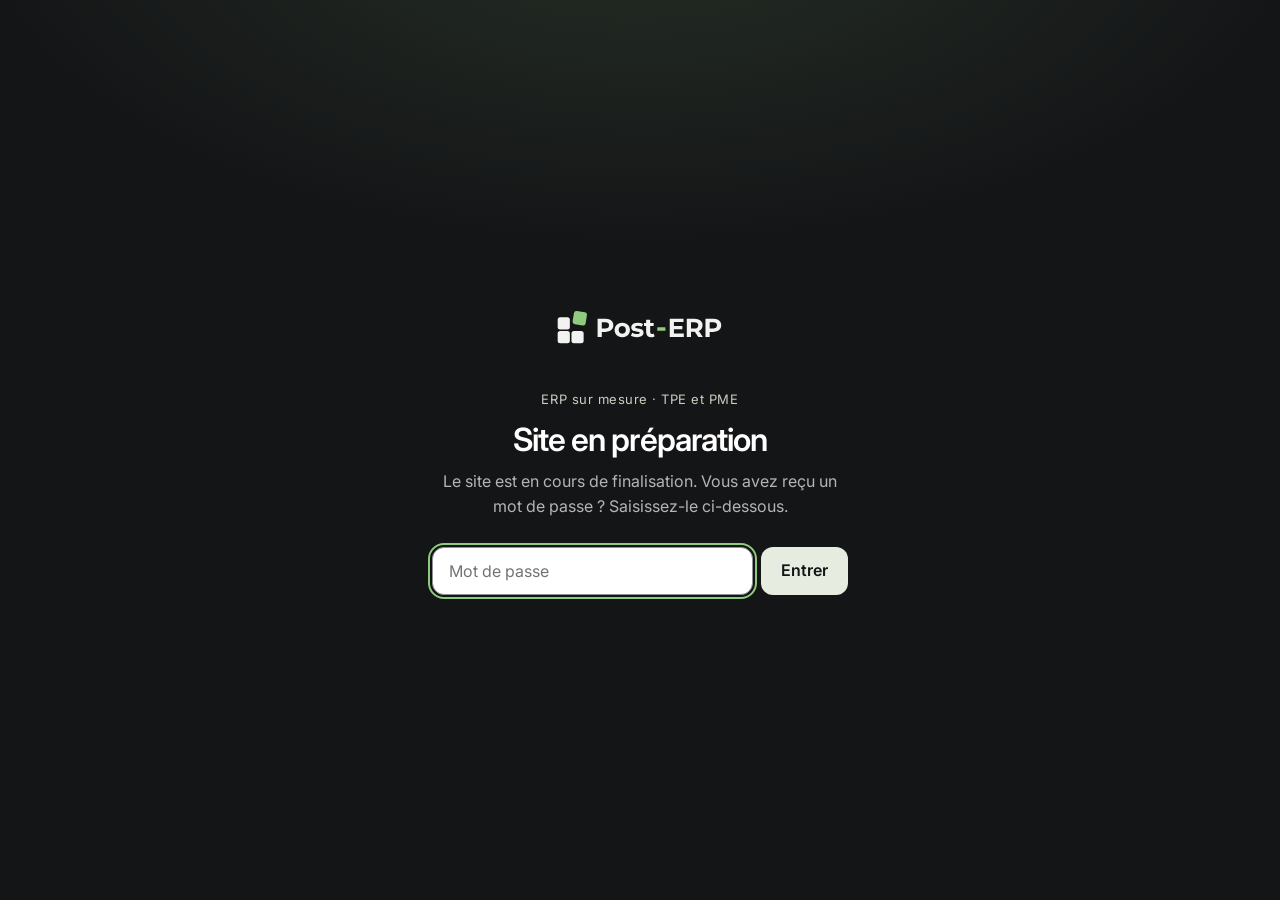
<file: contact.html>
<!doctype html>
<html
  
  lang="fr"
  dir="ltr"
>
  <head>
<meta name="robots" content="noindex, nofollow"><!-- protection temporaire -->
<script src="assets/gate.js"></script><!-- protection temporaire -->
<script>window.Shopify = window.Shopify || { designMode: false, locale: 'fr', country: 'FR', currency: { active: 'EUR', rate: '1.0' }, routes: { root: './' } };</script>

<meta charset="utf-8">
<meta
  http-equiv="X-UA-Compatible"
  content="IE=edge"
>
<meta
  name="viewport"
  content="width=device-width,initial-scale=1,viewport-fit=cover"
>
<meta
  name="theme-color"
  content=""
>

<meta
  property="og:site_name"
  content="Post-ERP"
>

<meta
  property="og:title"
  content="Demande de devis"
>
<meta
  property="og:type"
  content="website"
>
<meta
  property="og:description"
  content="L&#39;ERP sur mesure qui travaille comme vous"
><meta
  name="twitter:card"
  content="summary_large_image"
>
<meta
  name="twitter:title"
  content="Demande de devis"
>
<meta
  name="twitter:description"
  content="L&#39;ERP sur mesure qui travaille comme vous"
>

<link rel="icon" href="assets/brand/favicon.svg" type="image/svg+xml">
<link rel="icon" href="assets/brand/favicon-32.png" sizes="32x32" type="image/png">
<link rel="apple-touch-icon" href="assets/brand/icone-180.png">
<title>
  Demande de devis
 &ndash; Post-ERP</title>

<link href="assets/theme/base.css" rel="stylesheet" type="text/css" media="all" />

<script type="importmap">{
 "imports": {
  "@theme/component": "./assets/theme/component.js",
  "@theme/utilities": "./assets/theme/utilities.js"
 }
}</script>

<script
  src="assets/theme/accordion-custom.js"
  type="module"
  fetchpriority="low"
></script>

<script
  src="assets/theme/anchored-popover.js"
  type="module"
  fetchpriority="low"
></script>

<script
  src="assets/theme/rte-formatter.js"
  type="module"
  fetchpriority="low"
></script>

<script
  src="assets/theme/auto-close-details.js"
  defer="defer"
></script>

<script>
  const supportsNativePopover = 'popover' in HTMLElement.prototype;
  const Theme = {
    supportsNativePopover,
    popoverPolyfillReady: supportsNativePopover
      ? Promise.resolve()
      : import("assets/theme/popover-polyfill.js").then(() => {}),
    translations: {
      placeholder_image: `Image du paramètre fictif`,
      added: `Ajouté`,
      recipient_form_fields_visible: `Les champs du formulaire de destinataire sont désormais visibles`,
      recipient_form_fields_hidden: `Les champs du formulaire de destinataire sont désormais masqués`,
      recipient_form_error: `La soumission du formulaire présentait une erreur`,
      items_added_to_cart_one: `1 article ajouté au panier`,
      items_added_to_cart_other: `{{ count }} articles ajoutés au panier`,
      cart_count: `Nombre total d’articles dans le panier`,
    },
    routes: {
      cart_add_url: '/cart/add.js',
      cart_change_url: '/cart/change',
      cart_update_url: '/cart/update',
      cart_url: '/cart',
      predictive_search_url: '/search/suggest',
      search_url: '/search',
    },
    template: {
      name: 'page.contact',
    },
  };
</script>
<style data-shopify>
@font-face {
  font-family: Inter;
  font-weight: 400;
  font-style: normal;
  font-display: swap;
  src: url("assets/fonts/inter_n4.b2a3f24c19b4de56e8871f609e73ca7f6d2e2bb9.woff2") format("woff2"),
       url("assets/fonts/inter_n4.af8052d517e0c9ffac7b814872cecc27ae1fa132.woff") format("woff");
}
@font-face {
  font-family: Inter;
  font-weight: 700;
  font-style: normal;
  font-display: swap;
  src: url("assets/fonts/inter_n7.02711e6b374660cfc7915d1afc1c204e633421e4.woff2") format("woff2"),
       url("assets/fonts/inter_n7.6dab87426f6b8813070abd79972ceaf2f8d3b012.woff") format("woff");
}
@font-face {
  font-family: Inter;
  font-weight: 400;
  font-style: italic;
  font-display: swap;
  src: url("assets/fonts/inter_i4.feae1981dda792ab80d117249d9c7e0f1017e5b3.woff2") format("woff2"),
       url("assets/fonts/inter_i4.62773b7113d5e5f02c71486623cf828884c85c6e.woff") format("woff");
}
@font-face {
  font-family: Inter;
  font-weight: 700;
  font-style: italic;
  font-display: swap;
  src: url("assets/fonts/inter_i7.b377bcd4cc0f160622a22d638ae7e2cd9b86ea4c.woff2") format("woff2"),
       url("assets/fonts/inter_i7.7c69a6a34e3bb44fcf6f975857e13b9a9b25beb4.woff") format("woff");
}
@font-face {
  font-family: Inter;
  font-weight: 500;
  font-style: normal;
  font-display: swap;
  src: url("assets/fonts/inter_n5.d7101d5e168594dd06f56f290dd759fba5431d97.woff2") format("woff2"),
       url("assets/fonts/inter_n5.5332a76bbd27da00474c136abb1ca3cbbf259068.woff") format("woff");
}
@font-face {
  font-family: Inter;
  font-weight: 500;
  font-style: italic;
  font-display: swap;
  src: url("assets/fonts/inter_i5.4474f48e6ab2b1e01aa2b6d942dd27fa24f2d99f.woff2") format("woff2"),
       url("assets/fonts/inter_i5.493dbd6ee8e49f4ad722ebb68d92f201af2c2f56.woff") format("woff");
}
@font-face {
  font-family: Inter;
  font-weight: 600;
  font-style: normal;
  font-display: swap;
  src: url("assets/fonts/inter_n6.771af0474a71b3797eb38f3487d6fb79d43b6877.woff2") format("woff2"),
       url("assets/fonts/inter_n6.88c903d8f9e157d48b73b7777d0642925bcecde7.woff") format("woff");
}
@font-face {
  font-family: Inter;
  font-weight: 600;
  font-style: italic;
  font-display: swap;
  src: url("assets/fonts/inter_i6.3bbe0fe1c7ee4f282f9c2e296f3e4401a48cbe19.woff2") format("woff2"),
       url("assets/fonts/inter_i6.8bea21f57a10d5416ddf685e2c91682ec237876d.woff") format("woff");
}
@font-face {
  font-family: "Playfair Display";
  font-weight: 400;
  font-style: normal;
  font-display: swap;
  src: url("assets/fonts/playfairdisplay_n4.9980f3e16959dc89137cc1369bfc3ae98af1deb9.woff2") format("woff2"),
       url("assets/fonts/playfairdisplay_n4.c562b7c8e5637886a811d2a017f9e023166064ee.woff") format("woff");
}
@font-face {
  font-family: "Playfair Display";
  font-weight: 700;
  font-style: normal;
  font-display: swap;
  src: url("assets/fonts/playfairdisplay_n7.592b3435e0fff3f50b26d410c73ae7ec893f6910.woff2") format("woff2"),
       url("assets/fonts/playfairdisplay_n7.998b1417dec711058cce2abb61a0b8c59066498f.woff") format("woff");
}
@font-face {
  font-family: "Playfair Display";
  font-weight: 400;
  font-style: italic;
  font-display: swap;
  src: url("assets/fonts/playfairdisplay_i4.804ea8da9192aaed0368534aa085b3c1f3411619.woff2") format("woff2"),
       url("assets/fonts/playfairdisplay_i4.5538cb7a825d13d8a2333cd8a94065a93a95c710.woff") format("woff");
}
@font-face {
  font-family: "Playfair Display";
  font-weight: 700;
  font-style: italic;
  font-display: swap;
  src: url("assets/fonts/playfairdisplay_i7.ba833b400bcd9c858b439c75a4a7c6eddc4c7de0.woff2") format("woff2"),
       url("assets/fonts/playfairdisplay_i7.4872c65919810cd2f622f4ba52cd2e9e595f11d5.woff") format("woff");
}

  :root {
    /* Safe area insets — non-zero on notched devices because meta-tags.liquid sets viewport-fit=cover */
    --safe-area-inset-top: env(safe-area-inset-top, 0px);
    --safe-area-inset-right: env(safe-area-inset-right, 0px);
    --safe-area-inset-bottom: env(safe-area-inset-bottom, 0px);
    --safe-area-inset-left: env(safe-area-inset-left, 0px);

    /* Page Layout */
    --sidebar-width: 25rem;
    --theme-drawer-width: 30rem;
    --narrow-content-width: 36rem;
    --normal-content-width: 42rem;
    --narrow-page-width: 90rem;
    --normal-page-width: 120rem;
    --wide-page-width: 150rem;

    /* Section Heights */
    --section-height-small: 15rem;
    --section-height-medium: 25rem;
    --section-height-large: 35rem;

    @media screen and (min-width: 40em) {
      --section-height-small: 40svh;
      --section-height-medium: 55svh;
      --section-height-large: 70svh;
    }

    @media screen and (min-width: 60em) {
      --section-height-small: 50svh;
      --section-height-medium: 65svh;
      --section-height-large: 80svh;
    }

    /* Letter spacing */
    --letter-spacing-sm: 0.06em;

    /* Font families */
    --font-body--family: Inter, sans-serif;
    --font-body--style: normal;
    --font-body--weight: 400;
    --font-subheading--family: Inter, sans-serif;
    --font-subheading--style: normal;
    --font-subheading--weight: 500;
    --font-heading--family: Inter, sans-serif;
    --font-heading--style: normal;
    --font-heading--weight: 600;
    --font-accent--family: "Playfair Display", serif;
    --font-accent--style: normal;
    --font-accent--weight: 400;

    /* Margin sizes */
    --font-heading--spacing: 0.25em;
    --font-h1--spacing: var(--font-heading--spacing);
    --font-h2--spacing: var(--font-heading--spacing);
    --font-h3--spacing: var(--font-heading--spacing);
    --font-h4--spacing: var(--font-heading--spacing);
    --font-h5--spacing: var(--font-heading--spacing);
    --font-h6--spacing: var(--font-heading--spacing);
    --font-paragraph--spacing: 0.5em;

    /** Z-Index / Layering */
    --layer-section-background: -2;
    --layer-lowest: -1;
    --layer-base: 0;
    --layer-flat: 1;
    --layer-raised: 2;
    --layer-heightened: 4;
    --layer-sticky: 8;
    --layer-window-overlay: 10;
    --layer-header-menu: 12;
    --layer-overlay: 16;
    --layer-menu-drawer: 18;
    --layer-temporary: 20;

    /* Max-width / Measure */
    --max-width--body-normal: 32.5em;
    --max-width--body-narrow: 22.75em;

    --max-width--heading-normal: 32.5em;
    --max-width--heading-narrow: 19.5em;

    --max-width--display-normal: 13em;
    --max-width--display-narrow: 9.75em;
    --max-width--display-tight: 3.25em;

    /* Letter-spacing / Tracking */
    --letter-spacing--display-tight: -0.03em;
    --letter-spacing--display-normal: 0em;
    --letter-spacing--display-loose: 0.03em;

    --letter-spacing--heading-tight: -0.03em;
    --letter-spacing--heading-normal: 0em;
    --letter-spacing--heading-loose: 0.03em;

    --letter-spacing--body-tight: -0.03em;
    --letter-spacing--body-normal: 0em;
    --letter-spacing--body-loose: 0.03em;

    /* Line height / Leading */
    --line-height: 1;

    --line-height--display-tight: 1;
    --line-height--display-normal: 1.1;
    --line-height--display-loose: 1.2;

    --line-height--heading-tight: 1.15;
    --line-height--heading-normal: 1.25;
    --line-height--heading-loose: 1.35;

    --line-height--body-tight: 1.2;
    --line-height--body-normal: 1.4;
    --line-height--body-loose: 1.6;

    /* Typography presets */
    --font-size--paragraph: 1.0rem;--font-size--h1: clamp(3.0rem, 5.6vw, 3.5rem);--font-size--h2: clamp(2.25rem, 4.8vw, 3.0rem);--font-size--h3: 2.0rem;--font-size--h4: 1.5rem;--font-size--h5: 0.875rem;--font-size--h6: 0.75rem;--font-paragraph--weight: 400;--font-paragraph--size: var(--font-size--paragraph);--font-paragraph--family: var(--font-body--family);--font-paragraph--style: var(--font-body--style);--font-paragraph--case: ;--font-paragraph--line-height: var(--line-height--body-loose);--font-h1--weight: var(--font-heading--weight);--font-h1--letter-spacing: var(--letter-spacing--heading-normal);--font-h1--size: var(--font-size--h1);--font-h1--family: var(--font-heading--family);--font-h1--style: var(--font-heading--style);--font-h1--case: none;--font-h1--line-height: var(--line-height--display-tight);--font-h2--weight: var(--font-heading--weight);--font-h2--letter-spacing: var(--letter-spacing--heading-normal);--font-h2--size: var(--font-size--h2);--font-h2--family: var(--font-heading--family);--font-h2--style: var(--font-heading--style);--font-h2--case: none;--font-h2--line-height: var(--line-height--display-tight);--font-h3--weight: var(--font-heading--weight);--font-h3--letter-spacing: var(--letter-spacing--heading-normal);--font-h3--size: var(--font-size--h3);--font-h3--family: var(--font-heading--family);--font-h3--style: var(--font-heading--style);--font-h3--case: none;--font-h3--line-height: var(--line-height--display-normal);--font-h4--weight: var(--font-heading--weight);--font-h4--letter-spacing: var(--letter-spacing--heading-normal);--font-h4--size: var(--font-size--h4);--font-h4--family: var(--font-heading--family);--font-h4--style: var(--font-heading--style);--font-h4--case: none;--font-h4--line-height: var(--line-height--display-tight);--font-h5--weight: var(--font-subheading--weight);--font-h5--letter-spacing: var(--letter-spacing--heading-normal);--font-h5--size: var(--font-size--h5);--font-h5--family: var(--font-subheading--family);--font-h5--style: var(--font-subheading--style);--font-h5--case: none;--font-h5--line-height: var(--line-height--display-loose);--font-h6--weight: var(--font-subheading--weight);--font-h6--letter-spacing: var(--letter-spacing--heading-normal);--font-h6--size: var(--font-size--h6);--font-h6--family: var(--font-subheading--family);--font-h6--style: var(--font-subheading--style);--font-h6--case: none;--font-h6--line-height: var(--line-height--display-loose);

    /* Hardcoded font sizes */
    --font-size--3xs: 0.625rem;
    --font-size--2xs: 0.75rem;
    --font-size--xs: 0.8125rem;
    --font-size--sm: 0.875rem;
    --font-size--md: 1rem;
    --font-size--lg: 1.125rem;
    --font-size--xl: 1.25rem;
    --font-size--2xl: 1.5rem;
    --font-size--3xl: 2rem;
    --font-size--4xl: 2.5rem;
    --font-size--5xl: 3rem;
    --font-size--6xl: 3.5rem;

    /* Menu font sizes */
    --menu-font-sm--size: 0.875rem;
    --menu-font-sm--line-height: calc(1.1 + 0.5 * min(16 / 14));
    --menu-font-md--size: 1rem;
    --menu-font-md--line-height: calc(1.1 + 0.5 * min(16 / 16));
    --menu-font-xl--size: 1.25rem;
    --menu-font-xl--line-height: calc(1.1 + 0.5 * min(16 / 20));
    --menu-font-2xl--size: 1.75rem;
    --menu-font-2xl--line-height: calc(1.1 + 0.5 * min(16 / 28));

    /* Colors */
    --color-error: #8B0000;
    --color-success: #006400;
    --color-white: #FFFFFF;
    --color-white-rgb: 255 255 255;
    --color-instock: #3ED660;
    --color-lowstock: #EE9441;
    --color-outofstock: #C8C8C8;

    /* Opacity */
    --opacity-5: 0.05;
    --opacity-8: 0.08;
    --opacity-10: 0.1;
    --opacity-15: 0.15;
    --opacity-20: 0.2;
    --opacity-25: 0.25;
    --opacity-30: 0.3;
    --opacity-40: 0.4;
    --opacity-50: 0.5;
    --opacity-60: 0.6;
    --opacity-70: 0.7;
    --opacity-80: 0.8;
    --opacity-85: 0.85;
    --opacity-90: 0.9;
    --opacity-subdued-text: 0.8;
    --opacity-muted-text: 0.6;

    --shadow-button: 0 2px 3px rgb(0 0 0 / 20%);
    --gradient-image-overlay: linear-gradient(to top, rgb(0 0 0 / 0.5), transparent);

    /* Spacing */
    --margin-3xs: 0.125rem;
    --margin-2xs: 0.3rem;
    --margin-xs: 0.5rem;
    --margin-sm: 0.7rem;
    --margin-md: 0.8rem;
    --margin-lg: 1rem;
    --margin-xl: 1.25rem;
    --margin-2xl: 1.5rem;
    --margin-4xl: 2rem;
    --margin-6xl: 5rem;

    --padding-3xs: 0.125rem;
    --padding-2xs: 0.25rem;
    --padding-xs: 0.5rem;
    --padding-sm: 0.7rem;
    --padding-md: 0.8rem;
    --padding-lg: 1rem;
    --padding-xl: 1.25rem;
    --padding-2xl: 1.5rem;
    --padding-3xl: 1.75rem;
    --padding-4xl: 2rem;
    --padding-5xl: 3rem;
    --padding-6xl: 4rem;

    --gap-3xs: 0.125rem;
    --gap-2xs: 0.3rem;
    --gap-xs: 0.5rem;
    --gap-sm: 0.7rem;
    --gap-md: 0.9rem;
    --gap-lg: 1rem;
    --gap-xl: 1.25rem;
    --gap-2xl: 2rem;
    --gap-3xl: 3rem;

    --spacing-scale-md: 0.7;
    --spacing-scale-default: 1.0;

    /* Checkout buttons gap */
    --checkout-button-gap: 10px;

    /* Borders */
    --style-border-width: 1px;
    --style-border-radius-xs: 0.2rem;
    --style-border-radius-sm: 0.6rem;
    --style-border-radius-md: 0.8rem;
    --style-border-radius-50: 50%;
    --style-border-radius-lg: 1rem;
    --style-border-radius-pills: 40px;
    --style-border-radius-inputs: 10px;
    --style-border-radius-buttons-primary: 10px;
    --style-border-radius-buttons-secondary: 10px;
    --style-border-width-primary: 0px;
    --style-border-width-secondary: 1px;
    --style-border-width-inputs: 1px;
    --style-border-radius-popover: 12px;
    --style-border-popover: 1px solid #E4E5E6;
    --style-border-drawer: 1px solid #E4E5E6;
    --style-border-swatch-opacity: 10%;
    --style-border-swatch-width: 1px;
    --style-border-swatch-style: solid;

    /* Animation */
    --ease-out-cubic: cubic-bezier(0.33, 1, 0.68, 1);
    --ease-out-quad: cubic-bezier(0.32, 0.72, 0, 1);
    --animation-speed-fast: 0.0625s;
    --animation-speed: 0.125s;
    --animation-speed-slow: 0.2s;
    --animation-speed-medium: 0.15s;
    --animation-easing: ease-in-out;
    --drawer-animation-speed: 0.2s;
    --animation-values: var(--animation-speed) var(--animation-easing);
    --animation-timing-hover: cubic-bezier(0.25, 0.46, 0.45, 0.94);
    --animation-timing-active: cubic-bezier(0.5, 0, 0.75, 0);
    --animation-timing-bounce: cubic-bezier(0.34, 1.56, 0.64, 1);
    --animation-timing-default: cubic-bezier(0, 0, 0.2, 1);
    --animation-timing-fade-in: cubic-bezier(0.16, 1, 0.3, 1);
    --animation-timing-fade-out: cubic-bezier(0.4, 0, 0.2, 1);
    /* Spring definitions suffixed with perceptual duration (d<ms>) and bounce (b<%>)*/
    --spring-d300-b0-easing: linear(0, 0.0033 0.81%, 0.027 2.42%, 0.0916 4.84%, 0.4745 15.32%, 0.6422 20.97%, 0.7175, 0.7789, 0.8283 30.64%, 0.876, 0.9111 38.71%, 0.941, 0.9611 48.39%, 0.9707, 0.978 54.84%, 0.9885 62.1%, 0.9949 70.97%, 0.9982 82.26%, 0.9997 100%);
    --spring-d300-b0-duration: 0.4980s;
    --spring-d280-b0-easing: linear(0, 0.0044, 0.0164 1.85%, 0.085 4.63%, 0.4571 14.81%, 0.575 18.52%, 0.6505, 0.7148 24.07%, 0.7849, 0.8393, 0.8809 35.18%, 0.9189, 0.9453 44.44%, 0.9662, 0.9793 55.55%, 0.9894 62.95%, 0.995 71.28%, 0.9982 82.39%, 0.9997 99.98%);
    --spring-d280-b0-duration: 0.4648s;
    --spring-d220-b0-easing: linear(
      0,
      0.0093 1.37%,
      0.0696 4.12%,
      0.4667 15.09%,
      0.6322 20.58%,
      0.6986 23.32%,
      0.7793 27.44%,
      0.8219 30.18%,
      0.8721,
      0.9089 38.42%,
      0.9427,
      0.9644,
      0.978 54.88%,
      0.9881 61.74%,
      0.9944 69.97%,
      0.998 80.95%,
      0.9996 98.78%
    );
    --spring-d220-b0-duration: 0.3818s;
    --spring-d180-b0-easing: linear(0, 0.0234, 0.0805 4.48%, 0.4865 15.68%, 0.6211 20.16%, 0.7696 26.88%, 0.8064 29.12%, 0.8646, 0.9063, 0.9358, 0.9563 47.04%, 0.9757, 0.9867 60.48%, 0.9941 69.44%, 0.9979 80.64%, 0.9996 98.56%);
    --spring-d180-b0-duration: 0.2988s;

    /* View transitions */
    /* View transition old */
    --view-transition-old-main-content: var(--animation-speed) var(--animation-easing) both fadeOut;

    /* View transition new */
    --view-transition-new-main-content: var(--animation-speed) var(--animation-easing) both fadeIn, var(--animation-speed) var(--animation-easing) both slideInTopViewTransition;

    /* Focus */
    --focus-outline-width: 0.09375rem;
    --focus-outline-offset: 0.2em;

    /* Badges */
    --badge-rectangle-padding-block: 1px;
    --badge-rectangle-padding-inline: 6px;
    @media screen and (min-width: 750px) {
      --badge-rectangle-padding-block: 4px;
      --badge-rectangle-padding-inline: 10px;
    }

    /* Icons */
    --icon-size-2xs: 0.6rem;
    --icon-size-xs: 0.85rem;
    --icon-size-sm: 1.25rem;
    --icon-size-md: 1.375rem;
    --icon-size-lg: 1.5rem;
    --icon-stroke-width: 1.5px;

    /* Input */
    --input-padding-y: 0.8rem;
    --input-padding-x: 0.8rem;
    --input-padding: var(--input-padding-y) var(--input-padding-x);
    --input-box-shadow-width: var(--style-border-width-inputs);
    --input-box-shadow: 0 0 0 var(--input-box-shadow-width) var(--color-input-border);
    --input-box-shadow-focus: 0 0 0 calc(var(--input-box-shadow-width) + 0.5px) var(--color-input-border);
    --input-disabled-background-color: rgb(var(--color-foreground-rgb) / var(--opacity-10));
    --input-disabled-border-color: rgb(var(--color-foreground-rgb) / var(--opacity-5));
    --input-disabled-text-color: rgb(var(--color-foreground-rgb) / var(--opacity-50));
    --input-textarea-min-height: 55px;

    /* Checkbox */
    --checkbox-size: 22px;
    --checkbox-border-radius: 7px;
    --checkbox-border: 1px solid rgb(var(--color-foreground-rgb) / var(--opacity-35-55));
    --checkbox-label-padding: 8px;

    @media screen and (min-width: 750px) {
      --checkbox-size: 16px;
      --checkbox-border-radius: 5px;
      --checkbox-label-padding: 6px;
    }

    /* Button size */
    --button-size-md: 36px;
    --button-size: var(--minimum-touch-target);
    --button-padding-inline: 24px;
    --button-padding-block: 16px;

    /* Button font: the accent font brings its own style and weight; body buttons keep the paragraph style and weight */--button-font-family-primary: var(--font-body--family);
    --button-font-family-secondary: var(--font-body--family);
    --button-font-style-primary: var(--font-paragraph--style);
    --button-font-style-secondary: var(--font-paragraph--style);
    --button-font-weight-primary: var(--font-paragraph--weight);
    --button-font-weight-secondary: var(--font-paragraph--weight);

    /* Button text case */
    --button-text-case-primary: default;
    --button-text-case-secondary: default;

    /* Borders */
    --border-color: rgb(var(--color-border-rgb) / var(--opacity-50));
    --border-width-sm: 1px;
    --border-radius-sm: 0.25rem;

    /* Drawers */
    --drawer-header-desktop-top: 0rem;
    --drawer-padding: calc(var(--padding-sm) + 7px);
    --drawer-height: 100dvh;
    --drawer-width: 95vw;
    --drawer-max-width: 500px;

    /* Variant Picker Swatches */
    --variant-picker-swatch-width-unitless: 34;
    --variant-picker-swatch-height-unitless: 34;
    --variant-picker-swatch-width: 34px;
    --variant-picker-swatch-height: 34px;
    --variant-picker-swatch-radius: 32px;
    --variant-picker-border-width: 1px;
    --variant-picker-border-style: solid;
    --variant-picker-border-opacity: 10%;

    /* Variant Picker Buttons */
    --variant-picker-button-radius: 14px;
    --variant-picker-button-border-width: 1px;
    --variant-option-label-color: var(--color, var(--color-foreground));

    /* Slideshow */
    --slideshow-controls-icon: 2rem;
    --peek-next-slide-size: 3rem;

    /* Utilities */
    --backdrop-opacity: 0.15;
    --backdrop-color-rgb: var(--color-shadow-rgb);
    --minimum-touch-target: 44px;
    --disabled-opacity: 0.5;
    --skeleton-opacity: 0.025;

    /* Shapes */

    /* Buy buttons */
    --height-buy-buttons: calc(var(--padding-lg) * 2 + var(--icon-size-sm));

    /* Card image width and height variables */
    --card-width-small: 10rem;

    --height-small: 10rem;

    @media screen and (min-width: 750px) {
      --height-small: 17.5rem;
    }

    /* Modal */
    --modal-max-height: 65dvh;
    --quick-add-modal-height: min(38.5rem, 96vh);
    /* Centered dialog: reserve the larger side inset on both edges so a landscape
       notch cannot cover the close button. 2vw keeps the original 96vw gutter. */
    --quick-add-modal-width: min(
      54rem,
      calc(100vw - 2 * max(2vw, var(--safe-area-inset-left), var(--safe-area-inset-right)))
    );
    --quick-add-modal-gallery-width: 24rem;

    /* Card styles for search */
    --card-bg-hover: rgb(var(--color-foreground-rgb) / var(--opacity-5));
    --card-border-hover: rgb(var(--color-foreground-rgb) / var(--opacity-30));
    --card-border-focus: rgb(var(--color-foreground-rgb) / var(--opacity-10));

    /* Cart */
    --cart-primary-font-family: var(--font-body--family);
    --cart-primary-font-style: var(--font-body--style);
    --cart-primary-font-weight: var(--font-body--weight);
    --cart-secondary-font-family: var(--font-subheading--family);
    --cart-secondary-font-style: var(--font-subheading--style);
    --cart-secondary-font-weight: var(--font-subheading--weight);
  }

  .custom-color-quick-add {
    --quick-add-background: #F2F2F1;
    --quick-add-foreground: #141517;
  }
</style>

  <style data-shopify>
    .color-custom-popover,
    .color-custom-popover .text-block {
      /* Background */
      --color-background: #F2F2F1;
      --color-background-rgb: 242 242 241;

      /* Opacity values adjusted for background brightness */
      
--opacity-5-15: 0.05; --opacity-10-25: 0.1; --opacity-35-55: 0.35; --opacity-40-60:
0.4; --opacity-30-60: 0.3; --opacity-60: 0.6;

        /* Foreground / text — explicit or smart-contrasted */
        --color: #141517;
        --color-rgb: 20 21 23;
        --color-foreground: #141517;
        --color-foreground-rgb: 20 21 23;
        --color-foreground-muted: rgb(20 21 23 / var(--opacity-muted-text));
        --color-foreground-subdued: rgb(20 21 23 / var(--opacity-subdued-text));
        --color-border: #E4E5E6;
        --color-border-rgb: 228 229 230;
      
    }

      .color-custom-popover {
        /* Form-related tokens stay on .color-custom only — .text-block is a prose
           container (text/announcement/inline-text/blog-post-description/
           collection-link/price/sku) and never holds form inputs. */
        --input-disabled-background-color: rgb(20 21 23 / var(--opacity-10));
        --input-disabled-border-color: rgb(20 21 23 / var(--opacity-5));
        --input-disabled-text-color: rgb(20 21 23 / var(--opacity-50));
        --checkbox-border: 1px solid rgb(20 21 23 / var(--opacity-35-55));
      }

    .color-custom-popover {
      color: var(--color, var(--color-foreground));
      background-color: var(--color-background);
    }
  </style>

  <style data-shopify>
    .color-custom-drawer,
    .color-custom-drawer .text-block {
      /* Background */
      --color-background: #F2F2F1;
      --color-background-rgb: 242 242 241;

      /* Opacity values adjusted for background brightness */
      
--opacity-5-15: 0.05; --opacity-10-25: 0.1; --opacity-35-55: 0.35; --opacity-40-60:
0.4; --opacity-30-60: 0.3; --opacity-60: 0.6;

        /* Foreground / text — explicit or smart-contrasted */
        --color: #141517;
        --color-rgb: 20 21 23;
        --color-foreground: #141517;
        --color-foreground-rgb: 20 21 23;
        --color-foreground-muted: rgb(20 21 23 / var(--opacity-muted-text));
        --color-foreground-subdued: rgb(20 21 23 / var(--opacity-subdued-text));
        --color-border: #E4E5E6;
        --color-border-rgb: 228 229 230;
      
    }

      .color-custom-drawer {
        /* Form-related tokens stay on .color-custom only — .text-block is a prose
           container (text/announcement/inline-text/blog-post-description/
           collection-link/price/sku) and never holds form inputs. */
        --input-disabled-background-color: rgb(20 21 23 / var(--opacity-10));
        --input-disabled-border-color: rgb(20 21 23 / var(--opacity-5));
        --input-disabled-text-color: rgb(20 21 23 / var(--opacity-50));
        --checkbox-border: 1px solid rgb(20 21 23 / var(--opacity-35-55));
      }

    .color-custom-drawer {
      color: var(--color, var(--color-foreground));
      background-color: var(--color-background);
    }
  </style>

  <style data-shopify>
    .color-custom-badge-sale,
    .color-custom-badge-sale .text-block {
      /* Background */
      --color-background: #F2F2F1;
      --color-background-rgb: 242 242 241;

      /* Opacity values adjusted for background brightness */
      
--opacity-5-15: 0.05; --opacity-10-25: 0.1; --opacity-35-55: 0.35; --opacity-40-60:
0.4; --opacity-30-60: 0.3; --opacity-60: 0.6;

        /* Foreground / text — explicit or smart-contrasted */
        --color: #141517;
        --color-rgb: 20 21 23;
        --color-foreground: #141517;
        --color-foreground-rgb: 20 21 23;
        --color-foreground-muted: rgb(20 21 23 / var(--opacity-muted-text));
        --color-foreground-subdued: rgb(20 21 23 / var(--opacity-subdued-text));
        --color-border: #141517;
        --color-border-rgb: 20 21 23;
      
    }

      .color-custom-badge-sale {
        /* Form-related tokens stay on .color-custom only — .text-block is a prose
           container (text/announcement/inline-text/blog-post-description/
           collection-link/price/sku) and never holds form inputs. */
        --input-disabled-background-color: rgb(20 21 23 / var(--opacity-10));
        --input-disabled-border-color: rgb(20 21 23 / var(--opacity-5));
        --input-disabled-text-color: rgb(20 21 23 / var(--opacity-50));
        --checkbox-border: 1px solid rgb(20 21 23 / var(--opacity-35-55));
      }

    .color-custom-badge-sale {
      color: var(--color, var(--color-foreground));
      background-color: var(--color-background);
    }
  </style>

  <style data-shopify>
    .color-custom-badge-sold-out,
    .color-custom-badge-sold-out .text-block {
      /* Background */
      --color-background: #eef1ea;
      --color-background-rgb: 238 241 234;

      /* Opacity values adjusted for background brightness */
      
--opacity-5-15: 0.05; --opacity-10-25: 0.1; --opacity-35-55: 0.35; --opacity-40-60:
0.4; --opacity-30-60: 0.3; --opacity-60: 0.6;

        /* Foreground / text — explicit or smart-contrasted */
        --color: #141517;
        --color-rgb: 20 21 23;
        --color-foreground: #141517;
        --color-foreground-rgb: 20 21 23;
        --color-foreground-muted: rgb(20 21 23 / var(--opacity-muted-text));
        --color-foreground-subdued: rgb(20 21 23 / var(--opacity-subdued-text));
        --color-border: #141517;
        --color-border-rgb: 20 21 23;
      
    }

      .color-custom-badge-sold-out {
        /* Form-related tokens stay on .color-custom only — .text-block is a prose
           container (text/announcement/inline-text/blog-post-description/
           collection-link/price/sku) and never holds form inputs. */
        --input-disabled-background-color: rgb(20 21 23 / var(--opacity-10));
        --input-disabled-border-color: rgb(20 21 23 / var(--opacity-5));
        --input-disabled-text-color: rgb(20 21 23 / var(--opacity-50));
        --checkbox-border: 1px solid rgb(20 21 23 / var(--opacity-35-55));
      }

    .color-custom-badge-sold-out {
      color: var(--color, var(--color-foreground));
      background-color: var(--color-background);
    }
  </style>

<style data-shopify>
@font-face {
  font-family: "Playfair Display";
  font-weight: 400;
  font-style: italic;
  font-display: swap;
  src: url("assets/fonts/playfairdisplay_i4.804ea8da9192aaed0368534aa085b3c1f3411619.woff2") format("woff2"),
       url("assets/fonts/playfairdisplay_i4.5538cb7a825d13d8a2333cd8a94065a93a95c710.woff") format("woff");
}

:root {
    --erp-c-plane: #F2F2F1;
    --erp-c-ink: #141517;
    --erp-c-accent: #C6D0BC;
    --erp-c-line: #E4E5E6;
    --erp-c-surface: #ffffff;
    --erp-c-ink-2: #64686e;
    --erp-c-field: #8c8f94;
    --erp-c-series: #457a3c;
    --erp-c-grid: #e6e6e7;
    --erp-c-critical: #d42a1f;
    --erp-c-critical-text: #b1211a;
    --erp-c-critical-bg: #fdecea;
    --erp-c-warning: #b97f00;
    --erp-c-warning-text: #8a5c00;
    --erp-c-warning-bg: #fff3d1;
    --erp-c-good: #2e8b3a;
    --erp-c-good-text: #1f6f2a;
    --erp-c-good-bg: #e5f3e2;
    --erp-serif: "Playfair Display", serif;
  }
</style>

<style>
  /* Tokens sémantiques : ils pointent vers les primitives de snippets/erp-tokens.liquid */
  .erp {
    --erp-plane: var(--erp-c-plane);
    --erp-surface: var(--erp-c-surface);
    --erp-ink: var(--erp-c-ink);
    --erp-ink-2: var(--erp-c-ink-2);
    --erp-accent: var(--erp-c-accent);
    --erp-line: var(--erp-c-line);
    --erp-bg: var(--erp-plane);
  }

  .erp--tint {
    --erp-bg: var(--erp-c-surface);
  }

  .erp-invert {
    --erp-bg: var(--erp-c-ink);
    --erp-surface: var(--erp-c-ink);
    --erp-plane: rgb(255 255 255 / 0.08);
    --erp-ink: #f4f4f3;
    --erp-ink-2: #a7a7a7;
    --erp-line: rgb(255 255 255 / 0.14);
    --color-secondary-button-background: transparent;
    --color-secondary-button-text: #f4f4f3;
    --color-secondary-button-border: rgb(255 255 255 / 0.45);
    --color-secondary-button-hover-background: rgb(255 255 255 / 0.08);
    --color-secondary-button-hover-text: #f4f4f3;
    --color-secondary-button-hover-border: #f4f4f3;
    background: var(--erp-bg);
    color: var(--erp-ink);
  }

  /* Base */
  .erp {
    --erp-radius: 16px;
    --erp-radius-sm: 10px;
    --erp-space: clamp(4rem, 2.5rem + 5vw, 7.5rem);
    --erp-sans: var(--font-body--family);
    --erp-head: var(--font-heading--family);
    --erp-head-weight: var(--font-heading--weight, 600);
    position: relative;
    padding-block: calc(var(--erp-space) * 0.5);
    background: var(--erp-bg);
    color: var(--erp-ink);
    font-family: var(--erp-sans);
  }

  .erp *,
  .erp *::before,
  .erp *::after {
    box-sizing: border-box;
  }

  .erp-wrap {
    width: 100%;
    max-width: var(--page-width, calc(90rem + 80px));
    margin-inline: auto;
    padding-inline: var(--page-margin, 20px);
  }

  .erp-sr {
    position: absolute !important;
    width: 1px;
    height: 1px;
    margin: -1px;
    padding: 0;
    overflow: hidden;
    clip: rect(0 0 0 0);
    white-space: nowrap;
    border: 0;
  }

  /* Typographie : titres en sans gras, un mot en serif italique (balise em) */
  .erp-display,
  .erp-h2,
  .erp-h3 {
    margin: 0;
    font-family: var(--erp-head);
    font-weight: var(--erp-head-weight);
    color: inherit;
    text-wrap: balance;
  }

  .erp-display {
    max-width: 16ch;
    font-size: clamp(2.5rem, 1.35rem + 4.3vw, 4.75rem);
    line-height: 1.02;
    letter-spacing: -0.04em;
  }

  .erp-h2 {
    font-size: clamp(1.95rem, 1.3rem + 2.5vw, 3.15rem);
    line-height: 1.06;
    letter-spacing: -0.032em;
  }

  .erp-h3 {
    font-size: clamp(1.05rem, 1rem + 0.3vw, 1.2rem);
    line-height: 1.3;
    letter-spacing: -0.012em;
  }

  .erp-display em,
  .erp-h2 em,
  .erp-h3 em,
  .erp-dash__title em,
  .erp-cta__title em,
  .erp-contact__title em {
    font-family: inherit;
    font-style: normal;
    font-weight: inherit;
    letter-spacing: inherit;
  }

  .erp-invert .erp-h2 em,
  .erp-invert .erp-cta__title em {
    color: var(--erp-c-accent);
  }

  .erp-overline {
    margin: 0;
    font-size: 0.875rem;
    color: var(--erp-c-ink-2);
  }

  .erp-lede {
    margin: 0;
    max-width: 36rem;
    font-size: clamp(1.05rem, 1rem + 0.25vw, 1.175rem);
    line-height: 1.55;
    color: var(--erp-c-ink-2);
    text-wrap: pretty;
  }

  .erp-text {
    margin: 0;
    font-size: 0.975rem;
    line-height: 1.55;
    color: var(--erp-c-ink-2);
    text-wrap: pretty;
  }

  .erp-meta {
    margin: 0;
    font-size: 0.8125rem;
    line-height: 1.45;
    color: var(--erp-c-ink-2);
  }

  .erp-mono {
    font-size: 0.75rem;
    font-weight: 600;
    letter-spacing: 0.02em;
  }

  .erp-head {
    display: grid;
    gap: 1rem;
    max-width: 46rem;
    margin-block-end: clamp(2rem, 1.4rem + 2vw, 3.25rem);
  }

  .erp-actions {
    display: flex;
    flex-wrap: wrap;
    align-items: center;
    gap: 0.625rem;
  }

  .erp a:not([class]) {
    color: inherit;
    text-decoration: underline;
    text-decoration-thickness: 1px;
    text-underline-offset: 0.2em;
  }

  .erp a:not([class]):hover {
    background: var(--erp-c-accent);
    color: var(--erp-c-ink);
  }

  .erp :focus-visible {
    outline: 2px solid var(--erp-ink);
    outline-offset: 3px;
  }

  /* Pastilles */
  .erp-pill {
    display: inline-flex;
    align-items: center;
    gap: 0.4rem;
    padding: 0.28rem 0.7rem;
    border-radius: 999px;
    background: var(--erp-plane);
    color: var(--erp-ink);
    font-size: 0.8125rem;
    font-weight: 500;
    line-height: 1.25;
    white-space: nowrap;
  }

  .erp-pill--accent {
    background: var(--erp-c-accent);
    color: var(--erp-c-ink);
  }

  .erp-pill--surface {
    background: var(--erp-c-surface);
    color: var(--erp-c-ink);
  }

  .erp-pill--critical {
    background: var(--erp-c-critical-bg);
    color: var(--erp-c-critical-text);
  }

  .erp-pill--good {
    background: var(--erp-c-good-bg);
    color: var(--erp-c-good-text);
  }

  .erp-pill--warning {
    background: var(--erp-c-warning-bg);
    color: var(--erp-c-warning-text);
  }

  .erp-pill--count {
    justify-content: center;
    min-width: 1.5rem;
    padding: 0.1rem 0.45rem;
    background: var(--erp-c-accent);
    color: var(--erp-c-ink);
    font-size: 0.75rem;
    font-weight: 600;
  }

  .erp-dot {
    flex: none;
    width: 0.45rem;
    height: 0.45rem;
    border-radius: 50%;
    background: currentColor;
  }

  .erp-pill--critical .erp-dot {
    background: var(--erp-c-critical);
  }

  .erp-pill--warning .erp-dot {
    background: var(--erp-c-warning);
  }

  .erp-pill--good .erp-dot {
    background: var(--erp-c-good);
  }

  /* Hero */
  .erp-hero {
    padding-block: clamp(2.5rem, 1.5rem + 4vw, 5rem) clamp(3rem, 2rem + 4vw, 5.5rem);
  }

  .erp-hero__intro {
    display: grid;
    gap: 1.75rem;
    align-items: end;
  }

  .erp-hero__lead,
  .erp-hero__side {
    display: grid;
    gap: 1.25rem;
  }

  .erp-hero__side {
    gap: 1.5rem;
    padding-block-end: 0.4rem;
  }

  .erp-hero__stage {
    margin-block-start: clamp(2.5rem, 1.75rem + 3vw, 4rem);
  }

  .erp-hero__figure {
    margin: 0;
  }

  .erp-hero__caption {
    display: flex;
    flex-wrap: wrap;
    align-items: center;
    gap: 0.5rem 0.75rem;
    margin: 1rem 0 0;
    font-size: 0.875rem;
    color: var(--erp-c-ink-2);
  }

  @media screen and (min-width: 990px) {
    .erp-hero__intro {
      grid-template-columns: minmax(0, 1.45fr) minmax(0, 1fr);
      gap: 4rem;
    }
  }

  /* Maquette de tableau de bord */
  .erp-dash {
    overflow: hidden;
    background: var(--erp-c-plane);
    color: var(--erp-c-ink);
    border: 1px solid var(--erp-c-line);
    border-radius: 20px;
    box-shadow: 0 1px 0 rgb(20 21 23 / 0.04), 0 40px 90px -45px rgb(20 21 23 / 0.45);
    font-family: var(--erp-sans);
  }

  .erp-dash__top {
    display: flex;
    align-items: center;
    gap: 1rem 1.5rem;
    padding: 0.9rem 1.5rem;
    background: var(--erp-c-surface);
  }

  .erp-dash__brand {
    display: flex;
    align-items: center;
    gap: 0.6rem;
  }

  .erp-dash__logo {
    display: inline-flex;
    align-items: center;
    font-family: var(--erp-head);
    font-size: 1.15rem;
    font-weight: 700;
    letter-spacing: -0.03em;
  }

  .erp-dash__logo b {
    margin-inline-start: 0.15rem;
    padding: 0.05rem 0.35rem;
    border-radius: 4px;
    background: var(--erp-c-ink);
    color: var(--erp-c-accent);
  }

  .erp-dash__app {
    padding: 0.15rem 0.5rem;
    border-radius: 6px;
    background: var(--erp-c-plane);
    font-size: 0.75rem;
    font-weight: 600;
  }

  .erp-dash__search {
    display: flex;
    flex: 1;
    align-items: center;
    gap: 0.6rem;
    max-width: 32rem;
    margin-inline: auto;
    padding: 0.6rem 0.9rem;
    border: 1px solid #c9cacc;
    border-radius: 10px;
    color: var(--erp-c-ink-2);
    font-size: 0.875rem;
  }

  .erp-dash__search svg {
    flex: none;
    width: 1rem;
    height: 1rem;
  }

  .erp-dash__user {
    display: flex;
    align-items: center;
    gap: 0.65rem;
    font-size: 0.8125rem;
    font-weight: 600;
    line-height: 1.2;
  }

  .erp-dash__user small {
    display: block;
    color: var(--erp-c-ink-2);
    font-size: 0.75rem;
    font-weight: 400;
  }

  .erp-dash__avatar {
    display: grid;
    place-items: center;
    width: 2.25rem;
    height: 2.25rem;
    border-radius: 50%;
    background: var(--erp-c-ink);
    color: #fff;
    font-size: 0.8rem;
  }

  .erp-dash__logout {
    margin-inline-start: 0.75rem;
    text-decoration: underline;
    text-underline-offset: 0.2em;
  }

  .erp-dash__nav {
    display: flex;
    align-items: center;
    gap: 0.25rem;
    padding: 0 1.5rem 0.9rem;
    overflow: hidden;
    background: var(--erp-c-surface);
    border-block-end: 1px solid var(--erp-c-line);
  }

  .erp-dash__tab {
    display: inline-flex;
    align-items: center;
    gap: 0.45rem;
    padding: 0.55rem 0.95rem;
    border-radius: 999px;
    font-size: 0.875rem;
    white-space: nowrap;
  }

  .erp-dash__tab--on {
    background: var(--erp-c-ink);
    color: #fff;
  }

  .erp-dash__tab--end {
    margin-inline-start: auto;
  }

  .erp-dash__body {
    display: grid;
    gap: 0.9rem;
    padding: 1.75rem 1.5rem 1.5rem;
  }

  .erp-dash__titlebar {
    display: flex;
    flex-wrap: wrap;
    align-items: flex-end;
    justify-content: space-between;
    gap: 1rem;
    margin-block-end: 0.5rem;
  }

  .erp-dash__title {
    margin: 0.3rem 0 0;
    font-family: var(--erp-head);
    font-size: clamp(1.6rem, 1.3rem + 1vw, 2.2rem);
    font-weight: var(--erp-head-weight);
    line-height: 1.05;
    letter-spacing: -0.03em;
  }

  .erp-dash__tools {
    display: flex;
    flex-wrap: wrap;
    align-items: center;
    gap: 0.5rem;
  }

  .erp-seg {
    display: inline-flex;
    gap: 2px;
    padding: 3px;
    border: 1px solid var(--erp-c-line);
    border-radius: 999px;
    background: var(--erp-c-surface);
    font-size: 0.8125rem;
  }

  .erp-seg > span {
    padding: 0.4rem 0.8rem;
    border-radius: 999px;
    white-space: nowrap;
  }

  .erp-seg > .is-on {
    background: var(--erp-c-ink);
    color: #fff;
    font-weight: 600;
  }

  .erp-dash__btn {
    display: inline-flex;
    align-items: center;
    gap: 0.45rem;
    padding: 0.6rem 1rem;
    border: 1px solid #c9cacc;
    border-radius: 10px;
    background: var(--erp-c-surface);
    font-size: 0.875rem;
    font-weight: 600;
    white-space: nowrap;
  }

  .erp-dash__btn--accent {
    border-color: var(--erp-c-accent);
    background: var(--erp-c-accent);
  }

  /* Indicateurs (stat tiles) */
  .erp-kpis {
    display: grid;
    grid-template-columns: repeat(2, minmax(0, 1fr));
    gap: 0.75rem;
    margin: 0;
    padding: 0;
    list-style: none;
  }

  .erp-kpi {
    display: flex;
    flex-direction: column;
    gap: 0.6rem;
    min-width: 0;
    min-height: 11.5rem;
    padding: 1rem 1.1rem;
    background: var(--erp-c-surface);
    border: 1px solid var(--erp-c-line);
    border-radius: var(--erp-radius);
  }

  .erp-kpi--accent {
    background: var(--erp-c-accent);
    border-color: var(--erp-c-accent);
  }

  .erp-kpi__label,
  .erp-kpi__context {
    margin: 0;
    font-size: 0.8125rem;
    line-height: 1.35;
    color: var(--erp-c-ink-2);
  }

  .erp-kpi--accent .erp-kpi__label,
  .erp-kpi--accent .erp-kpi__context {
    color: var(--erp-c-ink);
  }

  .erp-kpi__value {
    margin: 0;
    font-size: clamp(1.4rem, 1.15rem + 0.6vw, 1.8rem);
    font-weight: 600;
    line-height: 1.1;
    letter-spacing: -0.025em;
    white-space: nowrap;
  }

  .erp-kpi__spark {
    display: block;
    width: 100%;
    height: 2.6rem;
    overflow: visible;
  }

  .erp-spark__fill {
    fill: rgb(20 21 23 / 0.06);
  }

  .erp-kpi--accent .erp-spark__fill {
    fill: rgb(255 255 255 / 0.5);
  }

  .erp-spark__line {
    fill: none;
    stroke: var(--erp-c-ink);
    stroke-width: 1.5;
    stroke-linejoin: round;
    stroke-linecap: round;
    vector-effect: non-scaling-stroke;
  }

  .erp-kpi__foot {
    display: flex;
    flex-wrap: wrap;
    align-items: center;
    gap: 0.4rem 0.6rem;
    margin-top: auto;
  }

  .erp-kpi--accent .erp-pill--critical,
  .erp-kpi--accent .erp-pill--good {
    background: var(--erp-c-surface);
    color: var(--erp-c-ink);
  }

  @media screen and (min-width: 750px) {
    .erp-kpis {
      grid-template-columns: repeat(3, minmax(0, 1fr));
    }
  }

  @media screen and (min-width: 1200px) {
    .erp-kpis {
      grid-template-columns: repeat(6, minmax(0, 1fr));
    }
  }

  /* Courbe (area chart à une série) */
  .erp-dash__lower {
    display: grid;
    gap: 0.75rem;
  }

  .erp-chart {
    display: grid;
    gap: 1.25rem;
    min-width: 0;
    padding: 1.25rem 1.4rem 1rem;
    background: var(--erp-c-surface);
    border: 1px solid var(--erp-c-line);
    border-radius: var(--erp-radius);
  }

  .erp-chart__head {
    display: flex;
    flex-wrap: wrap;
    align-items: flex-start;
    justify-content: space-between;
    gap: 0.75rem 1rem;
  }

  .erp-chart__title {
    margin: 0;
    font-size: 1.05rem;
    font-weight: 600;
    letter-spacing: -0.01em;
  }

  .erp-chart__plot {
    position: relative;
    display: block;
    height: 17rem;
  }

  .erp-chart__area {
    position: absolute;
    inset: 0.75rem 0.75rem 1.75rem 3rem;
  }

  .erp-chart__svg {
    position: absolute;
    inset: 0;
    width: 100%;
    height: 100%;
    overflow: visible;
  }

  .erp-chart__grid {
    stroke: var(--erp-c-grid);
    stroke-width: 1;
    vector-effect: non-scaling-stroke;
  }

  .erp-chart__base {
    stroke: #c2c2c2;
    stroke-width: 1;
    vector-effect: non-scaling-stroke;
  }

  .erp-chart__fill {
    fill: var(--erp-c-accent);
    fill-opacity: 0.45;
  }

  .erp-chart__line {
    fill: none;
    stroke: var(--erp-c-series);
    stroke-width: 2;
    stroke-linejoin: round;
    stroke-linecap: round;
    vector-effect: non-scaling-stroke;
  }

  .erp-chart__ytick,
  .erp-chart__xtick {
    position: absolute;
    color: var(--erp-c-ink-2);
    font-size: 0.6875rem;
    line-height: 1;
    white-space: nowrap;
    font-variant-numeric: tabular-nums;
  }

  .erp-chart__ytick {
    right: calc(100% + 0.6rem);
    transform: translateY(-50%);
  }

  .erp-chart__xtick {
    top: calc(100% + 0.6rem);
    transform: translateX(-50%);
  }

  .erp-chart__end {
    position: absolute;
    width: 0.625rem;
    height: 0.625rem;
    margin: -0.3125rem 0 0 -0.3125rem;
    border-radius: 50%;
    background: var(--erp-c-series);
    box-shadow: 0 0 0 2px var(--erp-c-surface);
  }

  .erp-chart__endlabel {
    position: absolute;
    transform: translate(-100%, -170%);
    font-size: 0.75rem;
    font-weight: 600;
    white-space: nowrap;
  }

  .erp-chart__cross {
    position: absolute;
    top: 0;
    bottom: 0;
    width: 1px;
    background: #9a9da3;
    pointer-events: none;
  }

  .erp-chart__dot {
    position: absolute;
    width: 0.75rem;
    height: 0.75rem;
    margin: -0.375rem 0 0 -0.375rem;
    border-radius: 50%;
    background: var(--erp-c-series);
    box-shadow: 0 0 0 2px var(--erp-c-surface);
    pointer-events: none;
  }

  .erp-chart__tip {
    position: absolute;
    z-index: 2;
    transform: translate(-50%, calc(-100% - 0.9rem));
    padding: 0.4rem 0.65rem;
    border-radius: 8px;
    background: var(--erp-c-ink);
    color: #fff;
    font-size: 0.75rem;
    line-height: 1.3;
    white-space: nowrap;
    pointer-events: none;
  }

  .erp-chart__tip strong {
    display: block;
    font-size: 0.875rem;
    font-weight: 600;
  }

  .erp-chart__tip span {
    color: #a7a7a7;
  }

  .erp-chart__hit {
    position: absolute;
    inset: -0.75rem 0 0;
    border-radius: 6px;
    cursor: crosshair;
  }

  /* Liste « à faire » (panneau noir) */
  .erp-todo {
    display: grid;
    align-content: start;
    min-width: 0;
    padding: 1.25rem 1.4rem 1.4rem;
    border-radius: var(--erp-radius);
    background: var(--erp-c-ink);
    color: #f4f4f3;
  }

  .erp-todo__label {
    margin: 0;
    font-size: 0.875rem;
  }

  .erp-todo__figure {
    display: flex;
    flex-wrap: wrap;
    align-items: baseline;
    gap: 0.25rem 0.75rem;
    margin: 0.6rem 0 0.9rem;
  }

  .erp-todo__value {
    color: var(--erp-c-accent);
    font-size: 2.5rem;
    font-weight: 600;
    line-height: 1;
    letter-spacing: -0.03em;
  }

  .erp-todo__context,
  .erp-todo__detail {
    color: #a7a7a7;
    font-size: 0.8125rem;
  }

  .erp-todo__list {
    margin: 0;
    padding: 0;
    list-style: none;
  }

  .erp-todo__item {
    display: grid;
    grid-template-columns: minmax(0, 1fr) auto;
    align-items: center;
    gap: 0.15rem 1rem;
    padding: 0.75rem 0;
    border-block-start: 1px solid rgb(255 255 255 / 0.14);
  }

  .erp-todo__title {
    font-size: 0.9rem;
    font-weight: 600;
  }

  .erp-todo__detail {
    grid-column: 1;
    overflow: hidden;
    font-size: 0.75rem;
    text-overflow: ellipsis;
    white-space: nowrap;
  }

  .erp-todo__count {
    grid-column: 2;
    grid-row: 1 / span 2;
    color: var(--erp-c-accent);
    font-size: 1.35rem;
    font-weight: 600;
  }

  .erp-todo__cta {
    display: flex;
    align-items: center;
    justify-content: center;
    gap: 0.4rem;
    margin-top: 0.75rem;
    padding: 0.7rem 1rem;
    border-radius: 10px;
    background: var(--erp-c-accent);
    color: var(--erp-c-ink);
    font-size: 0.875rem;
    font-weight: 600;
  }

  @media screen and (min-width: 990px) {
    .erp-dash__lower {
      grid-template-columns: minmax(0, 1.75fr) minmax(0, 1fr);
    }
  }

  @media screen and (max-width: 989px) {
    .erp-dash__search {
      display: none;
    }
  }

  @media screen and (max-width: 749px) {
    .erp-dash__user > span:not(.erp-dash__avatar),
    .erp-dash__logout,
    .erp-dash__nav,
    .erp-dash__tools,
    .erp-chart__head .erp-seg {
      display: none;
    }

    .erp-dash__top {
      justify-content: space-between;
      padding: 0.75rem 1rem;
    }

    .erp-dash__body {
      padding: 1.25rem 1rem 1rem;
    }

    .erp-kpi {
      min-height: 0;
    }

    .erp-kpi:nth-child(n + 5),
    .erp-todo__item:nth-child(n + 3) {
      display: none;
    }

    .erp-chart {
      padding: 1rem 1rem 0.75rem;
    }

    .erp-chart__plot {
      height: 13rem;
    }

    .erp-chart__area {
      inset-inline-end: 0.25rem;
      inset-inline-start: 2.6rem;
    }
  }

  /* Problèmes : cartes avec pastille */
  .erp-split {
    display: grid;
    gap: 2rem;
  }

  .erp-split .erp-head {
    margin-block-end: 0;
  }

  .erp-rows {
    display: grid;
    gap: 0.75rem;
    margin: 0;
    padding: 0;
    list-style: none;
  }

  .erp-row {
    display: grid;
    align-content: start;
    gap: 0.9rem;
    padding: 1.4rem 1.5rem 1.5rem;
    background: var(--erp-surface);
    border: 1px solid var(--erp-line);
    border-radius: var(--erp-radius);
  }

  .erp-row__tag {
    display: inline-flex;
    align-items: center;
    justify-self: start;
    gap: 0.4rem;
    padding: 0.28rem 0.7rem;
    border-radius: 999px;
    background: var(--erp-c-plane);
    color: var(--erp-c-ink);
    font-size: 0.8125rem;
    font-weight: 500;
    letter-spacing: 0;
  }

  .erp-row__tag::before {
    content: '';
    width: 0.45rem;
    height: 0.45rem;
    border-radius: 50%;
    background: var(--erp-c-ink-2);
  }

  .erp-row__body {
    display: grid;
    gap: 0.45rem;
  }

  @media screen and (min-width: 750px) {
    .erp-rows {
      grid-template-columns: repeat(2, minmax(0, 1fr));
    }
  }

  @media screen and (min-width: 990px) {
    .erp-split {
      grid-template-columns: minmax(0, 4fr) minmax(0, 8fr);
      gap: 4rem;
      align-items: start;
    }

    .erp-split__aside {
      position: sticky;
      top: calc(var(--header-height, 72px) + 2rem);
    }
  }

  /* Bénéfices : cartes, la première en accent */
  .erp-cards {
    display: grid;
    gap: 0.75rem;
    margin: 0;
    padding: 0;
    list-style: none;
  }

  .erp-card {
    display: grid;
    align-content: start;
    gap: 0.6rem;
    min-height: 12rem;
    padding: 1.5rem;
    background: var(--erp-surface);
    border: 1px solid var(--erp-line);
    border-radius: var(--erp-radius);
  }

  .erp-card--highlight {
    --erp-ink-2: #34371f;
    background: var(--erp-c-accent);
    border-color: var(--erp-c-accent);
    color: var(--erp-c-ink);
  }

  .erp-chips {
    display: flex;
    flex-wrap: wrap;
    gap: 0.4rem;
    margin: 0.5rem 0 0;
    padding: 0;
    list-style: none;
  }

  .erp-chip {
    padding: 0.28rem 0.7rem;
    border-radius: 999px;
    background: var(--erp-c-plane);
    font-size: 0.8125rem;
    font-weight: 500;
  }

  .erp-card--highlight .erp-chip {
    background: var(--erp-c-surface);
  }

  @media screen and (min-width: 750px) {
    .erp-cards {
      grid-template-columns: repeat(2, minmax(0, 1fr));
    }
  }

  @media screen and (min-width: 990px) {
    .erp-cards {
      grid-template-columns: repeat(6, minmax(0, 1fr));
    }

    .erp-card {
      grid-column: span 2;
    }

    .erp-card:nth-child(n + 4) {
      grid-column: span 3;
    }
  }

  /* Modules */
  .erp-modules {
    display: grid;
    gap: 0.75rem;
    margin: 0;
    padding: 0;
    list-style: none;
  }

  .erp-module {
    display: grid;
    align-content: start;
    gap: 0.6rem;
    padding: 1.5rem;
    background: var(--erp-surface);
    border: 1px solid var(--erp-line);
    border-radius: var(--erp-radius);
    transition: border-color 0.2s ease;
  }

  .erp-module:hover {
    border-color: #c9cacc;
  }

  .erp-module__code {
    justify-self: start;
    margin-block-end: 0.4rem;
    padding: 0.2rem 0.5rem;
    border-radius: 6px;
    background: var(--erp-c-plane);
    color: var(--erp-c-ink);
  }

  .erp-module--featured {
    align-content: space-between;
    gap: 2rem;
    min-height: 22rem;
    padding: clamp(1.75rem, 1.2rem + 2vw, 2.5rem);
    border-color: transparent;
  }

  .erp-module--featured:hover {
    border-color: transparent;
  }

  .erp-module--featured .erp-module__code {
    background: var(--erp-c-accent);
  }

  .erp-module--featured .erp-h3 {
    font-size: clamp(1.75rem, 1.2rem + 2vw, 2.5rem);
    line-height: 1.05;
    letter-spacing: -0.03em;
  }

  .erp-module__main {
    display: grid;
    gap: 0.75rem;
  }

  .erp-points {
    margin: 0;
    padding: 0;
    list-style: none;
  }

  .erp-points li {
    display: flex;
    align-items: center;
    gap: 0.75rem;
    padding: 0.8rem 0;
    border-block-start: 1px solid var(--erp-line);
    font-size: 0.95rem;
    font-weight: 600;
  }

  .erp-points li::before {
    content: '';
    flex: none;
    width: 0.5rem;
    height: 0.5rem;
    border-radius: 50%;
    background: var(--erp-c-accent);
  }

  @media screen and (min-width: 750px) {
    .erp-modules {
      grid-template-columns: repeat(2, minmax(0, 1fr));
    }

    .erp-module--featured {
      grid-column: 1 / -1;
    }
  }

  @media screen and (min-width: 990px) {
    .erp-modules {
      grid-template-columns: repeat(3, minmax(0, 1fr));
      grid-auto-flow: dense;
    }

    .erp-module--featured {
      grid-column: span 2;
      grid-row: span 2;
    }
  }

  /* Planning (illustration) */
  .erp-planning__stage {
    margin-block-start: 0.5rem;
  }

  .erp-board {
    margin: 0;
    overflow: hidden;
    background: var(--erp-c-surface);
    color: var(--erp-c-ink);
    border: 1px solid var(--erp-c-line);
    border-radius: 20px;
    box-shadow: 0 30px 70px -45px rgb(20 21 23 / 0.4);
  }

  .erp-board__bar {
    display: flex;
    align-items: center;
    justify-content: space-between;
    gap: 1rem;
    padding: 1rem 1.25rem;
    border-block-end: 1px solid var(--erp-c-line);
  }

  .erp-board__title {
    font-size: 1rem;
    font-weight: 600;
    letter-spacing: -0.01em;
  }

  .erp-board__views {
    display: flex;
    gap: 2px;
    padding: 3px;
    border: 1px solid var(--erp-c-line);
    border-radius: 999px;
  }

  .erp-board__view {
    padding: 0.3rem 0.8rem;
    border-radius: 999px;
    font-size: 0.8125rem;
  }

  .erp-board__view--on {
    background: var(--erp-c-ink);
    color: #fff;
    font-weight: 600;
  }

  .erp-board__scroll {
    overflow: hidden;
  }

  .erp-board__grid {
    display: grid;
    grid-template-columns: minmax(7.5rem, 0.85fr) repeat(var(--days, 5), minmax(0, 1fr));
    grid-template-rows: auto repeat(var(--rows, 4), minmax(3.5rem, auto));
    min-width: 46rem;
  }

  .erp-board__corner,
  .erp-board__day {
    grid-row: 1;
    border-block-end: 1px solid var(--erp-c-line);
  }

  .erp-board__day {
    padding: 0.7rem 0.75rem;
    border-inline-start: 1px solid var(--erp-c-line);
    color: var(--erp-c-ink-2);
    font-size: 0.75rem;
    font-weight: 500;
  }

  .erp-board__day--today {
    color: var(--erp-c-ink);
    font-weight: 600;
    box-shadow: inset 0 -2px 0 var(--erp-c-ink);
  }

  .erp-board__res {
    grid-column: 1;
    display: flex;
    align-items: center;
    padding: 0.5rem 1.25rem;
    border-block-end: 1px solid var(--erp-c-line);
    font-size: 0.8125rem;
    font-weight: 600;
  }

  .erp-board__lane {
    grid-column: 2 / -1;
    border-block-end: 1px solid var(--erp-c-line);
    background-image: repeating-linear-gradient(
      to right,
      var(--erp-c-line) 0 1px,
      transparent 1px calc(100% / var(--days, 5))
    );
  }

  .erp-board__today {
    grid-row: 2 / -1;
    background: color-mix(in oklab, var(--erp-c-accent) 24%, transparent);
  }

  .erp-board__task {
    z-index: 1;
    display: flex;
    flex-direction: column;
    justify-content: center;
    gap: 0.1rem;
    min-width: 0;
    margin: 0.4rem 0.3rem;
    padding: 0.4rem 0.6rem;
    overflow: hidden;
    border-radius: 8px;
    font-size: 0.75rem;
    line-height: 1.25;
  }

  .erp-board__task > span {
    overflow: hidden;
    white-space: nowrap;
    text-overflow: ellipsis;
  }

  .erp-board__task-detail {
    opacity: 0.75;
    font-size: 0.6875rem;
  }

  .erp-board__task--accent {
    background: var(--erp-c-accent);
    color: var(--erp-c-ink);
  }

  .erp-board__task--deep {
    background: var(--erp-c-ink);
    color: #fff;
  }

  .erp-board__task--neutral {
    background: var(--erp-c-plane);
    color: var(--erp-c-ink);
  }

  .erp-board__task--signal {
    background: var(--erp-c-critical-bg);
    color: var(--erp-c-critical-text);
    box-shadow: inset 3px 0 0 var(--erp-c-critical);
  }

  @media screen and (max-width: 749px) {
    .erp-board__views {
      display: none;
    }

    .erp-board__scroll {
      -webkit-mask-image: linear-gradient(to right, #000 72%, transparent);
      mask-image: linear-gradient(to right, #000 72%, transparent);
    }

    .erp-board__grid {
      min-width: 38rem;
      grid-template-columns: minmax(6rem, 0.8fr) repeat(var(--days, 5), minmax(0, 1fr));
    }
  }

  /* Comparatif */
  .erp-compare {
    display: grid;
    gap: 0.75rem;
    margin: 0;
    padding: 0;
    list-style: none;
  }

  .erp-option {
    display: grid;
    align-content: start;
    gap: 1.25rem;
    padding: 1.5rem 1.5rem 1.75rem;
    background: var(--erp-surface);
    border: 1px solid var(--erp-line);
    border-radius: var(--erp-radius);
  }

  .erp-option--highlight {
    border-color: transparent;
  }

  .erp-option__item {
    display: grid;
    align-content: start;
    gap: 0.35rem;
    padding-block-start: 1rem;
    border-block-start: 1px solid var(--erp-line);
  }

  .erp-option__label {
    color: var(--erp-c-ink-2);
    font-size: 0.8125rem;
  }

  .erp-option--highlight .erp-option__label {
    color: var(--erp-c-accent);
  }

  .erp-option .erp-text {
    color: var(--erp-ink);
  }

  @media screen and (min-width: 990px) {
    .erp-compare {
      grid-template-columns: repeat(3, minmax(0, 1fr));
      grid-template-rows: auto auto auto;
    }

    .erp-option {
      grid-row: span 3;
      grid-template-rows: subgrid;
    }
  }

  /* Méthode : diagramme de Gantt dans une carte */
  .erp-gantt-card {
    padding: 0.25rem 1.5rem 0.5rem;
    background: var(--erp-surface);
    border: 1px solid var(--erp-line);
    border-radius: var(--erp-radius);
  }

  .erp-gantt {
    margin: 0;
    padding: 0;
    list-style: none;
  }

  .erp-gantt__scale {
    display: none;
  }

  .erp-step {
    display: grid;
    gap: 0.9rem;
    padding-block: 1.25rem;
    border-block-end: 1px solid var(--erp-line);
  }

  .erp-step:last-child {
    border-block-end: 0;
  }

  .erp-step__info {
    display: grid;
    grid-template-columns: 2.25rem minmax(0, 1fr);
    align-items: start;
    gap: 0.3rem 0.9rem;
  }

  .erp-step__num {
    display: grid;
    place-items: center;
    grid-row: span 2;
    width: 2.25rem;
    height: 2.25rem;
    border-radius: 50%;
    background: var(--erp-c-plane);
    color: var(--erp-c-ink);
    font-size: 0.8125rem;
    font-weight: 600;
  }

  .erp-step__title {
    display: flex;
    flex-wrap: wrap;
    align-items: center;
    gap: 0.4rem 0.6rem;
  }

  .erp-step__track {
    display: grid;
    grid-template-columns: repeat(12, minmax(0, 1fr));
    align-items: center;
    height: 1.75rem;
    background-image: repeating-linear-gradient(
      to right,
      var(--erp-line) 0 1px,
      transparent 1px calc(100% / 12)
    );
  }

  .erp-step__bar {
    grid-row: 1;
    height: 1rem;
    border-radius: 4px;
    background: var(--erp-c-ink);
  }

  .erp-step__bar--ongoing {
    background: var(--erp-c-accent);
  }

  @media screen and (min-width: 990px) {
    .erp-gantt__scale {
      display: grid;
      grid-template-columns: minmax(0, 5fr) minmax(0, 7fr);
      gap: 3rem;
      padding-block: 1rem 0.75rem;
      border-block-end: 1px solid var(--erp-line);
      color: var(--erp-c-ink-2);
      font-size: 0.8125rem;
    }

    .erp-gantt__scale-track {
      display: flex;
      justify-content: space-between;
      grid-column: 2;
    }

    .erp-step {
      grid-template-columns: minmax(0, 5fr) minmax(0, 7fr);
      gap: 3rem;
      align-items: center;
    }
  }

  /* FAQ */
  .erp-faq {
    display: grid;
    gap: 2rem;
  }

  .erp-faq .erp-head {
    margin-block-end: 0;
  }

  .erp-faq__list {
    padding: 0.25rem 1.5rem;
    background: var(--erp-surface);
    border: 1px solid var(--erp-line);
    border-radius: var(--erp-radius);
  }

  .erp-faq__item {
    border-block-end: 1px solid var(--erp-line);
  }

  .erp-faq__item:last-child {
    border-block-end: 0;
  }

  .erp-faq__item > summary {
    display: flex;
    align-items: center;
    justify-content: space-between;
    gap: 1.5rem;
    padding-block: 1.15rem;
    cursor: pointer;
    list-style: none;
    font-size: 1.02rem;
    font-weight: 600;
    line-height: 1.35;
  }

  .erp-faq__item > summary::-webkit-details-marker {
    display: none;
  }

  .erp-faq__icon {
    position: relative;
    flex: none;
    width: 1.9rem;
    height: 1.9rem;
    border-radius: 50%;
    background: var(--erp-c-plane);
    transition: background-color 0.2s ease;
  }

  .erp-faq__icon::before,
  .erp-faq__icon::after {
    content: '';
    position: absolute;
    top: 50%;
    left: 50%;
    width: 0.75rem;
    height: 2px;
    margin: -1px 0 0 -0.375rem;
    border-radius: 1px;
    background: var(--erp-c-ink);
    transition: transform 0.2s ease;
  }

  .erp-faq__icon::after {
    transform: rotate(90deg);
  }

  .erp-faq__item[open] .erp-faq__icon {
    background: var(--erp-c-accent);
  }

  .erp-faq__item[open] .erp-faq__icon::after {
    transform: rotate(0deg);
  }

  .erp-faq__answer {
    max-width: 62ch;
    padding-block-end: 1.25rem;
    color: var(--erp-c-ink-2);
    line-height: 1.6;
  }

  .erp-faq__answer > * {
    margin: 0 0 0.75em;
  }

  .erp-faq__answer > :last-child {
    margin-block-end: 0;
  }

  @media screen and (min-width: 990px) {
    .erp-faq {
      grid-template-columns: minmax(0, 4fr) minmax(0, 8fr);
      gap: 4rem;
      align-items: start;
    }
  }

  /* Appel à l'action final : panneau noir */
  .erp-cta__panel {
    display: grid;
    gap: 2rem;
    padding: clamp(2rem, 1.25rem + 3vw, 3.5rem);
    border-radius: 24px;
  }

  .erp-cta__title {
    margin: 0;
    font-family: var(--erp-head);
    font-size: clamp(2.3rem, 1.4rem + 3.6vw, 4.25rem);
    font-weight: var(--erp-head-weight);
    line-height: 1.02;
    letter-spacing: -0.04em;
    text-wrap: balance;
  }

  .erp-cta__side {
    display: grid;
    gap: 1.5rem;
  }

  @media screen and (min-width: 990px) {
    .erp-cta__panel {
      grid-template-columns: minmax(0, 7fr) minmax(0, 5fr);
      gap: 4rem;
      align-items: end;
    }
  }

  /* Contact / demande de devis */
  .erp-contact {
    display: grid;
    gap: 2.5rem;
  }

  .erp-contact__intro {
    display: grid;
    align-content: start;
    gap: 1.5rem;
  }

  .erp-contact__title {
    margin: 0;
    font-family: var(--erp-head);
    font-size: clamp(2.4rem, 1.6rem + 3.2vw, 4.25rem);
    font-weight: var(--erp-head-weight);
    line-height: 1.02;
    letter-spacing: -0.04em;
    text-wrap: balance;
  }

  .erp-next {
    display: grid;
    gap: 0.5rem;
    margin: 0;
    padding: 0;
    list-style: none;
    counter-reset: erp-next;
  }

  .erp-next li {
    display: grid;
    grid-template-columns: 2rem minmax(0, 1fr);
    align-items: center;
    gap: 0.75rem;
    padding: 0.85rem 1rem;
    background: var(--erp-c-surface);
    border: 1px solid var(--erp-line);
    border-radius: 12px;
    counter-increment: erp-next;
    line-height: 1.45;
  }

  .erp-next li::before {
    content: counter(erp-next);
    display: grid;
    place-items: center;
    width: 2rem;
    height: 2rem;
    border-radius: 50%;
    background: var(--erp-c-accent);
    color: var(--erp-c-ink);
    font-size: 0.8125rem;
    font-weight: 600;
  }

  .erp-form {
    display: grid;
    gap: 1.1rem;
    padding: clamp(1.5rem, 1rem + 2vw, 2.25rem);
    background: var(--erp-c-surface);
    border: 1px solid var(--erp-line);
    border-radius: 20px;
  }

  .erp-form__row {
    display: grid;
    gap: 1.1rem;
  }

  .erp-field {
    display: grid;
    gap: 0.4rem;
    min-width: 0;
  }

  .erp-field label {
    font-size: 0.8125rem;
    font-weight: 600;
  }

  .erp-field input,
  .erp-field select,
  .erp-field textarea {
    width: 100%;
    min-height: 3rem;
    padding: 0.75rem 0.9rem;
    border: 1px solid var(--erp-c-field);
    border-radius: 10px;
    background-color: var(--erp-c-surface);
    color: var(--erp-c-ink);
    font: inherit;
    font-size: 1rem;
  }

  .erp-field select {
    appearance: none;
    padding-inline-end: 2.5rem;
    background-image: linear-gradient(45deg, transparent 50%, currentColor 50%),
      linear-gradient(135deg, currentColor 50%, transparent 50%);
    background-position: calc(100% - 1.15rem) 50%, calc(100% - 0.8rem) 50%;
    background-size: 0.35rem 0.35rem;
    background-repeat: no-repeat;
  }

  .erp-field textarea {
    min-height: 8.5rem;
    resize: vertical;
  }

  .erp-field input:focus-visible,
  .erp-field select:focus-visible,
  .erp-field textarea:focus-visible {
    outline: 2px solid var(--erp-c-ink);
    outline-offset: 2px;
    border-color: var(--erp-c-ink);
  }

  .erp-field input::placeholder,
  .erp-field textarea::placeholder {
    color: var(--erp-c-ink-2);
    opacity: 1;
  }

  .erp-field__req {
    color: var(--erp-c-critical-text);
  }

  .erp-form__note {
    margin: 0;
    color: var(--erp-c-ink-2);
    font-size: 0.8125rem;
    line-height: 1.5;
  }

  .erp-form__status {
    margin: 0;
    padding: 1rem 1.25rem;
    border-radius: 10px;
    line-height: 1.5;
  }

  .erp-form__status--ok {
    background: var(--erp-c-accent);
    color: var(--erp-c-ink);
  }

  .erp-form__status--error {
    background: var(--erp-c-critical-bg);
    color: var(--erp-c-critical-text);
  }

  .erp-form__status ul {
    margin: 0.5rem 0 0;
    padding-inline-start: 1.25rem;
  }

  @media screen and (min-width: 750px) {
    .erp-form__row {
      grid-template-columns: repeat(2, minmax(0, 1fr));
    }
  }

  @media screen and (min-width: 990px) {
    .erp-contact {
      grid-template-columns: minmax(0, 5fr) minmax(0, 7fr);
      gap: 4rem;
      align-items: start;
    }
  }

  @media (prefers-reduced-motion: reduce) {
    .erp-module,
    .erp-faq__icon,
    .erp-faq__icon::before,
    .erp-faq__icon::after {
      transition: none;
    }
  }

  /* Ajustements : KPI alignes, graphique pleine hauteur, mobile, en-tete sans panier */
  @supports (grid-template-rows: subgrid) {
    .erp-kpi {
      display: grid;
      grid-row: span 4;
      grid-template-rows: subgrid;
      row-gap: 0.6rem;
      min-height: 0;
    }

    .erp-kpi__label {
      grid-row: 1;
    }

    .erp-kpi__value {
      grid-row: 2;
    }

    .erp-kpi__spark {
      grid-row: 3;
    }

    .erp-kpi__foot {
      grid-row: 4;
      align-self: start;
      margin-top: 0;
    }
  }

  .erp-chart {
    grid-template-rows: auto 1fr;
  }

  .erp-chart > erp-chart {
    display: flex;
    flex-direction: column;
  }

  .erp-chart__plot {
    flex: 1 1 auto;
    height: auto;
    min-height: 17rem;
  }

  .erp-dash__brand {
    flex-wrap: wrap;
    row-gap: 0.5rem;
    min-width: 0;
  }

  .header-actions__action:has(.header-actions__cart-icon),
  .header-actions__action.action__cart,
  .account-button {
    display: none !important;
  }

  @media screen and (max-width: 749px) {
    .erp-card {
      min-height: 0;
    }

    .erp-chart__xtick--minor {
      display: none;
    }
  }

  /* Donnees floutees dans la maquette du tableau de bord */
  .erp-dash .erp-kpi__value,
  .erp-dash .erp-todo__value {
    filter: blur(7px);
  }

  .erp-dash .erp-kpi__foot,
  .erp-dash .erp-todo__detail,
  .erp-dash .erp-todo__count,
  .erp-dash .erp-todo__context,
  .erp-dash .erp-chart__tip,
  .erp-dash .erp-chart__endlabel,
  .erp-dash .erp-chart__ytick {
    filter: blur(4px);
  }

  /* Page mot de passe */
  .erp-pass {
    display: grid;
    align-items: center;
    min-height: 72vh;
  }

  .erp-pass__panel {
    display: grid;
    gap: 1rem;
    width: min(100%, 36rem);
    margin-inline: auto;
    padding: clamp(1.5rem, 1rem + 2.5vw, 3rem);
    background: var(--erp-c-surface);
    border: 1px solid var(--erp-c-line);
    border-radius: 24px;
  }

  .erp-pass__brand {
    margin: 0;
    font-weight: 600;
  }

  .erp-pass__overline,
  .erp-pass__lead {
    margin: 0;
    color: var(--erp-c-ink-2);
  }

  .erp-pass__overline {
    font-size: 0.875rem;
  }

  .erp-pass__title {
    margin: 0;
    font-size: clamp(2.2rem, 1.7rem + 2vw, 3.2rem);
  }

  .erp-pass__form {
    display: grid;
    gap: 0.5rem;
    margin-top: 0.5rem;
  }

  .erp-pass__label {
    font-size: 0.875rem;
    font-weight: 600;
  }

  .erp-pass__row {
    display: flex;
    flex-wrap: wrap;
    gap: 0.6rem;
  }

  .erp-pass__input {
    flex: 1 1 14rem;
    min-height: 3rem;
    padding-inline: 1rem;
    font: inherit;
    color: var(--erp-c-ink);
    background: var(--erp-c-surface);
    border: 1px solid var(--erp-c-field);
    border-radius: 10px;
  }

  .erp-pass__input:focus-visible {
    outline: 2px solid var(--erp-c-ink);
    outline-offset: 2px;
  }

  .erp-pass__submit {
    min-height: 3rem;
  }

  .erp-pass__error {
    display: flex;
    align-items: center;
    gap: 0.4rem;
    margin: 0;
    color: var(--erp-c-critical-text);
    font-size: 0.875rem;
  }

  body:has(.erp-pass) .password-footer__button,
  body:has(.erp-pass) .password-dialog {
    display: none !important;
  }

  /* Hero défilant : visuels des applications réalisées (écran actif centré, voisins visibles, boucle) */
  .erp-show__box { display: grid; gap: 1.25rem; }
  .erp-show__head { display: flex; justify-content: center; }
  .erp-show__tabs { display: flex; gap: 0.5rem; max-width: 100%; overflow-x: auto; scrollbar-width: none; padding: 2px; }
  .erp-show__tabs::-webkit-scrollbar { display: none; }
  .erp-show__tab {
    flex: 0 0 auto; display: grid; gap: 0.45rem; min-width: 9.5rem; min-height: 44px; padding: 0.6rem 1rem 0.65rem;
    border: 1px solid var(--erp-c-line); border-radius: 12px; background: var(--erp-c-surface, #fff);
    color: var(--erp-c-ink-2); font: inherit; font-size: 0.9375rem; font-weight: 600; text-align: left; cursor: pointer;
  }
  .erp-show__tab[aria-current="true"] { color: var(--erp-c-ink); border-color: var(--erp-c-ink); }
  .erp-show__fill { position: relative; display: block; height: 3px; border-radius: 3px; background: var(--erp-c-line); overflow: hidden; }
  .erp-show__fill::after { content: ""; position: absolute; inset: 0; background: var(--erp-c-ink); transform: scaleX(var(--p, 0)); transform-origin: left center; }
  .erp-show__tab:focus-visible, .erp-show__btn:focus-visible { outline: 2px solid var(--erp-c-ink); outline-offset: 2px; }
  .erp-show__frame {
    --h: clamp(220px, 42vw, 640px);
    --max: 86%;
    position: relative; overflow: hidden; padding-block: 0.75rem 1.75rem; touch-action: pan-y;
    -webkit-mask-image: linear-gradient(90deg, transparent, #000 5%, #000 95%, transparent);
    mask-image: linear-gradient(90deg, transparent, #000 5%, #000 95%, transparent);
  }
  .erp-show__track {
    position: relative; display: flex; align-items: center; gap: clamp(12px, 1.8vw, 28px);
    margin: 0; padding: 0; list-style: none;
    transition: transform 0.9s cubic-bezier(0.65, 0.05, 0.25, 1);
  }
  .erp-show__slide {
    flex: 0 0 auto; width: min(calc(var(--h) * var(--r, 1.6)), var(--max));
    opacity: 0.42; transform: scale(0.9);
    transition: opacity 0.9s ease, transform 0.9s cubic-bezier(0.65, 0.05, 0.25, 1);
    cursor: pointer;
  }
  .erp-show__slide.is-active { opacity: 1; transform: none; cursor: zoom-in; }
  .erp-show__img {
    display: block; width: 100%; height: auto; aspect-ratio: var(--r, 1.6); border-radius: 16px;
    box-shadow: 0 2px 4px rgb(0 0 0 / 0.08), 0 28px 56px -24px rgb(0 0 0 / 0.5);
    user-select: none; -webkit-user-drag: none;
  }
  .erp-show__ph { display: grid; place-items: center; background: var(--erp-c-plane); color: var(--erp-c-ink-2); font-size: 0.875rem; }
  .erp-show__track.is-jump, .erp-show__track.is-jump .erp-show__slide { transition: none; }
  .erp-show__bar { display: flex; flex-wrap: wrap; align-items: center; justify-content: space-between; gap: 0.75rem 1.5rem; }
  .erp-show__cap { flex: 1 1 22rem; margin: 0; min-height: 2.9em; font-size: 1rem; line-height: 1.45; color: var(--erp-c-ink-2); }
  .erp-show__cap-title { margin-right: 0.35rem; color: var(--erp-c-ink); font-weight: 600; }
  .erp-show__ctrl { display: flex; align-items: center; gap: 0.5rem; }
  .erp-show__count { min-width: 3.5rem; margin-right: 0.25rem; text-align: right; font-size: 0.875rem; color: var(--erp-c-ink-2); font-variant-numeric: tabular-nums; }
  .erp-show__btn {
    display: grid; place-items: center; width: 44px; height: 44px; padding: 0;
    border: 1px solid var(--erp-c-line); border-radius: 50%; background: var(--erp-c-surface, #fff); color: var(--erp-c-ink); cursor: pointer;
  }
  .erp-show__btn:hover { background: var(--erp-c-plane); }
  .erp-show__btn svg { width: 20px; height: 20px; fill: none; stroke: currentColor; stroke-width: 2; stroke-linecap: round; stroke-linejoin: round; }
  .erp-show__btn .i-play { fill: currentColor; stroke: none; }
  .erp-show__box[data-playing="true"] .i-play, .erp-show__box[data-playing="false"] .i-pause { display: none; }
  .erp-show__dlg {
    width: fit-content; max-width: 96vw; max-height: 94vh; padding: 0; border: 0; border-radius: 16px;
    background: var(--erp-c-surface, #fff); color: var(--erp-c-ink); box-shadow: 0 30px 80px rgb(0 0 0 / 0.35); overflow: hidden;
  }
  .erp-show__dlg[open] { display: grid; grid-template-rows: auto minmax(0, 1fr); }
  .erp-show__dlg::backdrop { background: rgb(16 18 17 / 0.8); }
  .erp-show__dlg-head { display: flex; align-items: center; justify-content: space-between; gap: 1rem; padding: 0.5rem 0.5rem 0.5rem 1.25rem; border-bottom: 1px solid var(--erp-c-line); }
  .erp-show__dlg-title { margin: 0; font-weight: 600; }
  .erp-show__dlg-body { overflow: auto; overscroll-behavior: contain; background: var(--erp-c-plane); }
  .erp-show__dlg-img { display: block; width: auto; height: auto; max-width: 96vw; max-height: calc(94vh - 62px); }
  @media (scripting: enabled) {
    .erp-show__box:not([data-ready]) .erp-show__track { visibility: hidden; animation: erp-show-in 0s 2.5s forwards; }
  }
  @keyframes erp-show-in { to { visibility: visible; } }
  @media (max-width: 749px) {
    .erp-show__frame { --h: 54vw; --max: 88%; padding-block: 0.5rem 1.25rem; -webkit-mask-image: none; mask-image: none; }
    .erp-show__slide { transform: scale(0.93); }
    .erp-show__img { border-radius: 10px; }
    .erp-show__tab { min-width: 0; padding-inline: 0.8rem; font-size: 0.875rem; }
    .erp-show__cap { font-size: 0.9375rem; }
    .erp-show__dlg { width: 96vw; }
    .erp-show__dlg-img { width: 1300px; max-width: none; max-height: none; }
  }
  @media (prefers-reduced-motion: reduce) {
    .erp-show__track, .erp-show__slide { transition: none; }
  }
  /* Accroche sombre (hero) : titre centré très grand, badge, gros boutons, points forts, défilé sur fond sombre */
  .erp-hero--dark {
    position: relative; isolation: isolate; overflow: hidden; color: #fff;
    padding-block: clamp(3rem, 1.75rem + 4vw, 6rem) clamp(3rem, 2rem + 4vw, 6rem);
    background:
      radial-gradient(60% 45% at 50% 0%, rgb(198 208 188 / 0.2), transparent 70%),
      radial-gradient(45% 40% at 88% 30%, rgb(69 122 60 / 0.22), transparent 70%),
      radial-gradient(40% 35% at 8% 60%, rgb(69 122 60 / 0.14), transparent 70%),
      linear-gradient(180deg, #0c0f0d 0%, #111512 55%, #141916 100%);
  }
  .erp-hero--dark::before {
    content: ""; position: absolute; inset: 0; z-index: -1; pointer-events: none;
    background-image: radial-gradient(rgb(255 255 255 / 0.08) 1px, transparent 1.3px);
    background-size: 28px 28px;
    -webkit-mask-image: radial-gradient(75% 55% at 50% 22%, #000 20%, transparent 75%);
    mask-image: radial-gradient(75% 55% at 50% 22%, #000 20%, transparent 75%);
  }
  .erp-hero__intro.erp-hero__intro--center { display: grid; grid-template-columns: minmax(0, 1fr); justify-items: center; gap: 1.6rem; text-align: center; }
  .erp-hero__badge {
    display: inline-flex; align-items: center; gap: 0.65rem; margin: 0; padding: 0.55rem 1.1rem;
    border: 1px solid rgb(255 255 255 / 0.14); border-radius: 999px; background: rgb(255 255 255 / 0.06);
    color: rgb(255 255 255 / 0.88); font-size: 1rem; font-weight: 500; line-height: 1.3;
  }
  .erp-hero__badge-dot { width: 8px; height: 8px; border-radius: 50%; background: var(--erp-c-accent); box-shadow: 0 0 0 4px rgb(198 208 188 / 0.18), 0 0 14px rgb(198 208 188 / 0.8); }
  .erp-hero__title {
    max-width: 13ch; margin: 0; color: #fff;
    font-size: clamp(2.9rem, 1.2rem + 5.9vw, 6.75rem); font-weight: 600; line-height: 0.96; letter-spacing: -0.045em;
    text-wrap: balance;
    background: linear-gradient(180deg, #ffffff 35%, rgb(255 255 255 / 0.74));
    -webkit-background-clip: text; background-clip: text; -webkit-text-fill-color: transparent;
  }
  .erp-hero__title em {
    padding-right: 0; font-weight: inherit; letter-spacing: inherit;
    background: linear-gradient(95deg, #eef4e8 0%, #c6d0bc 45%, #9fb893 100%);
    -webkit-background-clip: text; background-clip: text; -webkit-text-fill-color: transparent;
  }
  .erp-hero__lede { max-width: 44ch; margin: 0; color: rgb(255 255 255 / 0.74); font-size: clamp(1.125rem, 0.95rem + 0.6vw, 1.4rem); line-height: 1.5; }
  .erp-hero__cta { display: flex; flex-wrap: wrap; justify-content: center; gap: 0.85rem; margin-top: 0.4rem; }
  .erp-hero__btn {
    display: inline-flex; align-items: center; justify-content: center; gap: 0.65rem; min-height: 58px; padding: 0 1.9rem;
    border: 1px solid transparent; border-radius: 14px; font-size: 1.0625rem; font-weight: 600; line-height: 1.2; text-decoration: none;
    transition: transform 0.2s ease, background-color 0.2s ease, box-shadow 0.2s ease, border-color 0.2s ease;
  }
  .erp-hero__btn svg { width: 20px; height: 20px; fill: none; stroke: currentColor; stroke-width: 2; stroke-linecap: round; stroke-linejoin: round; transition: transform 0.2s ease; }
  .erp-hero__btn--primary { background: var(--erp-c-accent); color: #141517; box-shadow: 0 14px 36px -12px rgb(198 208 188 / 0.6); }
  .erp-hero__btn--primary:hover { background: #d7e0cd; transform: translateY(-1px); }
  .erp-hero__btn--primary:hover svg { transform: translateX(3px); }
  .erp-hero__btn--ghost { border-color: rgb(255 255 255 / 0.3); background: rgb(255 255 255 / 0.05); color: #fff; }
  .erp-hero__btn--ghost:hover { border-color: rgb(255 255 255 / 0.55); background: rgb(255 255 255 / 0.1); }
  .erp-hero__btn:focus-visible { outline: 2px solid #fff; outline-offset: 3px; }
  .erp-hero__points { display: flex; flex-wrap: wrap; justify-content: center; gap: 0.6rem 1.75rem; margin: 0.2rem 0 0; padding: 0; list-style: none; color: rgb(255 255 255 / 0.8); font-size: 1rem; font-weight: 500; }
  .erp-hero__points li { display: inline-flex; align-items: center; gap: 0.5rem; }
  .erp-hero__points svg { width: 20px; height: 20px; fill: none; stroke: var(--erp-c-accent); stroke-width: 2.4; stroke-linecap: round; stroke-linejoin: round; }
  .erp-hero__note { margin: 0; color: rgb(255 255 255 / 0.75); font-size: 1rem; }
  .erp-hero--dark .erp-hero__stage { margin-block-start: clamp(2.5rem, 1.5rem + 3vw, 4.5rem); }
  .erp-hero--dark .erp-show__tab { background: rgb(255 255 255 / 0.05); border-color: rgb(255 255 255 / 0.12); color: rgb(255 255 255 / 0.62); }
  .erp-hero--dark .erp-show__tab[aria-current="true"] { background: rgb(255 255 255 / 0.1); border-color: rgb(255 255 255 / 0.5); color: #fff; }
  .erp-hero--dark .erp-show__fill { background: rgb(255 255 255 / 0.14); }
  .erp-hero--dark .erp-show__fill::after { background: var(--erp-c-accent); }
  .erp-hero--dark .erp-show__slide { opacity: 0.32; }
  .erp-hero--dark .erp-show__slide.is-active { opacity: 1; }
  .erp-hero--dark .erp-show__img { box-shadow: 0 0 0 1px rgb(255 255 255 / 0.18), 0 0 0 6px rgb(255 255 255 / 0.035), 0 40px 90px -30px rgb(0 0 0 / 0.9), 0 0 170px -40px rgb(198 208 188 / 0.5); }
  .erp-hero--dark .erp-show__cap { color: rgb(255 255 255 / 0.7); font-size: 1.0625rem; }
  .erp-hero--dark .erp-show__cap-title { color: #fff; }
  .erp-hero--dark .erp-show__count { color: rgb(255 255 255 / 0.62); font-size: 0.9375rem; }
  .erp-hero--dark .erp-show__bar .erp-show__btn { border-color: rgb(255 255 255 / 0.18); background: rgb(255 255 255 / 0.06); color: #fff; }
  .erp-hero--dark .erp-show__bar .erp-show__btn:hover { background: rgb(255 255 255 / 0.14); }
  .erp-hero--dark .erp-show__tab:focus-visible, .erp-hero--dark .erp-show__bar .erp-show__btn:focus-visible { outline-color: #fff; }
  .erp-hero--dark .erp-hero__caption { color: rgb(255 255 255 / 0.65); font-size: 0.9375rem; }
  .erp-hero--dark .erp-hero__caption .erp-pill { border-color: rgb(255 255 255 / 0.14); background: rgb(255 255 255 / 0.06); color: rgb(255 255 255 / 0.78); font-size: 0.9375rem; }
  @keyframes erp-rise { from { opacity: 0; transform: translateY(18px); } to { opacity: 1; transform: none; } }
  .erp-hero__intro--center > * { animation: erp-rise 0.8s cubic-bezier(0.2, 0.7, 0.2, 1) both; }
  .erp-hero__intro--center > :nth-child(2) { animation-delay: 0.08s; }
  .erp-hero__intro--center > :nth-child(3) { animation-delay: 0.16s; }
  .erp-hero__intro--center > :nth-child(4) { animation-delay: 0.24s; }
  .erp-hero__intro--center > :nth-child(5) { animation-delay: 0.32s; }
  @media (prefers-reduced-motion: reduce) {
    .erp-hero__intro--center > * { animation: none; }
    .erp-hero__btn, .erp-hero__btn svg { transition: none; }
  }
  @media screen and (max-width: 749px) {
    .erp-hero__intro.erp-hero__intro--center { gap: 1.25rem; }
    .erp-hero__title { letter-spacing: -0.04em; }
    .erp-hero__cta { width: 100%; }
    .erp-hero__btn { flex: 1 1 100%; }
    .erp-hero__points { flex-direction: column; align-items: center; gap: 0.5rem; }
  }
</style>

<style>
/* ==========================================================================
   ERP · visuels des sections Problèmes, Expertise & cadrage, Bénéfices
   Chargé par chaque section (stylesheet_tag) ; s'appuie sur les tokens de
   snippets/erp-tokens.liquid et les classes de base de snippets/erp-styles.liquid.
   Schémas et vignettes d'illustration : aucun chiffre réel.
   ========================================================================== */

.erp-i {
  width: 1.25rem;
  height: 1.25rem;
  flex: none;
  fill: none;
  stroke: currentColor;
  stroke-width: 1.75;
  stroke-linecap: round;
  stroke-linejoin: round;
}

/* En-tête : pastille + titre à gauche, texte à droite sur grand écran */
.erp-top {
  display: grid;
  gap: 1.25rem;
  margin-block-end: clamp(2rem, 1.4rem + 2vw, 3.25rem);
}

.erp-top__main {
  display: grid;
  justify-items: start;
  gap: 1.1rem;
}

.erp-top .erp-h2 {
  max-width: 19ch;
}

@media screen and (min-width: 990px) {
  .erp-top {
    grid-template-columns: minmax(0, 7fr) minmax(0, 5fr);
    align-items: end;
    column-gap: 3rem;
  }

  .erp-top .erp-lede {
    justify-self: end;
  }
}

.erp-badge {
  display: inline-flex;
  align-items: center;
  gap: 0.55rem;
  margin: 0;
  padding: 0.38rem 0.85rem 0.38rem 0.7rem;
  border: 1px solid var(--erp-line);
  border-radius: 999px;
  background: var(--erp-c-surface);
  color: var(--erp-ink);
  font-size: 0.8125rem;
  font-weight: 600;
  line-height: 1.3;
}

.erp-badge__dot {
  width: 8px;
  height: 8px;
  flex: none;
  border-radius: 50%;
  background: var(--erp-c-series);
  box-shadow: 0 0 0 3px rgb(69 122 60 / 0.16);
}

.erp-invert .erp-badge {
  background: rgb(255 255 255 / 0.06);
}

.erp-invert .erp-badge__dot {
  background: var(--erp-c-accent);
  box-shadow: 0 0 0 4px rgb(198 208 188 / 0.18), 0 0 14px rgb(198 208 188 / 0.75);
}

/* Fenêtre d'application (toujours claire, même sur fond noir) */
.erp-win {
  position: relative;
  display: flex;
  flex-direction: column;
  min-width: 0;
  margin: 0;
  overflow: hidden;
  background: #fff;
  color: var(--erp-c-ink);
  border: 1px solid rgb(20 21 23 / 0.08);
  border-radius: 14px;
  box-shadow: 0 1px 2px rgb(20 21 23 / 0.05), 0 18px 40px -20px rgb(20 21 23 / 0.3);
  font-size: 0.75rem;
  line-height: 1.3;
  text-align: left;
}

.erp-win__bar {
  display: flex;
  align-items: center;
  gap: 0.55rem;
  min-height: 2.15rem;
  padding: 0.4rem 0.75rem;
  border-bottom: 1px solid var(--erp-c-line);
  font-size: 0.75rem;
  font-weight: 600;
}

.erp-win__dots {
  display: inline-flex;
  flex: none;
  gap: 4px;
}

.erp-win__dots i {
  width: 7px;
  height: 7px;
  border-radius: 50%;
  background: #dcdcd7;
}

.erp-win__title {
  flex: 1 1 auto;
  min-width: 0;
  overflow: hidden;
  white-space: nowrap;
  text-overflow: ellipsis;
}

.erp-win__tag {
  flex: none;
  padding: 0.12rem 0.5rem;
  border-radius: 999px;
  background: var(--erp-c-plane);
  color: var(--erp-c-ink-2);
  font-size: 0.6875rem;
  font-weight: 600;
  white-space: nowrap;
}

/* États : alerte (icône + libellé), validé, option, interrupteur */
.erp-flag,
.erp-st {
  display: inline-flex;
  align-items: center;
  gap: 0.25rem;
  padding: 0.14rem 0.5rem 0.14rem 0.38rem;
  border-radius: 999px;
  font-size: 0.6875rem;
  font-weight: 600;
  line-height: 1.3;
  white-space: nowrap;
}

.erp-flag {
  background: var(--erp-c-warning-bg);
  color: var(--erp-c-warning-text);
}

.erp-st {
  background: var(--erp-c-good-bg);
  color: var(--erp-c-good-text);
}

.erp-flag .erp-i,
.erp-st .erp-i {
  width: 0.8rem;
  height: 0.8rem;
  stroke-width: 2.3;
}

.erp-st--opt {
  padding-left: 0.5rem;
  background: var(--erp-c-plane);
  color: var(--erp-c-ink-2);
}

.erp-tg {
  position: relative;
  flex: none;
  width: 1.7rem;
  height: 1rem;
  border-radius: 999px;
  background: #d9d9d5;
}

.erp-tg::after {
  content: '';
  position: absolute;
  top: 2px;
  left: 2px;
  width: calc(1rem - 4px);
  height: calc(1rem - 4px);
  border-radius: 50%;
  background: #fff;
  box-shadow: 0 1px 2px rgb(0 0 0 / 0.2);
}

.erp-tg.is-on {
  background: var(--erp-c-series);
}

.erp-tg.is-on::after {
  left: auto;
  right: 2px;
}

/* Cartes à vignette */
.erp-xgrid {
  display: grid;
  gap: 0.75rem;
  margin: 0;
  padding: 0;
  list-style: none;
}

.erp-xcard {
  display: flex;
  flex-direction: column;
  gap: 1.15rem;
  min-width: 0;
  padding: 0.6rem 0.6rem 1.4rem;
  background: var(--erp-surface);
  border: 1px solid var(--erp-line);
  border-radius: 20px;
  transition: translate 0.3s ease, box-shadow 0.3s ease;
}

.erp-xcard__body {
  display: grid;
  justify-items: start;
  gap: 0.5rem;
  padding-inline: 0.8rem;
}

.erp-xcard__tag {
  display: inline-flex;
  align-items: center;
  gap: 0.35rem;
  padding: 0.24rem 0.65rem 0.24rem 0.5rem;
  border-radius: 999px;
  background: var(--erp-c-warning-bg);
  color: var(--erp-c-warning-text);
  font-size: 0.78rem;
  font-weight: 600;
}

.erp-xcard__tag .erp-i {
  width: 0.9rem;
  height: 0.9rem;
  stroke-width: 2.1;
}

@media (hover: hover) {
  .erp-xcard:hover {
    translate: 0 -3px;
    box-shadow: 0 28px 50px -32px rgb(20 21 23 / 0.45);
  }

  .erp-xcard:hover .erp-vg .erp-win {
    translate: 0 -3px;
  }
}

/* Scène des vignettes */
.erp-vg {
  position: relative;
  display: grid;
  place-items: center;
  height: 14rem;
  padding: 1rem;
  overflow: hidden;
  border-radius: 14px;
  background:
    radial-gradient(circle at 1px 1px, rgb(20 21 23 / 0.09) 1px, transparent 1.6px) 0 0 / 14px 14px,
    linear-gradient(180deg, #f8f8f6, var(--erp-c-plane));
}

.erp-vg > .erp-win {
  width: 100%;
  max-width: 21rem;
  transition: translate 0.3s ease;
}

.erp-vg__rows {
  display: grid;
  margin: 0;
  padding: 0.25rem 0.55rem 0.4rem;
  list-style: none;
}

.erp-vg__rows > li {
  display: flex;
  align-items: center;
  gap: 0.55rem;
  min-height: 2.2rem;
  padding: 0.28rem 0.3rem;
  border-bottom: 1px solid #efefec;
}

.erp-vg__rows > li:last-child {
  border-bottom: 0;
}

.erp-vg__ico {
  display: grid;
  place-items: center;
  flex: none;
  width: 1.55rem;
  height: 1.55rem;
  border-radius: 7px;
  background: var(--erp-c-plane);
  color: var(--erp-c-ink);
}

.erp-vg__ico .erp-i {
  width: 0.95rem;
  height: 0.95rem;
}

.erp-vg__kv {
  display: grid;
  flex: 1 1 auto;
  min-width: 0;
  font-size: 0.75rem;
  font-weight: 600;
  white-space: nowrap;
}

.erp-vg__kv small {
  overflow: hidden;
  color: var(--erp-c-ink-2);
  font-size: 0.6875rem;
  font-weight: 500;
  text-overflow: ellipsis;
}

.erp-vg__n {
  display: grid;
  place-items: center;
  flex: none;
  width: 1.2rem;
  height: 1.2rem;
  border-radius: 50%;
  background: var(--erp-c-plane);
  color: var(--erp-c-ink-2);
  font-size: 0.625rem;
  font-weight: 700;
}

.erp-vg--retype li.is-warn {
  border-radius: 8px;
  background: linear-gradient(90deg, rgb(255 243 209 / 0.7), rgb(255 243 209 / 0));
}

.erp-vg--retype u {
  text-decoration: underline wavy var(--erp-c-critical);
  text-decoration-thickness: 1px;
  text-underline-offset: 3px;
}

/* Planning */
.erp-cal {
  display: grid;
  grid-template-columns: 3.3rem repeat(5, minmax(0, 1fr));
  grid-template-rows: 1.5rem repeat(3, 2.1rem);
  align-items: center;
  padding: 0.3rem 0.65rem 0.55rem;
}

.erp-cal__d {
  color: var(--erp-c-ink-2);
  font-size: 0.625rem;
  font-weight: 600;
  text-align: center;
}

.erp-cal__who {
  color: var(--erp-c-ink-2);
  font-size: 0.6875rem;
  font-weight: 600;
  white-space: nowrap;
}

.erp-cal__ev {
  position: relative;
  font-style: normal;
  height: 1.15rem;
  margin-inline: 2px;
  border-radius: 5px;
  background: #d5dccd;
}

.erp-cal__ev--alt {
  background: #e4e4e0;
}

.erp-cal__ev--ghost {
  background: transparent;
  border: 1.5px dashed #b5b9b1;
}

.erp-cal__ev--moved {
  background: var(--erp-c-warning-bg);
  box-shadow: inset 0 0 0 1.5px var(--erp-c-warning);
}

.erp-cal__flag {
  position: absolute;
  right: -2px;
  bottom: calc(100% + 0.3rem);
}

/* Logiciels isolés */
.erp-silos {
  display: grid;
  justify-items: center;
  gap: 1.1rem;
  width: 100%;
}

.erp-silos__row {
  display: flex;
  align-items: center;
  justify-content: center;
  width: 100%;
}

.erp-silos__app {
  display: grid;
  justify-items: center;
  gap: 0.32rem;
  flex: none;
  width: 4.2rem;
  padding: 0.6rem 0.4rem 0.6rem;
  border: 1px solid rgb(20 21 23 / 0.08);
  border-radius: 12px;
  background: #fff;
  box-shadow: 0 12px 24px -16px rgb(20 21 23 / 0.4);
  font-size: 0.6875rem;
  font-weight: 600;
}

.erp-silos__app i {
  display: block;
  width: 70%;
  height: 4px;
  border-radius: 4px;
  background: #ececea;
}

.erp-silos__app i + i {
  width: 46%;
}

.erp-silos__ico {
  display: grid;
  place-items: center;
  width: 1.85rem;
  height: 1.85rem;
  border-radius: 8px;
  background: var(--erp-c-plane);
}

.erp-silos__ico .erp-i {
  width: 1rem;
  height: 1rem;
}

.erp-silos__cut {
  position: relative;
  display: grid;
  place-items: center;
  flex: 1 1 1.6rem;
  min-width: 1.4rem;
  max-width: 3.25rem;
  height: 1.3rem;
}

.erp-silos__cut::before {
  content: '';
  position: absolute;
  inset: 50% 0 auto;
  border-top: 1.5px dashed #b1b5ad;
}

.erp-silos__cut .erp-i {
  position: relative;
  width: 1.2rem;
  height: 1.2rem;
  padding: 3px;
  border-radius: 50%;
  background: var(--erp-c-critical-bg);
  color: var(--erp-c-critical-text);
  stroke-width: 2.8;
}

.erp-silos__foot {
  display: flex;
  flex-wrap: wrap;
  align-items: center;
  justify-content: center;
  gap: 0.3rem;
  margin: 0;
  color: var(--erp-c-ink-2);
  font-size: 0.6875rem;
  font-weight: 600;
}

.erp-silos__foot span {
  padding: 0.16rem 0.5rem;
  border: 1px solid var(--erp-c-line);
  border-radius: 999px;
  background: #fff;
}

.erp-silos__foot .erp-i {
  width: 0.8rem;
  height: 0.8rem;
}

/* Progiciel */
.erp-pkg > li {
  justify-content: space-between;
}

.erp-pkg > li:not(.is-on):not(.is-miss) .erp-vg__kv {
  color: var(--erp-c-ink-2);
}

.erp-pkg > li.is-miss {
  margin-top: 0.25rem;
  padding-inline: 0.5rem;
  border: 1.5px dashed var(--erp-c-warning);
  border-radius: 8px;
  background: rgb(255 243 209 / 0.45);
}

/* Fiche personnalisable */
.erp-vg--custom {
  height: auto;
  min-height: 16rem;
  padding: 1.25rem 1rem 1.6rem;
}

.erp-form__set {
  display: grid;
  grid-template-columns: minmax(0, 1fr) 6.4rem;
  align-items: end;
  width: 100%;
  max-width: 24rem;
}

.erp-form__body {
  display: grid;
  gap: 0.55rem;
  padding: 0.7rem 0.8rem 0.8rem;
}

.erp-form__f {
  display: grid;
  gap: 0.25rem;
}

.erp-form__f small {
  color: var(--erp-c-ink-2);
  font-size: 0.6875rem;
  font-weight: 600;
}

.erp-form__in {
  display: flex;
  align-items: center;
  justify-content: space-between;
  height: 1.75rem;
  padding-inline: 0.55rem;
  border: 1px solid var(--erp-c-line);
  border-radius: 7px;
  background: #fff;
  font-size: 0.75rem;
  font-style: normal;
  font-weight: 600;
}

.erp-form__in b {
  display: block;
  width: 62%;
  height: 6px;
  border-radius: 6px;
  background: #e6e6e3;
}

.erp-form__in b.is-short {
  width: 22%;
}

.erp-form__in .erp-i {
  width: 0.9rem;
  height: 0.9rem;
  color: var(--erp-c-ink-2);
}

.erp-form__f--sw {
  display: flex;
  align-items: center;
  justify-content: space-between;
  padding-top: 0.15rem;
}

.erp-form__add {
  display: flex;
  align-items: center;
  justify-content: center;
  gap: 0.3rem;
  height: 1.85rem;
  border: 1.5px dashed #bdc1b8;
  border-radius: 7px;
  color: var(--erp-c-ink-2);
  font-size: 0.7rem;
  font-weight: 600;
}

.erp-form__add .erp-i {
  width: 0.85rem;
  height: 0.85rem;
}

.erp-form__pal {
  position: relative;
  z-index: 1;
  display: grid;
  gap: 0.3rem;
  margin: 0 0 -0.7rem -0.6rem;
  padding: 0.6rem;
  border: 1px solid rgb(20 21 23 / 0.08);
  border-radius: 12px;
  background: #fff;
  box-shadow: 0 22px 44px -18px rgb(20 21 23 / 0.45);
  color: var(--erp-c-ink);
  font-size: 0.6875rem;
  font-weight: 600;
}

.erp-form__pal small {
  color: var(--erp-c-ink-2);
  font-size: 0.5625rem;
  white-space: nowrap;
  letter-spacing: 0.06em;
  text-transform: uppercase;
}

.erp-form__pal span {
  display: flex;
  align-items: center;
  justify-content: space-between;
  padding: 0.3rem 0.45rem;
  border-radius: 6px;
  background: var(--erp-c-plane);
}

.erp-form__pal span.is-drag {
  background: var(--erp-c-ink);
  color: #fff;
  box-shadow: 0 10px 20px -8px rgb(20 21 23 / 0.55);
  transform: translateX(-1.1rem) rotate(-4deg);
}

.erp-form__pal span.is-drag .erp-i {
  width: 1rem;
  height: 1rem;
  margin: 0 -0.7rem -1rem 0;
  fill: #fff;
  stroke: var(--erp-c-ink);
  stroke-width: 1.3;
}

/* Vos étapes deviennent vos écrans */
.erp-proc {
  display: grid;
  grid-template-columns: minmax(0, 1fr) 2.25rem minmax(0, 1.2fr);
  align-items: center;
  row-gap: 0.5rem;
  width: 100%;
  max-width: 20rem;
}

.erp-proc__h {
  color: var(--erp-c-ink-2);
  font-size: 0.625rem;
  font-weight: 600;
  letter-spacing: 0.06em;
  text-transform: uppercase;
}

.erp-proc__step,
.erp-proc__scr {
  display: flex;
  align-items: center;
  gap: 0.45rem;
  min-width: 0;
  padding: 0.5rem 0.6rem;
  border-radius: 8px;
  background: #fff;
  font-size: 0.75rem;
  font-weight: 600;
  white-space: nowrap;
}

.erp-proc__step {
  border: 1.5px dashed #bdc1b8;
  background: rgb(255 255 255 / 0.6);
}

.erp-proc__scr {
  border: 1px solid rgb(20 21 23 / 0.08);
  box-shadow: 0 10px 22px -14px rgb(20 21 23 / 0.4);
}

.erp-proc__line {
  position: relative;
  height: 1.5px;
  margin-inline: 0.25rem 0.35rem;
  background: var(--erp-c-series);
}

.erp-proc__line::after {
  content: '';
  position: absolute;
  top: -3.5px;
  right: -2px;
  border: 4px solid transparent;
  border-right: 0;
  border-left: 6px solid var(--erp-c-series);
}

/* Mise en place par étapes : graphique en escalier (une série, pas de légende) */
.erp-roll {
  padding: 1.2rem 0.85rem 0;
}

.erp-roll__plot {
  position: relative;
  height: 5.6rem;
  border-bottom: 1px solid #c9cbc6;
  background-image: linear-gradient(var(--erp-c-grid) 1px, transparent 1px);
  background-size: 100% 25%;
}

.erp-roll__svg {
  position: absolute;
  inset: 0;
  width: 100%;
  height: 100%;
  overflow: visible;
}

.erp-roll__area {
  fill: rgb(198 208 188 / 0.6);
}

.erp-roll__line {
  fill: none;
  stroke: var(--erp-c-series);
  stroke-width: 2;
  stroke-linejoin: round;
  vector-effect: non-scaling-stroke;
}

.erp-roll__lab {
  position: absolute;
  left: calc(var(--x) * 1% + 0.4rem);
  bottom: calc(var(--y) * 1% + 0.3rem);
  max-width: calc(33.333% - 0.6rem);
  font-size: 0.6875rem;
  font-weight: 600;
  line-height: 1.15;
}

.erp-roll__axis {
  display: grid;
  grid-template-columns: repeat(3, minmax(0, 1fr));
  padding: 0.35rem 0.85rem 0.65rem;
  color: var(--erp-c-ink-2);
  font-size: 0.625rem;
  font-weight: 600;
  text-align: center;
}

/* Un seul interlocuteur */
.erp-one {
  display: grid;
  gap: 1.35rem;
  width: 100%;
  max-width: 22rem;
}

.erp-one__steps {
  position: relative;
  display: grid;
  grid-template-columns: repeat(4, minmax(0, 1fr));
  margin: 0;
  padding: 0 0 0.75rem;
  list-style: none;
}

.erp-one__steps::before {
  content: '';
  position: absolute;
  top: calc(1.1rem + 0.3rem + 0.45rem);
  left: 12.5%;
  right: 12.5%;
  height: 2px;
  background: var(--erp-c-series);
}

.erp-one__steps::after {
  content: '';
  position: absolute;
  left: 12.5%;
  right: 12.5%;
  bottom: -0.35rem;
  height: 0.7rem;
  border: 2px solid var(--erp-c-series);
  border-top: 0;
  border-radius: 0 0 12px 12px;
}

.erp-one__steps li {
  position: relative;
  display: grid;
  grid-template-rows: 1.1rem 0.9rem 1.1rem;
  align-items: center;
  justify-items: center;
  row-gap: 0.3rem;
  font-size: 0.6875rem;
  font-weight: 600;
  text-align: center;
}

.erp-one__steps li span {
  grid-row: 3;
  white-space: nowrap;
}

.erp-one__steps li:nth-child(even) span {
  grid-row: 1;
}

.erp-one__steps li::before {
  grid-row: 2;
  content: '';
  width: 0.9rem;
  height: 0.9rem;
  border-radius: 50%;
  background: #fff;
  box-shadow: inset 0 0 0 3px var(--erp-c-series);
}

.erp-one__bar {
  display: flex;
  align-items: center;
  gap: 0.65rem;
  justify-self: center;
  padding: 0.5rem 0.9rem 0.5rem 0.5rem;
  border: 1px solid rgb(20 21 23 / 0.08);
  border-radius: 14px;
  background: #fff;
  box-shadow: 0 14px 30px -18px rgb(20 21 23 / 0.45);
}

.erp-one__av {
  display: grid;
  place-items: center;
  flex: none;
  width: 2.2rem;
  height: 2.2rem;
  border-radius: 50%;
  background: var(--erp-c-ink);
  color: var(--erp-c-accent);
  font-size: 0.75rem;
  font-weight: 700;
  letter-spacing: 0.02em;
}

.erp-one__bar b {
  display: block;
  font-size: 0.78rem;
}

.erp-one__bar small {
  display: block;
  color: var(--erp-c-ink-2);
  font-size: 0.6875rem;
}

/* Schéma « où circule votre information » */
.erp-map {
  margin: 0;
  padding: 0.75rem;
  border: 1px solid var(--erp-line);
  border-radius: 24px;
  background: var(--erp-c-surface);
  color: var(--erp-c-ink);
}

.erp-map__head {
  display: flex;
  flex-wrap: wrap;
  align-items: center;
  gap: 0.5rem 1rem;
  padding: 0.35rem 0.5rem 0.85rem;
}

.erp-map__title {
  margin-right: auto;
  font-size: 1rem;
  font-weight: 600;
}

.erp-map__legend {
  display: inline-flex;
  align-items: center;
  gap: 0.45rem;
  color: var(--erp-c-ink-2);
  font-size: 0.8125rem;
}

.erp-map__legend i {
  width: 1.6rem;
  border-top: 2px dashed currentColor;
}

.erp-map__canvas {
  --k: 0.85;
  --o: 7.5;
  position: relative;
  aspect-ratio: 2 / 3;
  overflow: hidden;
  border-radius: 16px;
  background:
    radial-gradient(circle at 1px 1px, rgb(20 21 23 / 0.09) 1px, transparent 1.6px) 0 0 / 16px 16px,
    radial-gradient(ellipse at 50% 50%, rgb(198 208 188 / 0.4), transparent 62%),
    var(--erp-c-plane);
}

.erp-map__wires {
  position: absolute;
  inset: 0;
  width: 100%;
  height: 100%;
  overflow: visible;
  transform: translateX(calc(var(--o) * 1%)) scaleX(var(--k));
  transform-origin: 0 0;
}

.erp-map__edge {
  fill: none;
  stroke: #8c908a;
  stroke-width: 1.5;
  stroke-dasharray: 5 6;
  vector-effect: non-scaling-stroke;
  animation: erp-dash 1.8s linear infinite;
}

.erp-map__edge--x {
  stroke: #b9bcb5;
  stroke-width: 1;
  animation-duration: 2.8s;
}

@keyframes erp-dash {
  to {
    stroke-dashoffset: -22;
  }
}

.erp-map__nodes,
.erp-map__labels {
  margin: 0;
  padding: 0;
  list-style: none;
}

.erp-map__labels {
  display: none;
}

.erp-map__node {
  position: absolute;
  left: calc((var(--o) + var(--x) * var(--k)) * 1%);
  top: calc(var(--y) * 1%);
  display: grid;
  justify-items: center;
  gap: 0.25rem;
  width: max-content;
  max-width: 5.2rem;
  padding: 0.4rem 0.45rem;
  border: 1px solid rgb(20 21 23 / 0.08);
  border-radius: 12px;
  background: #fff;
  box-shadow: 0 12px 26px -16px rgb(20 21 23 / 0.45);
  font-size: 0.6875rem;
  font-weight: 600;
  line-height: 1.2;
  text-align: center;
  transform: translate(-50%, -50%);
}

.erp-map__ico {
  display: grid;
  place-items: center;
  width: 1.6rem;
  height: 1.6rem;
  border-radius: 8px;
  background: var(--erp-c-plane);
}

.erp-map__ico .erp-i {
  width: 0.95rem;
  height: 0.95rem;
}

.erp-map__center {
  position: absolute;
  left: 50%;
  top: 50%;
  display: flex;
  align-items: center;
  gap: 0.6rem;
  width: max-content;
  max-width: 11rem;
  margin: 0;
  padding: 0.55rem 0.9rem 0.55rem 0.55rem;
  border-radius: 16px;
  background: var(--erp-c-ink);
  color: #fff;
  box-shadow: 0 0 0 6px rgb(255 255 255 / 0.85), 0 20px 40px -16px rgb(20 21 23 / 0.6);
  font-size: 0.8125rem;
  font-weight: 600;
  line-height: 1.25;
  transform: translate(-50%, -50%);
}

.erp-map__q {
  position: relative;
  display: grid;
  place-items: center;
  flex: none;
  width: 1.9rem;
  height: 1.9rem;
  border-radius: 50%;
  background: var(--erp-c-accent);
  color: var(--erp-c-ink);
  font-size: 1rem;
  font-weight: 700;
}

.erp-map__q::after {
  content: '';
  position: absolute;
  inset: -4px;
  border: 2px solid var(--erp-c-accent);
  border-radius: 50%;
  opacity: 0;
  animation: erp-ping 2.4s ease-out infinite;
}

@keyframes erp-ping {
  0% {
    opacity: 0.8;
    transform: scale(0.8);
  }

  100% {
    opacity: 0;
    transform: scale(1.6);
  }
}

@media screen and (min-width: 750px) {
  .erp-map {
    padding: 1rem;
  }

  .erp-map__canvas {
    aspect-ratio: 16 / 7;
  }

  .erp-map__ico {
    width: 1.9rem;
    height: 1.9rem;
    border-radius: 9px;
  }

  .erp-map__ico .erp-i {
    width: 1.05rem;
    height: 1.05rem;
  }

  .erp-map__node {
    display: flex;
    align-items: center;
    gap: 0.55rem;
    max-width: none;
    padding: 0.4rem 0.8rem 0.4rem 0.4rem;
    font-size: 0.8125rem;
    text-align: left;
    white-space: nowrap;
  }

  .erp-map__labels {
    display: block;
  }

  .erp-map__labels li {
    position: absolute;
    left: calc((var(--o) + var(--x) * var(--k)) * 1%);
    top: calc(var(--y) * 1%);
    padding: 0.16rem 0.5rem;
    border: 1px solid var(--erp-c-line);
    border-radius: 999px;
    background: #fff;
    color: var(--erp-c-ink-2);
    font-size: 0.6875rem;
    font-weight: 600;
    white-space: nowrap;
    transform: translate(-50%, -50%);
  }

  .erp-map__center {
    max-width: none;
    padding: 0.65rem 1.1rem 0.65rem 0.65rem;
    font-size: 0.9375rem;
  }
}

@media screen and (min-width: 1200px) {
  .erp-map__canvas {
    --k: 1;
    --o: 0;
    aspect-ratio: 21 / 8;
  }
}

.erp-pb__cards {
  margin-top: 0.75rem;
}

@media screen and (min-width: 750px) {
  .erp-pb__cards {
    grid-template-columns: repeat(2, minmax(0, 1fr));
  }
}

@media screen and (min-width: 1280px) {
  .erp-pb__cards {
    grid-template-columns: repeat(4, minmax(0, 1fr));
  }
}

/* Expertise & cadrage (fond noir par défaut) */
.erp-xp {
  isolation: isolate;
  overflow: hidden;
}

.erp-xp::before {
  content: '';
  position: absolute;
  inset: 0;
  z-index: -1;
  background: radial-gradient(circle at 1px 1px, rgb(255 255 255 / 0.08) 1px, transparent 1.6px) 0 0 / 22px 22px;
  -webkit-mask-image: radial-gradient(ellipse 80% 65% at 50% 25%, #000 25%, transparent 75%);
  mask-image: radial-gradient(ellipse 80% 65% at 50% 25%, #000 25%, transparent 75%);
  pointer-events: none;
}

.erp-xp::after {
  content: '';
  position: absolute;
  top: -18%;
  left: 50%;
  z-index: -1;
  width: 70%;
  height: 55%;
  background: radial-gradient(closest-side, rgb(198 208 188 / 0.16), transparent);
  transform: translateX(-50%);
  pointer-events: none;
}

.erp-xp .erp-h2 {
  max-width: 17ch;
}

.erp-invert .erp-lede,
.erp-invert .erp-text {
  color: var(--erp-ink-2);
}

.erp-xp__stage {
  display: grid;
  gap: 0.9rem;
}

@media screen and (min-width: 1100px) {
  .erp-xp__stage {
    grid-template-columns: minmax(0, 7fr) minmax(0, 5fr);
    align-items: stretch;
  }
}

/* Cartographie des flux : liste sur mobile, couloirs à partir de 750 px */
.erp-flow__r {
  position: absolute;
  opacity: 0;
  pointer-events: none;
}

.erp-flow > .erp-win__bar {
  flex-wrap: wrap;
  row-gap: 0.45rem;
}

.erp-flow .erp-win__title {
  flex: 1 1 8rem;
}

.erp-seg {
  display: inline-flex;
  flex: none;
  margin-left: auto;
  padding: 2px;
  border-radius: 999px;
  background: var(--erp-c-plane);
}

.erp-seg label {
  padding: 0.3rem 0.7rem;
  border-radius: 999px;
  color: var(--erp-c-ink-2);
  font-size: 0.6875rem;
  font-weight: 600;
  white-space: nowrap;
  cursor: pointer;
  transition: background-color 0.2s ease, color 0.2s ease;
}

.erp-flow__r--now:checked ~ .erp-win__bar .erp-seg__now,
.erp-flow__r--erp:checked ~ .erp-win__bar .erp-seg__erp {
  background: var(--erp-c-ink);
  color: #fff;
}

.erp-flow__r:focus-visible ~ .erp-win__bar .erp-seg {
  outline: 2px solid var(--erp-c-series);
  outline-offset: 2px;
}

.erp-flow__r--now:checked ~ * .is-erp,
.erp-flow__r--erp:checked ~ * .is-now {
  display: none;
}

.erp-flow__body {
  position: relative;
  flex: 1 1 auto;
  padding: 0.85rem;
}

.erp-flow__lanes,
.erp-flow__wires,
.erp-flow__marks {
  display: none;
}

.erp-flow__steps {
  display: grid;
  gap: 0.45rem;
  margin: 0;
  padding: 0;
  list-style: none;
}

.erp-flow__step {
  position: relative;
  display: grid;
  grid-template-columns: auto minmax(0, 1fr) auto;
  align-items: center;
  column-gap: 0.6rem;
  padding: 0.55rem 0.7rem;
  border: 1px solid var(--erp-c-line);
  border-radius: 10px;
  background: #fff;
}

.erp-flow__num {
  display: grid;
  place-items: center;
  width: 1.35rem;
  height: 1.35rem;
  border-radius: 50%;
  background: var(--erp-c-ink);
  color: #fff;
  font-size: 0.625rem;
  font-weight: 700;
}

.erp-flow__name {
  display: grid;
  font-size: 0.8125rem;
  font-weight: 600;
}

.erp-flow__lane {
  color: var(--erp-c-ink-2);
  font-size: 0.6875rem;
  font-weight: 500;
}

.erp-flow__tool {
  justify-self: end;
  padding: 0.14rem 0.5rem;
  border-radius: 999px;
  background: var(--erp-c-plane);
  color: var(--erp-c-ink-2);
  font-size: 0.6875rem;
  font-weight: 600;
  white-space: nowrap;
}

.erp-flow__ok {
  display: grid;
  place-items: center;
  justify-self: end;
  width: 1.3rem;
  height: 1.3rem;
  border-radius: 50%;
  background: var(--erp-c-good-bg);
  color: var(--erp-c-good-text);
}

.erp-flow__ok .erp-i {
  width: 0.8rem;
  height: 0.8rem;
  stroke-width: 2.4;
}

.erp-flow__note {
  grid-column: 2 / -1;
  margin-top: 0.4rem;
}

.erp-flow__foot {
  display: flex;
  flex-wrap: wrap;
  align-items: center;
  justify-content: space-between;
  gap: 0.4rem 0.8rem;
  margin: 0;
  padding: 0.6rem 0.85rem;
  border-top: 1px solid var(--erp-c-line);
  background: #fafaf8;
  font-size: 0.75rem;
  font-weight: 600;
}

.erp-flow__foot > span:not(.erp-win__tag) {
  display: inline-flex;
  align-items: center;
  gap: 0.4rem;
}

.erp-flow__foot .is-now .erp-i {
  color: var(--erp-c-warning);
}

.erp-flow__foot .is-erp .erp-i {
  color: var(--erp-c-good);
}

@media screen and (min-width: 750px) {
  .erp-flow {
    --lh: 4.75rem;
  }

  .erp-flow__body {
    display: grid;
    grid-template-columns: 5.9rem minmax(0, 1fr);
    padding: 0.9rem 1.1rem 1rem 0.9rem;
  }

  .erp-flow__lanes {
    display: grid;
    grid-template-rows: repeat(4, var(--lh));
    margin: 0;
    padding: 0;
    list-style: none;
  }

  .erp-flow__lanes li {
    display: flex;
    align-items: center;
    padding-right: 0.6rem;
    border-bottom: 1px solid #efefec;
    color: var(--erp-c-ink-2);
    font-size: 0.6875rem;
    font-weight: 600;
  }

  .erp-flow__lanes li:last-child {
    border-bottom: 0;
  }

  .erp-flow__area {
    position: relative;
    height: calc(var(--lh) * 4);
    background:
      linear-gradient(#efefec, #efefec) 0 calc(var(--lh) - 1px) / 100% 1px no-repeat,
      linear-gradient(#efefec, #efefec) 0 calc(var(--lh) * 2 - 1px) / 100% 1px no-repeat,
      linear-gradient(#efefec, #efefec) 0 calc(var(--lh) * 3 - 1px) / 100% 1px no-repeat;
  }

  .erp-flow__wires {
    position: absolute;
    inset: 0;
    display: block;
    width: 100%;
    height: 100%;
    overflow: visible;
  }

  .erp-flow__wires path {
    fill: none;
    vector-effect: non-scaling-stroke;
  }

  .erp-flow__wires .is-now {
    stroke: #9a9e98;
    stroke-width: 1.5;
    stroke-dasharray: 4 4;
  }

  .erp-flow__wires .is-erp {
    stroke: var(--erp-c-series);
    stroke-width: 2.25;
  }

  .erp-flow__steps {
    position: absolute;
    inset: 0;
    grid-template-columns: repeat(6, minmax(0, 1fr));
    grid-template-rows: repeat(4, var(--lh));
    gap: 0;
  }

  .erp-flow__step {
    grid-column: var(--c);
    grid-row: var(--l);
    align-self: center;
    justify-self: center;
    grid-template-columns: minmax(0, 1fr);
    align-content: center;
    justify-items: center;
    gap: 0.22rem;
    width: 86%;
    height: 3rem;
    padding: 0.3rem 0.3rem;
    box-shadow: 0 8px 18px -12px rgb(20 21 23 / 0.4);
    text-align: center;
  }

  .erp-flow__num {
    position: absolute;
    top: -0.55rem;
    left: -0.55rem;
    width: 1.15rem;
    height: 1.15rem;
    font-size: 0.5625rem;
  }

  .erp-flow__name {
    max-width: 100%;
    overflow: hidden;
    font-size: 0.75rem;
    text-overflow: ellipsis;
    white-space: nowrap;
  }

  .erp-flow__lane,
  .erp-flow__note {
    display: none;
  }

  .erp-flow__tool {
    justify-self: center;
    max-width: 100%;
    overflow: hidden;
    padding: 0.05rem 0.4rem;
    font-size: 0.625rem;
    text-overflow: ellipsis;
  }

  .erp-flow__ok {
    position: absolute;
    top: -0.5rem;
    right: -0.5rem;
    width: 1.15rem;
    height: 1.15rem;
  }

  .erp-flow__marks {
    display: block;
    margin: 0;
    padding: 0;
    list-style: none;
  }

  .erp-flow__marks li {
    position: absolute;
    left: calc(var(--x) * 1%);
    top: calc(var(--lh) * var(--y));
    z-index: 1;
    transform: translate(calc(-100% - 6px), -50%);
  }

  .erp-flow__marks .erp-flag,
  .erp-flow__marks .erp-st {
    box-shadow: 0 0 0 3px #fff;
  }
}

/* Matrice gain / effort */
.erp-mx__body {
  display: grid;
  flex: 1 1 auto;
  grid-template-columns: auto minmax(0, 1fr);
  grid-template-rows: minmax(15rem, 1fr) auto;
  gap: 0.45rem 0.5rem;
  padding: 0.85rem 0.95rem 0.75rem 0.6rem;
}

.erp-mx__ay,
.erp-mx__ax {
  display: inline-flex;
  align-items: center;
  justify-content: center;
  gap: 0.3rem;
  color: var(--erp-c-ink-2);
  font-size: 0.6875rem;
  font-weight: 600;
  white-space: nowrap;
}

.erp-mx__ay {
  grid-row: 1;
  writing-mode: vertical-rl;
  transform: rotate(180deg);
}

.erp-mx__ay .erp-i {
  transform: rotate(90deg);
}

.erp-mx__ax {
  grid-column: 2;
}

.erp-mx__ay .erp-i,
.erp-mx__ax .erp-i {
  width: 0.85rem;
  height: 0.85rem;
}

.erp-mx__plot {
  position: relative;
  min-height: 17rem;
}

.erp-mx__q {
  position: absolute;
  display: flex;
  padding: 0.5rem 0.6rem;
  background: #f6f6f4;
  color: var(--erp-c-ink-2);
  font-size: 0.6875rem;
  font-weight: 600;
}

.erp-mx__q--tl {
  inset: 0 calc(50% + 1px) calc(50% + 1px) 0;
  border-radius: 10px 0 0 0;
  background: rgb(198 208 188 / 0.5);
  color: #2f4a29;
}

.erp-mx__q--tr {
  inset: 0 0 calc(50% + 1px) calc(50% + 1px);
  justify-content: flex-end;
  border-radius: 0 10px 0 0;
}

.erp-mx__q--bl {
  inset: calc(50% + 1px) calc(50% + 1px) 0 0;
  align-items: flex-end;
  border-radius: 0 0 0 10px;
}

.erp-mx__q--br {
  inset: calc(50% + 1px) 0 0 calc(50% + 1px);
  align-items: flex-end;
  justify-content: flex-end;
  border-radius: 0 0 10px 0;
  background: #fafaf9;
}

.erp-mx__pts {
  position: absolute;
  inset: 0;
  margin: 0;
  padding: 0;
  list-style: none;
}

.erp-mx__pt {
  position: absolute;
  left: calc(var(--x) * 1%);
  bottom: calc(var(--y) * 1%);
  display: flex;
  align-items: center;
  gap: 0.4rem;
  font-size: 0.6875rem;
  font-weight: 600;
  white-space: nowrap;
  transform: translate(-0.4rem, 50%);
}

@media screen and (min-width: 750px) {
  .erp-mx__plot {
    min-height: 15rem;
  }

  .erp-mx__pt {
    font-size: 0.75rem;
  }
}

.erp-mx__pt.is-left {
  flex-direction: row-reverse;
  transform: translate(calc(-100% + 0.4rem), 50%);
}

.erp-mx__pt i {
  flex: none;
  width: 0.8rem;
  height: 0.8rem;
  border-radius: 50%;
  background: var(--erp-c-series);
  box-shadow: 0 0 0 2px #fff, 0 4px 10px -2px rgb(20 21 23 / 0.4);
  transition: transform 0.2s ease;
}

.erp-mx__tip {
  position: absolute;
  bottom: calc(100% + 0.4rem);
  left: 0;
  padding: 0.3rem 0.5rem;
  border-radius: 6px;
  background: var(--erp-c-ink);
  color: #fff;
  font-size: 0.6875rem;
  font-weight: 500;
  opacity: 0;
  pointer-events: none;
  transform: translateY(4px);
  transition: opacity 0.18s ease, transform 0.18s ease;
}

.erp-mx__pt.is-left .erp-mx__tip {
  left: auto;
  right: 0;
}

.erp-mx__pt:hover i {
  transform: scale(1.35);
}

.erp-mx__pt:hover .erp-mx__tip {
  opacity: 1;
  transform: none;
}

/* Livrables et métiers */
.erp-xp__lower {
  display: grid;
  gap: 1.4rem;
  margin-top: clamp(2.75rem, 2rem + 2.5vw, 4.5rem);
}

.erp-xp__label,
.erp-xp__slabel {
  margin: 0;
  color: var(--erp-ink-2);
  font-size: 0.78rem;
  font-weight: 600;
  letter-spacing: 0.08em;
  text-transform: uppercase;
}

.erp-xp__dl {
  display: grid;
  gap: 1.75rem 1.5rem;
  margin: 0;
  padding: 0;
  list-style: none;
}

.erp-xp__item {
  display: grid;
  align-content: start;
  gap: 0.55rem;
  padding-top: 1.25rem;
  border-top: 1px solid var(--erp-line);
}

.erp-xp__ico {
  display: grid;
  place-items: center;
  width: 2.6rem;
  height: 2.6rem;
  margin-bottom: 0.4rem;
  border-radius: 12px;
  background: rgb(198 208 188 / 0.12);
  color: var(--erp-c-accent);
  box-shadow: inset 0 0 0 1px rgb(198 208 188 / 0.28);
}

.erp-xp:not(.erp-invert) .erp-xp__ico {
  color: var(--erp-c-series);
}

@media screen and (min-width: 750px) {
  .erp-xp__dl {
    grid-template-columns: repeat(2, minmax(0, 1fr));
  }
}

@media screen and (min-width: 1100px) {
  .erp-xp__dl {
    grid-template-columns: repeat(4, minmax(0, 1fr));
  }
}

.erp-xp__strip {
  display: flex;
  flex-wrap: wrap;
  align-items: center;
  gap: 0.85rem 1.25rem;
  margin-top: clamp(2.25rem, 1.75rem + 1.5vw, 3.25rem);
  padding: 1rem 1.2rem;
  border: 1px solid var(--erp-line);
  border-radius: 18px;
  background: rgb(255 255 255 / 0.03);
}

.erp-xp__chips {
  display: flex;
  flex-wrap: wrap;
  gap: 0.4rem;
  margin: 0;
  padding: 0;
  list-style: none;
}

.erp-xp__chips li {
  padding: 0.32rem 0.8rem;
  border-radius: 999px;
  background: rgb(255 255 255 / 0.09);
  color: var(--erp-ink);
  font-size: 0.8125rem;
  font-weight: 600;
}

.erp-xp:not(.erp-invert) .erp-xp__chips li {
  background: var(--erp-c-plane);
}

.erp-xp__note {
  flex: 1 1 20rem;
  margin: 0;
  color: var(--erp-ink-2);
  font-size: 0.875rem;
  line-height: 1.5;
}

.erp-xp__note strong,
.erp-xp__note b {
  color: var(--erp-ink);
}

/* Bénéfices : carte accent pleine largeur, puis les cartes */
.erp-bf__feature {
  margin-bottom: 0.75rem;
}

.erp-xcard--hl {
  background: var(--erp-c-accent);
  border-color: transparent;
  color: var(--erp-c-ink);
}

.erp-xcard--hl .erp-text {
  color: #34371f;
}

.erp-xcard--hl .erp-vg {
  background:
    radial-gradient(circle at 1px 1px, rgb(255 255 255 / 0.6) 1px, transparent 1.6px) 0 0 / 14px 14px,
    rgb(255 255 255 / 0.18);
}

.erp-xcard--hl .erp-chip {
  background: #fff;
}

@media screen and (max-width: 749px) {
  .erp-vg--custom .erp-win__tag {
    display: none;
  }
}

@media screen and (min-width: 750px) {
  .erp-bf__cards {
    grid-template-columns: repeat(2, minmax(0, 1fr));
  }

  .erp-xcard--hl {
    display: grid;
    grid-template-columns: minmax(0, 1fr) minmax(0, 1.25fr);
    align-items: stretch;
    gap: 1rem;
    padding: 0.6rem;
  }

  .erp-xcard--hl .erp-xcard__body {
    order: -1;
    align-content: center;
    gap: 0.75rem;
    padding: 1.5rem 0.8rem 1.5rem 1.5rem;
  }

  .erp-xcard--hl .erp-h3 {
    font-size: clamp(1.5rem, 1.1rem + 1.1vw, 2.1rem);
    letter-spacing: -0.025em;
  }

  .erp-xcard--hl .erp-vg {
    height: 100%;
    min-height: 19rem;
  }

  .erp-form__set {
    grid-template-columns: minmax(0, 17.5rem) 7.6rem;
    width: auto;
    max-width: none;
  }

  .erp-form__pal small {
    font-size: 0.625rem;
  }
}

@media screen and (min-width: 1280px) {
  .erp-bf__cards {
    grid-template-columns: repeat(4, minmax(0, 1fr));
  }

  .erp-xcard--hl {
    grid-template-columns: minmax(0, 0.85fr) minmax(0, 1.15fr);
  }

  .erp-xcard--hl .erp-xcard__body {
    padding: 2.25rem 1rem 2.25rem 2.25rem;
  }

  .erp-xcard--hl .erp-text {
    font-size: 1.05rem;
  }
}

/* Téléphone : rangées de cartes à faire glisser (Problèmes, Bénéfices), livrables compacts */
@media screen and (max-width: 749px) {
  .erp-pb__cards,
  .erp-bf__cards {
    grid-auto-flow: column;
    grid-auto-columns: min(86%, 21rem);
    gap: 0.65rem;
    margin-inline: calc(-1 * var(--page-margin, 20px));
    padding: 0.1rem var(--page-margin, 20px) 0.25rem;
    overflow-x: auto;
    overscroll-behavior-x: contain;
    scroll-snap-type: x mandatory;
    scroll-padding-inline: var(--page-margin, 20px);
    scrollbar-width: none;
  }

  .erp-pb__cards::-webkit-scrollbar,
  .erp-bf__cards::-webkit-scrollbar {
    display: none;
  }

  .erp-pb__cards > *,
  .erp-bf__cards > * {
    scroll-snap-align: start;
  }

  .erp-wrap:has(> .erp-pb__cards)::after,
  .erp-wrap:has(> .erp-bf__cards)::after {
    content: 'Faites glisser pour voir la suite  →';
    display: block;
    margin-top: 0.85rem;
    color: var(--erp-c-ink-2);
    font-size: 0.8125rem;
    font-weight: 600;
    text-align: center;
  }

  .erp-xp__dl {
    gap: 0;
  }

  .erp-xp__item {
    grid-template-columns: 2.6rem minmax(0, 1fr);
    column-gap: 0.95rem;
    row-gap: 0.25rem;
    padding-block: 1rem;
  }

  .erp-xp__ico {
    grid-row: span 2;
    margin: 0;
  }

  .erp-xp__item .erp-text {
    font-size: 0.9rem;
  }
}

/* Vos données : panneau sombre (données au centre, garanties autour, export d'exemple) + engagements */
.erp-dt__grid {
  display: grid;
  gap: 1.5rem;
}

.erp-dt__vault {
  position: relative;
  isolation: isolate;
  display: grid;
  gap: 1rem;
  padding: 1rem;
  overflow: hidden;
  border-radius: 24px;
  background:
    radial-gradient(70% 55% at 50% 32%, rgb(198 208 188 / 0.2), transparent 70%),
    radial-gradient(50% 40% at 90% 90%, rgb(69 122 60 / 0.25), transparent 70%),
    var(--erp-c-ink);
  color: #f4f4f3;
}

.erp-dt__vault::before {
  content: '';
  position: absolute;
  inset: 0;
  z-index: -1;
  background: radial-gradient(circle at 1px 1px, rgb(255 255 255 / 0.08) 1px, transparent 1.6px) 0 0 / 18px 18px;
  -webkit-mask-image: radial-gradient(ellipse 75% 65% at 50% 35%, #000 30%, transparent 80%);
  mask-image: radial-gradient(ellipse 75% 65% at 50% 35%, #000 30%, transparent 80%);
}

.erp-dt__orbit {
  position: relative;
  display: grid;
  justify-items: center;
  gap: 1.25rem;
  padding-top: 0.75rem;
}

.erp-dt__ring {
  position: absolute;
  top: calc(0.75rem + 4.25rem);
  left: 50%;
  width: 11rem;
  aspect-ratio: 1;
  border: 1px solid rgb(198 208 188 / 0.3);
  border-radius: 50%;
  transform: translate(-50%, -50%);
  pointer-events: none;
}

.erp-dt__ring:nth-child(2) {
  width: 15rem;
  border-style: dashed;
  border-color: rgb(198 208 188 / 0.22);
  animation: erp-spin 60s linear infinite;
}

.erp-dt__ring:nth-child(3) {
  width: 20rem;
  border-color: rgb(198 208 188 / 0.1);
}

@keyframes erp-spin {
  to {
    transform: translate(-50%, -50%) rotate(360deg);
  }
}

.erp-dt__core {
  position: relative;
  z-index: 1;
  display: grid;
  place-content: center;
  justify-items: center;
  gap: 0.2rem;
  width: 8.5rem;
  aspect-ratio: 1;
  border-radius: 50%;
  background: radial-gradient(circle at 50% 28%, rgb(198 208 188 / 0.3), rgb(20 21 23 / 0.95) 72%);
  box-shadow: 0 0 0 1px rgb(198 208 188 / 0.45), 0 0 70px -12px rgb(198 208 188 / 0.55);
  text-align: center;
}

.erp-dt__lock {
  display: grid;
  place-items: center;
  width: 2.4rem;
  height: 2.4rem;
  margin-bottom: 0.25rem;
  border-radius: 12px;
  background: var(--erp-c-accent);
  color: var(--erp-c-ink);
}

.erp-dt__core b {
  font-size: 0.95rem;
  line-height: 1.2;
}

.erp-dt__core small {
  color: rgb(255 255 255 / 0.68);
  font-size: 0.72rem;
}

.erp-dt__chips {
  position: relative;
  z-index: 1;
  display: flex;
  flex-wrap: wrap;
  justify-content: center;
  gap: 0.4rem;
  margin: 0;
  padding: 0;
  list-style: none;
}

.erp-dt__chip {
  display: inline-flex;
  align-items: center;
  gap: 0.35rem;
  padding: 0.32rem 0.7rem 0.32rem 0.5rem;
  border: 1px solid rgb(255 255 255 / 0.14);
  border-radius: 999px;
  background: rgb(30 32 34 / 0.85);
  color: #f4f4f3;
  font-size: 0.75rem;
  font-weight: 600;
  white-space: nowrap;
}

.erp-dt__chip .erp-i {
  width: 0.85rem;
  height: 0.85rem;
  color: var(--erp-c-accent);
  stroke-width: 2.6;
}

.erp-dt__export {
  z-index: 1;
}

.erp-dt__sets {
  display: grid;
  grid-template-columns: repeat(2, minmax(0, 1fr));
  gap: 0.45rem 0.75rem;
  margin: 0;
  padding: 0.75rem 0.85rem 0.2rem;
  list-style: none;
  font-size: 0.75rem;
  font-weight: 600;
}

.erp-dt__sets li {
  display: flex;
  align-items: center;
  gap: 0.45rem;
  min-width: 0;
}

.erp-dt__sets .erp-i {
  width: 1rem;
  height: 1rem;
  padding: 2px;
  border-radius: 4px;
  background: var(--erp-c-series);
  color: #fff;
  stroke-width: 3;
}

.erp-dt__fmt {
  display: flex;
  align-items: center;
  gap: 0.4rem;
  padding: 0.75rem 0.85rem 0.85rem;
}

.erp-dt__fmt span {
  padding: 0.25rem 0.65rem;
  border: 1px solid var(--erp-c-line);
  border-radius: 999px;
  color: var(--erp-c-ink-2);
  font-size: 0.6875rem;
  font-weight: 600;
}

.erp-dt__fmt span.is-on {
  border-color: var(--erp-c-ink);
  background: var(--erp-c-ink);
  color: #fff;
}

.erp-dt__fmt b {
  display: inline-flex;
  align-items: center;
  gap: 0.35rem;
  margin-left: auto;
  padding: 0.42rem 0.8rem;
  border-radius: 8px;
  background: var(--erp-c-accent);
  font-size: 0.75rem;
  white-space: nowrap;
}

.erp-dt__fmt b .erp-i {
  width: 0.9rem;
  height: 0.9rem;
  stroke-width: 2.2;
}

.erp-dt__list {
  display: grid;
  margin: 0;
  padding: 0;
  list-style: none;
}

.erp-dt__item {
  display: grid;
  align-content: start;
  grid-template-columns: 2.6rem minmax(0, 1fr);
  column-gap: 1rem;
  row-gap: 0.3rem;
  padding-block: 1.1rem;
  border-top: 1px solid var(--erp-line);
}

.erp-dt__ico {
  display: grid;
  place-items: center;
  grid-row: span 2;
  width: 2.6rem;
  height: 2.6rem;
  border-radius: 12px;
  background: rgb(69 122 60 / 0.1);
  color: var(--erp-c-series);
  box-shadow: inset 0 0 0 1px rgb(69 122 60 / 0.18);
}

.erp-dt__note {
  display: flex;
  align-items: center;
  gap: 0.85rem;
  margin: clamp(1.75rem, 1.25rem + 1.5vw, 2.75rem) 0 0;
  padding: 1rem 1.2rem;
  border: 1px solid var(--erp-line);
  border-radius: 16px;
  background: var(--erp-c-surface);
  color: var(--erp-c-ink-2);
  font-size: 0.9375rem;
  line-height: 1.5;
}

.erp-dt__note .erp-i {
  width: 1.5rem;
  height: 1.5rem;
  color: var(--erp-c-series);
}

.erp-invert .erp-dt__note {
  background: rgb(255 255 255 / 0.04);
}

@media screen and (min-width: 750px) {
  .erp-dt__vault {
    padding: 1.25rem;
  }

  .erp-dt__orbit {
    display: grid;
    place-items: center;
    min-height: 22rem;
    padding: 0;
  }

  .erp-dt__ring {
    top: 50%;
  }

  .erp-dt__ring:nth-child(1) {
    width: 12rem;
  }

  .erp-dt__ring:nth-child(2) {
    width: 17rem;
  }

  .erp-dt__ring:nth-child(3) {
    width: 23rem;
  }

  .erp-dt__chips {
    position: absolute;
    inset: 0;
    display: block;
  }

  .erp-dt__chip {
    position: absolute;
    transform: translate(-50%, -50%);
  }

  .erp-dt__chip:nth-child(1) { left: 50%; top: 7%; }
  .erp-dt__chip:nth-child(2) { left: 19%; top: 31%; }
  .erp-dt__chip:nth-child(3) { left: 81%; top: 31%; }
  .erp-dt__chip:nth-child(4) { left: 19%; top: 69%; }
  .erp-dt__chip:nth-child(5) { left: 81%; top: 69%; }
  .erp-dt__chip:nth-child(6) { left: 50%; top: 93%; }

  .erp-dt__list {
    grid-template-columns: repeat(2, minmax(0, 1fr));
    column-gap: 2rem;
  }

  .erp-dt__item {
    grid-template-columns: minmax(0, 1fr);
    padding-block: 1.4rem 1.5rem;
  }

  .erp-dt__ico {
    grid-row: auto;
    margin-bottom: 0.55rem;
  }
}

@media screen and (min-width: 990px) {
  .erp-dt__grid {
    grid-template-columns: minmax(0, 5fr) minmax(0, 7fr);
    align-items: center;
    gap: 3.5rem;
  }
}

@media (prefers-reduced-motion: reduce) {
  .erp-map__edge,
  .erp-map__q::after,
  .erp-dt__ring {
    animation: none;
  }

  .erp-xcard,
  .erp-vg > .erp-win,
  .erp-mx__tip {
    transition: none;
  }
}
</style>

<style>
  /* Méthode : sous l'ordinateur, frise verticale au lieu des barres du Gantt (illisibles en petit) */
  @media screen and (max-width: 989px) {
    .erp-step__track {
      display: none;
    }

    .erp-step {
      position: relative;
      padding-block: 1.1rem;
      border-block-end: 0;
    }

    .erp-step:not(:last-child)::before {
      content: '';
      position: absolute;
      top: calc(1.1rem + 2.25rem + 0.3rem);
      bottom: calc(-1.1rem + 0.3rem);
      left: calc(1.125rem - 1px);
      width: 2px;
      border-radius: 2px;
      background: var(--erp-c-line);
    }

    .erp-step__num {
      position: relative;
      z-index: 1;
      background: var(--erp-c-ink);
      color: #fff;
    }
  }

  @media screen and (max-width: 749px) {
    /* Accroche : moins haute, légende qui revient à la ligne */
    .erp-hero--dark {
      padding-block: 2.25rem 2.75rem;
    }

    .erp-hero__btn {
      min-height: 52px;
    }

    .erp-hero__points {
      gap: 0.4rem;
      font-size: 0.9375rem;
    }

    .erp-hero__caption {
      justify-content: center;
      text-align: center;
    }

    .erp-hero__caption .erp-pill,
    .erp-hero--dark .erp-hero__caption .erp-pill {
      max-width: 100%;
      padding: 0.45rem 0.85rem;
      font-size: 0.8125rem;
      line-height: 1.4;
      white-space: normal;
    }

    /* Défilé : écran plus large et recadré au centre, commandes centrées */
    .erp-show__frame {
      --h: 76vw;
      --max: 92%;
    }

    .erp-show__img {
      aspect-ratio: 4 / 3;
      object-fit: cover;
      object-position: 50% 45%;
    }

    .erp-show__bar {
      justify-content: center;
      text-align: center;
    }

    .erp-show__cap {
      flex-basis: 100%;
      min-height: 0;
    }

    .erp-show__ctrl {
      justify-content: center;
      width: 100%;
    }

    .erp-show__count {
      min-width: 0;
    }

    /* Modules : grande tuile plus compacte, puis une liste serrée (code à gauche) */
    .erp-module--featured {
      min-height: 0;
      gap: 1.25rem;
    }

    .erp-module--featured .erp-points li {
      padding-block: 0.65rem;
    }

    .erp-modules {
      gap: 0.5rem;
    }

    .erp-module:not(.erp-module--featured) {
      grid-template-columns: auto minmax(0, 1fr);
      align-items: start;
      column-gap: 0.85rem;
      row-gap: 0.25rem;
      padding: 1rem 1.1rem;
    }

    .erp-module:not(.erp-module--featured) .erp-module__code {
      grid-row: span 2;
      margin: 0.05rem 0 0;
    }

    .erp-module:not(.erp-module--featured) .erp-text {
      font-size: 0.9rem;
    }

    /* Planning : tableau qu'on fait glisser, noms d'équipe fixés à gauche */
    .erp-board__bar {
      padding: 0.85rem 1rem;
    }

    .erp-board__scroll {
      overflow-x: auto;
      overscroll-behavior-x: contain;
      scrollbar-width: none;
      -webkit-mask-image: none;
      mask-image: none;
    }

    .erp-board__scroll::-webkit-scrollbar {
      display: none;
    }

    .erp-board__grid {
      min-width: 34rem;
      grid-template-columns: 5.6rem repeat(var(--days, 5), minmax(0, 1fr));
    }

    .erp-board__corner,
    .erp-board__res {
      position: sticky;
      left: 0;
      z-index: 3;
      background: var(--erp-c-surface);
      box-shadow: 1px 0 0 var(--erp-c-line), 8px 0 12px -10px rgb(20 21 23 / 0.35);
    }

    .erp-board__res {
      padding: 0.5rem 0.75rem;
      font-size: 0.75rem;
      line-height: 1.25;
    }

    .erp-board::after {
      content: 'Faites glisser pour voir toute la semaine  →';
      display: block;
      padding: 0.65rem 1rem;
      border-top: 1px solid var(--erp-c-line);
      color: var(--erp-c-ink-2);
      font-size: 0.75rem;
      font-weight: 600;
      text-align: center;
    }

    /* Comparatif : les trois options côte à côte, à faire glisser */
    .erp-compare {
      grid-auto-flow: column;
      grid-auto-columns: min(86%, 21rem);
      gap: 0.65rem;
      margin-inline: calc(-1 * var(--page-margin, 20px));
      padding: 0.1rem var(--page-margin, 20px) 0.25rem;
      overflow-x: auto;
      overscroll-behavior-x: contain;
      scroll-snap-type: x mandatory;
      scroll-padding-inline: var(--page-margin, 20px);
      scrollbar-width: none;
    }

    .erp-compare::-webkit-scrollbar {
      display: none;
    }

    .erp-compare > * {
      scroll-snap-align: start;
    }

    .erp-option {
      gap: 1rem;
      padding: 1.25rem 1.25rem 1.4rem;
    }

    .erp-wrap:has(> .erp-compare)::after {
      content: 'Faites glisser pour comparer  →';
      display: block;
      margin-top: 0.85rem;
      color: var(--erp-c-ink-2);
      font-size: 0.8125rem;
      font-weight: 600;
      text-align: center;
    }

    /* Méthode et FAQ : cartes moins épaisses */
    .erp-gantt-card {
      padding: 0.35rem 1.1rem;
    }

    .erp-faq__list {
      padding: 0.1rem 1.1rem;
    }

    .erp-faq__item > summary {
      gap: 1rem;
      padding-block: 1rem;
      font-size: 0.975rem;
    }

    /* Appel final : boutons pleine largeur */
    .erp-cta__side .erp-actions > * {
      flex: 1 1 100%;
      justify-content: center;
    }
  }
</style>

<style>
  .erp-type { position: relative; }
  .erp-head > .erp-type { max-width: 44rem; }
  @media screen and (min-width: 990px) {
    .erp-top:has(> .erp-type) {
      grid-template-columns: minmax(0, 6fr) minmax(0, 6fr);
      align-items: start;
      column-gap: 4rem;
    }
    .erp-top > .erp-type {
      justify-self: end;
      max-width: 35rem;
      padding-top: 3.2rem;
    }
  }
  .erp-type__p {
    margin: 0;
    font-size: clamp(1.1875rem, 1.06rem + 0.4vw, 1.375rem);
    line-height: 1.62;
    letter-spacing: -0.012em;
    text-wrap: pretty;
  }
  .erp-type__p + .erp-type__p { margin-top: 0.95rem; }
  .erp-type__p--scene { color: var(--erp-c-ink-2); }
  .erp-type__p--punch { color: var(--erp-c-ink); font-weight: 500; }
  .erp-type__chip {
    display: inline;
    margin-inline: 0.04em;
    padding: 0.08em 0.45em 0.1em 0.36em;
    border: 1px solid var(--erp-c-line);
    border-radius: 0.5em;
    background: var(--erp-c-surface, #fff);
    box-shadow: 0 1px 2px rgb(20 21 23 / 0.06);
    color: var(--erp-c-ink);
    font-size: 0.94em;
    font-weight: 600;
    white-space: nowrap;
  }
  .erp-type__chip .erp-i {
    display: inline-block;
    width: 0.9em;
    height: 0.9em;
    margin-right: 0.3em;
    vertical-align: -0.1em;
    color: var(--erp-c-series);
    stroke-width: 2;
  }
  .erp-type em {
    padding-inline: 0.06em;
    color: var(--erp-c-ink);
    font-style: normal;
    font-weight: 600;
    background-image: linear-gradient(rgb(198 208 188 / 0.95), rgb(198 208 188 / 0.95));
    background-repeat: no-repeat;
    background-position: 0 88%;
    background-size: 100% 0.45em;
    -webkit-box-decoration-break: clone;
    box-decoration-break: clone;
  }
  .erp-type__sr {
    position: absolute !important;
    width: 1px;
    height: 1px;
    margin: -1px;
    padding: 0;
    overflow: hidden;
    clip: rect(0 0 0 0);
    clip-path: inset(50%);
    white-space: nowrap;
    border: 0;
  }
  .erp-type .erp-w { white-space: nowrap; }
  .erp-type .erp-ch { position: relative; }
  .erp-type.is-armed .erp-ch { color: transparent; }
  .erp-type.is-armed .erp-ch.is-on { color: inherit; }
  .erp-type.is-armed .erp-type__chip { opacity: 0; transition: opacity 0.2s ease; }
  .erp-type.is-armed .erp-type__chip.is-on { opacity: 1; }
  .erp-type.is-armed em { background-size: 0% 0.45em; transition: background-size 0.85s cubic-bezier(0.65, 0, 0.35, 1); }
  .erp-type.is-marked em { background-size: 100% 0.45em; }
  .erp-type .erp-ch.is-caret::after,
  .erp-type .erp-ch.is-caret-pre::before {
    content: "";
    position: absolute;
    top: 0.14em;
    bottom: 0.1em;
    width: 2px;
    border-radius: 2px;
    background: var(--erp-c-series);
    animation: erp-type-blink 1.05s steps(1, end) infinite;
  }
  .erp-type .erp-ch.is-caret::after { left: calc(100% + 1px); }
  .erp-type .erp-ch.is-caret-pre::before { left: -3px; }
  .erp-type.is-typing .erp-ch.is-caret::after { animation: none; }
  .erp-type__p--scene strong { color: var(--erp-c-ink); font-weight: 600; }
  .erp-type__link {
    color: inherit;
    font-weight: 600;
    white-space: nowrap;
    text-decoration: underline;
    text-decoration-thickness: 1px;
    text-underline-offset: 0.2em;
  }
  .erp-type__link:hover { text-decoration-color: var(--erp-c-series); }
  .erp-type--sm .erp-type__p { font-size: clamp(1.0625rem, 1rem + 0.25vw, 1.1875rem); }
  .erp-type--sm .erp-type__p + .erp-type__p { margin-top: 0.7rem; }

  /* Sur fond noir (cadrage, appel final) */
  .erp-invert .erp-type__p--scene { color: rgb(255 255 255 / 0.64); }
  .erp-invert .erp-type__p--punch,
  .erp-invert .erp-type__p--scene strong { color: #fff; }
  .erp-invert .erp-type__chip {
    border-color: rgb(255 255 255 / 0.16);
    background: rgb(255 255 255 / 0.07);
    box-shadow: none;
    color: #fff;
  }
  .erp-invert .erp-type__chip .erp-i { color: var(--erp-c-accent); }
  .erp-invert .erp-type em {
    color: #fff;
    background-image: linear-gradient(rgb(198 208 188 / 0.34), rgb(198 208 188 / 0.34));
  }
  .erp-invert .erp-type .erp-ch.is-caret::after,
  .erp-invert .erp-type .erp-ch.is-caret-pre::before { background: var(--erp-c-accent); }
  .erp-invert .erp-type__link:hover { text-decoration-color: var(--erp-c-accent); }
  @keyframes erp-type-blink {
    0%, 55% { opacity: 1; }
    56%, 100% { opacity: 0; }
  }
</style>
<script>
  (() => {
    if (window.erpType) {
      window.erpType.scan();
      return;
    }
    const reduce = window.matchMedia('(prefers-reduced-motion: reduce)').matches;
    const SPACE = /([ \t\n\r\f]+)/;
    const isSpace = (t) => /^[ \t\n\r\f]+$/.test(t);

    const charSpan = (text, p) => {
      const s = document.createElement('span');
      s.className = 'erp-ch';
      s.textContent = text;
      s.dataset.p = p;
      return s;
    };

    const build = (root) => {
      const src = root.querySelector('.erp-type__src');
      if (!src) return null;
      const vis = src.cloneNode(true);
      vis.className = 'erp-type__vis';
      vis.setAttribute('aria-hidden', 'true');
      const chars = [];
      vis.querySelectorAll('.erp-type__p').forEach((p, pi) => {
        const walker = document.createTreeWalker(p, NodeFilter.SHOW_TEXT, {
          acceptNode: (n) => (n.parentNode.closest('svg') ? NodeFilter.FILTER_REJECT : NodeFilter.FILTER_ACCEPT),
        });
        const nodes = [];
        while (walker.nextNode()) nodes.push(walker.currentNode);
        nodes.forEach((node) => {
          const frag = document.createDocumentFragment();
          node.data.split(SPACE).forEach((tok) => {
            if (!tok) return;
            if (isSpace(tok)) {
              const s = charSpan(' ', pi);
              chars.push(s);
              frag.append(s);
              return;
            }
            const w = document.createElement('span');
            w.className = 'erp-w';
            for (const c of tok) {
              const s = charSpan(c, pi);
              chars.push(s);
              w.append(s);
            }
            frag.append(w);
          });
          node.replaceWith(frag);
        });
      });
      chars.forEach((s) => {
        s.erpChip = s.closest('.erp-type__chip');
      });
      src.classList.add('erp-type__sr');
      root.append(vis);
      root.classList.add('is-armed');
      return chars;
    };

    const pause = (c) => {
      if (c === '.' || c === '?' || c === '!' || c === '…') return 170 + Math.random() * 90;
      if (c === ',' || c === ';' || c === ':') return 80 + Math.random() * 40;
      if (c === ' ') return 12 + Math.random() * 14;
      return 7 + Math.random() * 10;
    };

    const play = (root, chars) => {
      let i = 0;
      let timer = 0;
      let caret = null;
      let done = false;
      const show = (s) => {
        s.classList.add('is-on');
        if (s.erpChip) s.erpChip.classList.add('is-on');
      };
      const moveCaret = (s) => {
        if (caret) caret.classList.remove('is-caret');
        caret = s;
        if (s) s.classList.add('is-caret');
      };
      const finish = () => {
        if (done) return;
        done = true;
        window.clearTimeout(timer);
        while (i < chars.length) show(chars[i++]);
        moveCaret(chars[chars.length - 1]);
        root.classList.remove('is-typing');
        root.classList.add('is-done');
        window.setTimeout(() => root.classList.add('is-marked'), 150);
        window.setTimeout(() => moveCaret(null), 2800);
      };
      const step = () => {
        if (i >= chars.length) {
          finish();
          return;
        }
        const s = chars[i++];
        show(s);
        moveCaret(s);
        const next = chars[i];
        let d = pause(s.textContent);
        if (next && next.dataset.p !== s.dataset.p) d += 350;
        timer = window.setTimeout(step, d);
      };
      root.classList.add('is-typing');
      root.addEventListener('click', finish);
      timer = window.setTimeout(step, 260);
    };

    const arm = (root) => {
      if (root.dataset.typeReady) return;
      root.dataset.typeReady = '1';
      const designMode = window.Shopify && window.Shopify.designMode;
      if (reduce || designMode || !('IntersectionObserver' in window)) return;
      const chars = build(root);
      if (!chars || !chars.length) return;
      chars[0].classList.add('is-caret-pre');
      const io = new IntersectionObserver(
        (entries) => {
          if (!entries.some((e) => e.isIntersecting)) return;
          io.disconnect();
          chars[0].classList.remove('is-caret-pre');
          play(root, chars);
        },
        { threshold: 0.55 }
      );
      io.observe(root);
    };

    const scan = () => document.querySelectorAll('.erp-type--anim').forEach(arm);
    window.erpType = { scan };
    if (document.readyState === 'loading') document.addEventListener('DOMContentLoaded', scan);
    else scan();
  })();
</script>

<style data-shopify>
  /* Palette colors */
  :root {
    --color-background: #F2F2F1;
    --color-background-rgb: 242 242 241;
    --color-foreground: #141517;
    --color-foreground-rgb: 20 21 23;
    --color-border: #141517;
    --color-border-rgb: 20 21 23;
    --palette-lightest: #F2F2F1;
    --palette-lightest-rgb: 242 242 241;
    --palette-darkest: #141517;
    --palette-darkest-rgb: 20 21 23;
    
--opacity-5-15: 0.05; --opacity-10-25: 0.1; --opacity-35-55: 0.35; --opacity-40-60:
0.4; --opacity-30-60: 0.3; --opacity-60: 0.6;

    --color-primary-button-text: rgb(20 21 23 / 1.0);
    --color-primary-button-background: rgb(198 208 188 / 1.0);
    --color-primary-button-border: rgb(198 208 188 / 1.0);
    --color-primary-button-focus-outline: rgb(198 208 188);
    --color-primary-button-hover-text: rgb(20 21 23 / 1.0);
    --color-primary-button-hover-background: #b9c5ad;
    --color-primary-button-hover-border: #b9c5ad;

    --color-secondary-button-text: rgb(20 21 23 / 1.0);
    --color-secondary-button-background: rgb(255 255 255 / 1.0);
    --color-secondary-button-border: rgb(201 202 204 / 1.0);
    --color-secondary-button-hover-text: rgb(20 21 23 / 1.0);
    --color-secondary-button-hover-background: #f2f2f2;
    --color-secondary-button-hover-border: #bcbdc0;

    --color-input-background: rgb(255 255 255 / 1.0);
    --color-input-text: rgb(20 21 23 / 1.0);
    --color-input-text-rgb: 20 21 23;
    --color-input-border: rgb(140 143 148 / 1.0);

    --color-variant-background: rgb(242 242 241 / 1.0);
    --color-variant-border: rgb(228 229 230 / 1.0);
    --color-variant-text: rgb(20 21 23 / 1.0);
    --color-variant-text-rgb: 20 21 23;
    --color-variant-hover-background: #e6e6e4;
    --color-variant-hover-text: rgb(20 21 23 / 1.0);
    --color-variant-hover-border: #d7d8da;

    --color-selected-variant-background: rgb(20 21 23 / 1.0);
    --color-selected-variant-border: rgb(20 21 23 / 1.0);
    --color-selected-variant-text: rgb(242 242 241 / 1.0);
    --color-selected-variant-text-rgb: 242 242 241;
    --color-selected-variant-hover-background: #383a40;
    --color-selected-variant-hover-text: rgb(242 242 241 / 1.0);
    --color-selected-variant-hover-border: #383a40;

    --input-disabled-background-color: rgb(var(--color-foreground-rgb) / var(--opacity-10));
    --input-disabled-border-color: rgb(var(--color-foreground-rgb) / var(--opacity-5-15));
    --input-disabled-text-color: rgb(var(--color-foreground-rgb) / var(--opacity-50));
    --color-foreground-muted: rgb(var(--color-rgb, var(--color-foreground-rgb)) / var(--opacity-muted-text));
    --color-foreground-subdued: rgb(var(--color-rgb, var(--color-foreground-rgb)) / var(--opacity-subdued-text));
    --color-drawer-shadow-rgb: ;
    --color-popover-shadow-rgb: 20 21 23;

    /* Shadows */

      --shadow-blur: 20px;
      --shadow-popover: 0px 4px 20px rgb(var(--color-popover-shadow-rgb) / var(--opacity-15));
    
  }

  body {
    color: var(--color-foreground);
    background-color: var(--color-background);
  }
</style>

    <meta id="shopify-digital-wallet" name="shopify-digital-wallet" content="/104579039561/digital_wallets/dialog">

<link rel="stylesheet" href="assets/theme/compiled-styles.css">

<meta name="shopify-y" content="16bd926a-f249-4949-979a-0cd6e1ba7b3d" data-expiration="1827254547000"><meta name="shopify-s" content="fae92e87-ca97-4a04-a2ca-45c42dce27a0" data-expiration="1795765130000"><meta name="request-id" content="995513d0-ae5a-4b78-ab3e-43f4a651b929-1795763493"        >
</head>
<body class="page-width-narrow card-hover-effect-none">
<a
  class="skip-to-content-link button-secondary"
  href="#MainContent"
>
  Ignorer et passer au contenu
</a>
<div class="page-wrapper">
      <div id="header-group">
        <!-- BEGIN sections: header-group -->
<div id="shopify-section-sections--28981037662537__erp_header" class="shopify-section shopify-section-group-header-group erp-hd-section">
<style>
  :root {
    --erp-hd-h: 64px;
    --erp-hd-top: 12px;
    --erp-hd-space: calc(var(--erp-hd-h) + var(--erp-hd-top) * 2);
  }
  @media screen and (max-width: 989px) {
    :root { --erp-hd-h: 58px; --erp-hd-top: 10px; }
  }
  body { --header-height: var(--erp-hd-space); }
  html, .page-wrapper { scroll-padding-top: calc(var(--erp-hd-space) + 12px); }
  html.erp-hd-lock, html.erp-hd-lock body { overflow: hidden; }

  #header-group:has(.erp-hd-section) { display: contents; }
  .erp-hd-section {
    position: sticky;
    top: 0;
    z-index: 90;
    height: var(--erp-hd-space);
    pointer-events: none;
  }
  body:has(#MainContent > .shopify-section:first-child .erp-hero--dark) .erp-hd-section {
    margin-bottom: calc(-1 * var(--erp-hd-space));
  }
  #MainContent > .shopify-section:first-child .erp-hero--dark {
    padding-top: calc(var(--erp-hd-space) + clamp(2rem, 1.2rem + 3vw, 4.25rem));
  }

  .erp-hd,
  .erp-hd *,
  .erp-hd *::before,
  .erp-hd *::after { box-sizing: border-box; }
  .erp-hd {
    --hd-bg: rgb(255 255 255 / 0.86);
    --hd-bd: rgb(20 21 23 / 0.08);
    --hd-fg: #141517;
    --hd-fg-2: #4b4f55;
    --hd-hover: rgb(20 21 23 / 0.05);
    --hd-ink: rgb(20 21 23 / 0.07);
    --hd-ghost: rgb(20 21 23 / 0.16);
    --hd-pri-bg: #141517;
    --hd-pri-fg: #fff;
    --hd-pri-hover: #2b2d31;
    --hd-arrow-bg: var(--erp-c-accent, #c6d0bc);
    --hd-arrow-fg: #141517;
    --hd-shadow: 0 12px 32px -18px rgb(20 21 23 / 0.4), 0 1px 2px rgb(20 21 23 / 0.04), inset 0 1px 0 rgb(255 255 255 / 0.9);
    display: flex;
    justify-content: center;
    height: 100%;
    padding: var(--erp-hd-top) 12px 0;
    font-family: var(--font-body--family, Inter, system-ui, sans-serif);
    -webkit-font-smoothing: antialiased;
  }
  .erp-hd[data-theme='dark'] {
    --hd-bg: rgb(17 20 18 / 0.58);
    --hd-bd: rgb(255 255 255 / 0.11);
    --hd-fg: #fff;
    --hd-fg-2: rgb(255 255 255 / 0.74);
    --hd-hover: rgb(255 255 255 / 0.08);
    --hd-ink: rgb(255 255 255 / 0.11);
    --hd-ghost: rgb(255 255 255 / 0.22);
    --hd-pri-bg: var(--erp-c-accent, #c6d0bc);
    --hd-pri-fg: #141517;
    --hd-pri-hover: #d8e1ce;
    --hd-arrow-bg: rgb(20 21 23 / 0.1);
    --hd-arrow-fg: #141517;
    --hd-shadow: 0 16px 40px -18px rgb(0 0 0 / 0.7), inset 0 1px 0 rgb(255 255 255 / 0.07);
  }
  .erp-hd__bar {
    pointer-events: auto;
    position: relative;
    display: flex;
    align-items: center;
    gap: 1rem;
    width: min(1240px, 100%);
    height: var(--erp-hd-h);
    padding: 0 0.6rem 0 0.75rem;
    border: 1px solid var(--hd-bd);
    border-radius: 18px;
    background-color: var(--hd-bg);
    -webkit-backdrop-filter: blur(18px) saturate(160%);
    backdrop-filter: blur(18px) saturate(160%);
    box-shadow: var(--hd-shadow);
    color: var(--hd-fg);
    transition: background-color 0.35s ease, border-color 0.35s ease, color 0.35s ease, box-shadow 0.35s ease;
    animation: erp-hd-drop 0.6s cubic-bezier(0.2, 0.8, 0.2, 1) both;
  }
  .erp-hd.is-scrolled .erp-hd__bar { box-shadow: var(--hd-shadow), 0 22px 48px -26px rgb(20 21 23 / 0.45); }
  @keyframes erp-hd-drop {
    from { opacity: 0; transform: translateY(-10px); }
    to { opacity: 1; transform: none; }
  }

  .erp-hd__brand {
    display: inline-flex;
    flex: none;
    align-items: center;
    gap: 0.65rem;
    min-height: 44px;
    padding: 0 0.4rem;
    border-radius: 12px;
    color: var(--hd-fg);
    font-size: 1.0625rem;
    font-weight: 600;
    letter-spacing: -0.02em;
    text-decoration: none;
    white-space: nowrap;
  }
  .erp-hd__mark { width: 30px; height: 30px; flex: none; }
  .erp-hd__logo { display: block; width: auto; height: 30px; }
  .erp-hd__logo-accent { fill: #2F7D32; }
  .erp-hd[data-theme='dark'] .erp-hd__logo-accent,
  .erp-hd__sheet .erp-hd__logo-accent { fill: #8FCB7E; }

  .erp-hd__nav { position: relative; margin-inline: auto; }
  .erp-hd__links { display: flex; gap: 0.15rem; margin: 0; padding: 0; list-style: none; }
  .erp-hd__link {
    position: relative;
    z-index: 1;
    display: inline-flex;
    align-items: center;
    height: 40px;
    padding: 0 0.85rem;
    border-radius: 11px;
    color: var(--hd-fg-2);
    font-size: 0.9375rem;
    font-weight: 500;
    text-decoration: none;
    white-space: nowrap;
    transition: color 0.2s ease, background-color 0.2s ease;
  }
  .erp-hd__link:hover,
  .erp-hd__link[aria-current] { color: var(--hd-fg); }
  .erp-hd__nav:not(.is-js) .erp-hd__link:hover { background-color: var(--hd-hover); }
  .erp-hd__link[aria-current]::after {
    content: "";
    position: absolute;
    left: 50%;
    bottom: 5px;
    width: 4px;
    height: 4px;
    margin-left: -2px;
    border-radius: 50%;
    background: var(--erp-c-series, #457a3c);
  }
  .erp-hd[data-theme='dark'] .erp-hd__link[aria-current]::after { background: var(--erp-c-accent, #c6d0bc); }
  .erp-hd__ink {
    position: absolute;
    top: 0;
    left: 0;
    width: var(--ink-w, 0);
    height: 40px;
    border-radius: 11px;
    background: var(--hd-ink);
    opacity: 0;
    transform: translateX(var(--ink-x, 0));
    transition: transform 0.38s cubic-bezier(0.2, 0.8, 0.2, 1), width 0.38s cubic-bezier(0.2, 0.8, 0.2, 1), opacity 0.2s ease, background-color 0.35s ease;
    pointer-events: none;
  }
  .erp-hd__nav.has-ink .erp-hd__ink { opacity: 1; }
  .erp-hd__nav.ink-jump .erp-hd__ink { transition: opacity 0.2s ease, background-color 0.35s ease; }

  .erp-hd__actions { display: flex; flex: none; align-items: center; gap: 0.5rem; }
  .erp-hd__btn {
    display: inline-flex;
    align-items: center;
    gap: 0.6rem;
    height: 44px;
    padding: 0 1.05rem;
    border: 1px solid transparent;
    border-radius: 12px;
    font-size: 0.9375rem;
    font-weight: 600;
    line-height: 1;
    text-decoration: none;
    white-space: nowrap;
    cursor: pointer;
    transition: background-color 0.2s ease, border-color 0.2s ease, color 0.35s ease, transform 0.2s ease;
  }
  .erp-hd__btn svg {
    width: 18px;
    height: 18px;
    flex: none;
    fill: none;
    stroke: currentColor;
    stroke-width: 2;
    stroke-linecap: round;
    stroke-linejoin: round;
  }
  .erp-hd__btn--ghost { border-color: var(--hd-ghost); color: var(--hd-fg); background: transparent; }
  .erp-hd__btn--ghost:hover { background-color: var(--hd-hover); }
  .erp-hd__btn--primary {
    padding-right: 0.4rem;
    background-color: var(--hd-pri-bg);
    color: var(--hd-pri-fg);
    box-shadow: 0 10px 24px -14px rgb(20 21 23 / 0.55);
  }
  .erp-hd__btn--primary:hover { background-color: var(--hd-pri-hover); transform: translateY(-1px); }
  .erp-hd__btn--primary:active { transform: none; }
  .erp-hd__arrow {
    display: grid;
    place-items: center;
    width: 32px;
    height: 32px;
    border-radius: 9px;
    background: var(--hd-arrow-bg);
    color: var(--hd-arrow-fg);
    transition: background-color 0.35s ease;
  }
  .erp-hd__arrow svg { width: 16px; height: 16px; transition: transform 0.25s cubic-bezier(0.2, 0.8, 0.2, 1); }
  .erp-hd__btn--primary:hover .erp-hd__arrow svg { transform: translateX(2px); }
  .erp-hd__short { display: none; }
  .erp-hd__brand:focus-visible,
  .erp-hd__link:focus-visible,
  .erp-hd__btn:focus-visible,
  .erp-hd__burger:focus-visible {
    outline: 2px solid var(--erp-c-series, #457a3c);
    outline-offset: 2px;
  }
  .erp-hd[data-theme='dark'] :is(.erp-hd__brand, .erp-hd__link, .erp-hd__btn, .erp-hd__burger):focus-visible { outline-color: #fff; }

  .erp-hd__burger {
    position: relative;
    display: none;
    width: 44px;
    height: 44px;
    padding: 0;
    border: 1px solid var(--hd-ghost);
    border-radius: 12px;
    background: transparent;
    color: var(--hd-fg);
    cursor: pointer;
    transition: border-color 0.35s ease, color 0.35s ease;
  }
  .erp-hd__burger span {
    position: absolute;
    left: 12px;
    right: 12px;
    height: 2px;
    border-radius: 2px;
    background: currentColor;
  }
  .erp-hd__burger span:first-child { top: 16px; }
  .erp-hd__burger span:last-child { top: 24px; right: 17px; }

  @media screen and (max-width: 1199px) {
    .erp-hd__bar .erp-hd__btn--ghost { display: none; }
  }
  @media screen and (max-width: 989px) {
    .erp-hd { padding-inline: 10px; }
    .erp-hd__bar { gap: 0.5rem; padding: 0 0.45rem 0 0.4rem; border-radius: 16px; }
    .erp-hd__nav { display: none; }
    .erp-hd__actions { gap: 0.4rem; margin-left: auto; }
    .erp-hd__burger { display: inline-block; }
    .erp-hd__btn--primary { height: 42px; gap: 0.5rem; padding: 0 0.35rem 0 0.85rem; }
    .erp-hd__arrow { width: 30px; height: 30px; }
    .erp-hd__long {
      position: absolute;
      width: 1px;
      height: 1px;
      overflow: hidden;
      clip-path: inset(50%);
      white-space: nowrap;
    }
    .erp-hd__short { display: inline; }
  }

  /* Menu plein écran (téléphone) */
  .erp-hd__sheet {
    pointer-events: auto;
    position: fixed;
    inset: 0;
    width: 100%;
    max-width: none;
    height: 100%;
    max-height: none;
    margin: 0;
    padding: 0;
    overflow-y: auto;
    border: 0;
    background: #0d100e;
    color: #fff;
    font-family: var(--font-body--family, Inter, system-ui, sans-serif);
    overscroll-behavior: contain;
  }
  .erp-hd__sheet::backdrop { background: rgb(0 0 0 / 0.5); }
  .erp-hd__sheet-in {
    position: relative;
    isolation: isolate;
    display: flex;
    flex-direction: column;
    min-height: 100%;
    padding: var(--erp-hd-top) 10px calc(1.25rem + env(safe-area-inset-bottom));
    background:
      radial-gradient(70% 38% at 50% 0%, rgb(198 208 188 / 0.16), transparent 70%),
      radial-gradient(60% 40% at 100% 100%, rgb(69 122 60 / 0.2), transparent 70%);
  }
  .erp-hd__sheet-in::before {
    content: "";
    position: absolute;
    inset: 0;
    z-index: -1;
    background-image: radial-gradient(rgb(255 255 255 / 0.07) 1px, transparent 1.3px);
    background-size: 26px 26px;
    -webkit-mask-image: radial-gradient(80% 50% at 50% 20%, #000 15%, transparent 75%);
    mask-image: radial-gradient(80% 50% at 50% 20%, #000 15%, transparent 75%);
    pointer-events: none;
  }
  .erp-hd__sheet-top {
    display: flex;
    align-items: center;
    justify-content: space-between;
    height: var(--erp-hd-h);
    padding: 0 0.45rem 0 0.4rem;
    border: 1px solid rgb(255 255 255 / 0.11);
    border-radius: 16px;
    background: rgb(255 255 255 / 0.04);
  }
  .erp-hd__sheet .erp-hd__brand { color: #fff; }
  .erp-hd__close {
    display: grid;
    place-items: center;
    width: 44px;
    height: 44px;
    padding: 0;
    border: 1px solid rgb(255 255 255 / 0.22);
    border-radius: 12px;
    background: transparent;
    color: #fff;
    cursor: pointer;
  }
  .erp-hd__close svg { width: 20px; height: 20px; fill: none; stroke: currentColor; stroke-width: 2; stroke-linecap: round; }
  .erp-hd__kicker {
    margin: 1.4rem 0.55rem 0.2rem;
    color: rgb(255 255 255 / 0.5);
    font-size: 0.8125rem;
    font-weight: 600;
    letter-spacing: 0.08em;
    text-transform: uppercase;
  }
  .erp-hd__list { display: grid; margin: 0; padding: 0 0.3rem; list-style: none; }
  .erp-hd__item {
    display: grid;
    grid-template-columns: 2.4rem minmax(0, 1fr) auto;
    align-items: center;
    gap: 0.75rem;
    padding: 0.85rem 0.25rem;
    border-bottom: 1px solid rgb(255 255 255 / 0.09);
    color: #fff;
    text-decoration: none;
  }
  .erp-hd__num {
    align-self: start;
    padding-top: 0.5rem;
    color: var(--erp-c-accent, #c6d0bc);
    font-size: 0.8125rem;
    font-weight: 600;
    font-variant-numeric: tabular-nums;
    letter-spacing: 0.04em;
  }
  .erp-hd__label { display: block; font-size: 1.5rem; font-weight: 600; line-height: 1.15; letter-spacing: -0.03em; }
  .erp-hd__desc { display: block; margin-top: 0.25rem; color: rgb(255 255 255 / 0.62); font-size: 0.875rem; line-height: 1.4; }
  .erp-hd__go {
    display: grid;
    place-items: center;
    width: 34px;
    height: 34px;
    border: 1px solid rgb(255 255 255 / 0.14);
    border-radius: 10px;
  }
  .erp-hd__go svg { width: 16px; height: 16px; fill: none; stroke: currentColor; stroke-width: 2; stroke-linecap: round; stroke-linejoin: round; }
  .erp-hd__item:active .erp-hd__go { background: rgb(255 255 255 / 0.1); }
  .erp-hd__item:focus-visible { outline: 2px solid #fff; outline-offset: 2px; border-radius: 12px; }
  .erp-hd__sheet-cta { display: grid; gap: 0.6rem; margin-top: auto; padding: 1.5rem 0.3rem 0; }
  .erp-hd__sheet .erp-hd__btn { justify-content: center; height: 56px; font-size: 1.0625rem; }
  .erp-hd__sheet .erp-hd__btn--primary {
    padding-right: 1.05rem;
    background-color: var(--erp-c-accent, #c6d0bc);
    color: #141517;
    box-shadow: 0 14px 36px -14px rgb(198 208 188 / 0.55);
  }
  .erp-hd__sheet .erp-hd__btn--primary .erp-hd__arrow { background: rgb(20 21 23 / 0.1); color: #141517; }
  .erp-hd__sheet .erp-hd__btn--ghost { border-color: rgb(255 255 255 / 0.24); color: #fff; }
  .erp-hd__note { margin: 0.4rem 0 0; color: rgb(255 255 255 / 0.55); font-size: 0.875rem; text-align: center; }

  .erp-hd__sheet[open] .erp-hd__sheet-in { animation: erp-hd-sheet 0.32s cubic-bezier(0.2, 0.8, 0.2, 1) both; }
  .erp-hd__sheet[open] .erp-hd__list > li { animation: erp-hd-item 0.45s cubic-bezier(0.2, 0.8, 0.2, 1) both; animation-delay: calc(70ms + var(--i, 0) * 45ms); }
  .erp-hd__sheet.is-closing .erp-hd__sheet-in { animation: erp-hd-sheet-out 0.18s ease both; }
  @keyframes erp-hd-sheet { from { opacity: 0; transform: translateY(-10px); } to { opacity: 1; transform: none; } }
  @keyframes erp-hd-sheet-out { to { opacity: 0; transform: translateY(-6px); } }
  @keyframes erp-hd-item { from { opacity: 0; transform: translateY(10px); } to { opacity: 1; transform: none; } }

  @media (prefers-reduced-motion: reduce) {
    .erp-hd__bar,
    .erp-hd__sheet[open] .erp-hd__sheet-in,
    .erp-hd__sheet[open] .erp-hd__list > li,
    .erp-hd__sheet.is-closing .erp-hd__sheet-in { animation: none; }
    .erp-hd__ink { transition: none; }
  }
</style>

<header class="erp-hd" id="ErpHd-sections--28981037662537__erp_header" data-theme="light">
  <div class="erp-hd__bar"><a class="erp-hd__brand" href="./"><svg class="erp-hd__logo" viewBox="12 13 408 83" role="img" aria-label="Post-ERP" focusable="false"><rect x="14" y="30.09" width="30" height="30" rx="6.2" fill="currentColor"/>
  <rect x="14" y="64.09" width="30" height="30" rx="6.2" fill="currentColor"/>
  <rect x="48" y="64.09" width="30" height="30" rx="6.2" fill="currentColor"/>
  <rect x="52.25" y="16.34" width="32.5" height="32.5" rx="6.6" class="erp-hd__logo-accent" transform="rotate(9 68.5 32.59)"/>
  <path d="M112.4 78.45V33.65H131.8Q137.81 33.65 142.16 35.6Q146.52 37.55 148.88 41.2Q151.25 44.85 151.25 49.9Q151.25 54.89 148.88 58.54Q146.52 62.19 142.16 64.14Q137.81 66.09 131.8 66.09H118.16L122.77 61.42V78.45ZM122.77 62.57 118.16 57.65H131.22Q136.02 57.65 138.39 55.6Q140.76 53.55 140.76 49.9Q140.76 46.19 138.39 44.14Q136.02 42.09 131.22 42.09H118.16L122.77 37.17ZM173.27 78.96Q167.76 78.96 163.51 76.65Q159.25 74.35 156.79 70.35Q154.32 66.35 154.32 61.23Q154.32 56.05 156.79 52.05Q159.25 48.05 163.51 45.77Q167.76 43.5 173.27 43.5Q178.71 43.5 183 45.77Q187.28 48.05 189.72 52.01Q192.15 55.98 192.15 61.23Q192.15 66.35 189.72 70.35Q187.28 74.35 183 76.65Q178.71 78.96 173.27 78.96ZM173.27 70.77Q175.76 70.77 177.75 69.61Q179.73 68.46 180.88 66.32Q182.04 64.17 182.04 61.23Q182.04 58.22 180.88 56.11Q179.73 54 177.75 52.85Q175.76 51.69 173.27 51.69Q170.77 51.69 168.79 52.85Q166.8 54 165.62 56.11Q164.44 58.22 164.44 61.23Q164.44 64.17 165.62 66.32Q166.8 68.46 168.79 69.61Q170.77 70.77 173.27 70.77ZM209.43 78.96Q205.01 78.96 200.95 77.9Q196.88 76.85 194.52 75.25L197.84 68.08Q200.21 69.55 203.44 70.48Q206.68 71.41 209.81 71.41Q213.27 71.41 214.71 70.57Q216.15 69.74 216.15 68.27Q216.15 67.05 215.03 66.45Q213.91 65.84 212.05 65.52Q210.2 65.2 207.99 64.88Q205.78 64.56 203.54 64.01Q201.3 63.47 199.44 62.38Q197.59 61.29 196.47 59.44Q195.35 57.58 195.35 54.64Q195.35 51.37 197.24 48.88Q199.12 46.38 202.71 44.94Q206.29 43.5 211.28 43.5Q214.8 43.5 218.45 44.27Q222.1 45.04 224.53 46.51L221.2 53.61Q218.71 52.14 216.18 51.6Q213.65 51.05 211.28 51.05Q207.96 51.05 206.42 51.95Q204.88 52.85 204.88 54.25Q204.88 55.53 206 56.17Q207.12 56.81 208.98 57.2Q210.84 57.58 213.04 57.87Q215.25 58.16 217.49 58.73Q219.73 59.31 221.56 60.37Q223.38 61.42 224.53 63.25Q225.68 65.07 225.68 68.01Q225.68 71.21 223.76 73.68Q221.84 76.14 218.23 77.55Q214.61 78.96 209.43 78.96ZM244.95 78.96Q238.87 78.96 235.48 75.85Q232.08 72.75 232.08 66.61V36.4H242.07V66.48Q242.07 68.65 243.22 69.84Q244.37 71.02 246.36 71.02Q248.72 71.02 250.39 69.74L253.08 76.78Q251.54 77.87 249.4 78.41Q247.25 78.96 244.95 78.96ZM226.77 51.69V44.01H250.64V51.69Z" fill="currentColor"/>
  <rect x="259.48" y="54.93" width="20.16" height="8.51" rx="1" class="erp-hd__logo-accent"/>
  <path d="M290.32 78.45V33.65H324.18V41.97H300.63V70.13H325.01V78.45ZM299.86 59.76V51.69H321.43V59.76ZM332.31 78.45V33.65H351.44Q360.79 33.65 365.97 37.97Q371.16 42.29 371.16 49.9Q371.16 54.89 368.79 58.51Q366.42 62.13 362.07 64.05Q357.72 65.97 351.7 65.97H338.07L342.68 61.42V78.45ZM360.79 78.45 349.59 62.19H360.66L371.99 78.45ZM342.68 62.57 338.07 57.71H351.12Q355.92 57.71 358.29 55.63Q360.66 53.55 360.66 49.9Q360.66 46.19 358.29 44.14Q355.92 42.09 351.12 42.09H338.07L342.68 37.17ZM378.39 78.45V33.65H397.78Q403.8 33.65 408.15 35.6Q412.5 37.55 414.87 41.2Q417.24 44.85 417.24 49.9Q417.24 54.89 414.87 58.54Q412.5 62.19 408.15 64.14Q403.8 66.09 397.78 66.09H384.15L388.76 61.42V78.45ZM388.76 62.57 384.15 57.65H397.2Q402 57.65 404.37 55.6Q406.74 53.55 406.74 49.9Q406.74 46.19 404.37 44.14Q402 42.09 397.2 42.09H384.15L388.76 37.17Z" fill="currentColor"/></svg></a>
<nav class="erp-hd__nav" aria-label="Navigation principale">
        <span class="erp-hd__ink" aria-hidden="true"></span>
        <ul class="erp-hd__links" role="list"><li>
              <a class="erp-hd__link" href="./#cadrage" data-spy="cadrage" >Le cadrage</a>
            </li><li>
              <a class="erp-hd__link" href="./#modules" data-spy="modules" >Modules</a>
            </li><li>
              <a class="erp-hd__link" href="./#methode" data-spy="methode" >Méthode</a>
            </li><li>
              <a class="erp-hd__link" href="./#donnees" data-spy="donnees" >Vos données</a>
            </li><li>
              <a class="erp-hd__link" href="./#faq" data-spy="faq" >Questions</a>
            </li></ul>
      </nav><div class="erp-hd__actions"><a class="erp-hd__btn erp-hd__btn--ghost" href="contact.html">
          <svg viewBox="0 0 24 24" aria-hidden="true" focusable="false"><rect x="4" y="5.5" width="16" height="14.5" rx="2.5"/><path d="M8 3.5v4M16 3.5v4M4 10h16"/></svg>
          <span>Prendre rendez-vous</span>
        </a><a class="erp-hd__btn erp-hd__btn--primary" href="contact.html">
          <span class="erp-hd__long">Demander un devis</span>
          <span class="erp-hd__short" aria-hidden="true">Devis</span>
          <span class="erp-hd__arrow" aria-hidden="true"><svg viewBox="0 0 24 24" focusable="false"><path d="M5 12h14M13 6l6 6-6 6"/></svg></span>
        </a><button
          type="button"
          class="erp-hd__burger"
          aria-expanded="false"
          aria-controls="ErpHdMenu-sections--28981037662537__erp_header"
          aria-label="Ouvrir le menu"
        >
          <span></span><span></span>
        </button></div>
  </div><dialog class="erp-hd__sheet" id="ErpHdMenu-sections--28981037662537__erp_header" aria-label="Menu">
      <div class="erp-hd__sheet-in">
        <div class="erp-hd__sheet-top">
          <a class="erp-hd__brand" href="./"><svg class="erp-hd__logo" viewBox="12 13 408 83" role="img" aria-label="Post-ERP" focusable="false"><rect x="14" y="30.09" width="30" height="30" rx="6.2" fill="currentColor"/>
  <rect x="14" y="64.09" width="30" height="30" rx="6.2" fill="currentColor"/>
  <rect x="48" y="64.09" width="30" height="30" rx="6.2" fill="currentColor"/>
  <rect x="52.25" y="16.34" width="32.5" height="32.5" rx="6.6" class="erp-hd__logo-accent" transform="rotate(9 68.5 32.59)"/>
  <path d="M112.4 78.45V33.65H131.8Q137.81 33.65 142.16 35.6Q146.52 37.55 148.88 41.2Q151.25 44.85 151.25 49.9Q151.25 54.89 148.88 58.54Q146.52 62.19 142.16 64.14Q137.81 66.09 131.8 66.09H118.16L122.77 61.42V78.45ZM122.77 62.57 118.16 57.65H131.22Q136.02 57.65 138.39 55.6Q140.76 53.55 140.76 49.9Q140.76 46.19 138.39 44.14Q136.02 42.09 131.22 42.09H118.16L122.77 37.17ZM173.27 78.96Q167.76 78.96 163.51 76.65Q159.25 74.35 156.79 70.35Q154.32 66.35 154.32 61.23Q154.32 56.05 156.79 52.05Q159.25 48.05 163.51 45.77Q167.76 43.5 173.27 43.5Q178.71 43.5 183 45.77Q187.28 48.05 189.72 52.01Q192.15 55.98 192.15 61.23Q192.15 66.35 189.72 70.35Q187.28 74.35 183 76.65Q178.71 78.96 173.27 78.96ZM173.27 70.77Q175.76 70.77 177.75 69.61Q179.73 68.46 180.88 66.32Q182.04 64.17 182.04 61.23Q182.04 58.22 180.88 56.11Q179.73 54 177.75 52.85Q175.76 51.69 173.27 51.69Q170.77 51.69 168.79 52.85Q166.8 54 165.62 56.11Q164.44 58.22 164.44 61.23Q164.44 64.17 165.62 66.32Q166.8 68.46 168.79 69.61Q170.77 70.77 173.27 70.77ZM209.43 78.96Q205.01 78.96 200.95 77.9Q196.88 76.85 194.52 75.25L197.84 68.08Q200.21 69.55 203.44 70.48Q206.68 71.41 209.81 71.41Q213.27 71.41 214.71 70.57Q216.15 69.74 216.15 68.27Q216.15 67.05 215.03 66.45Q213.91 65.84 212.05 65.52Q210.2 65.2 207.99 64.88Q205.78 64.56 203.54 64.01Q201.3 63.47 199.44 62.38Q197.59 61.29 196.47 59.44Q195.35 57.58 195.35 54.64Q195.35 51.37 197.24 48.88Q199.12 46.38 202.71 44.94Q206.29 43.5 211.28 43.5Q214.8 43.5 218.45 44.27Q222.1 45.04 224.53 46.51L221.2 53.61Q218.71 52.14 216.18 51.6Q213.65 51.05 211.28 51.05Q207.96 51.05 206.42 51.95Q204.88 52.85 204.88 54.25Q204.88 55.53 206 56.17Q207.12 56.81 208.98 57.2Q210.84 57.58 213.04 57.87Q215.25 58.16 217.49 58.73Q219.73 59.31 221.56 60.37Q223.38 61.42 224.53 63.25Q225.68 65.07 225.68 68.01Q225.68 71.21 223.76 73.68Q221.84 76.14 218.23 77.55Q214.61 78.96 209.43 78.96ZM244.95 78.96Q238.87 78.96 235.48 75.85Q232.08 72.75 232.08 66.61V36.4H242.07V66.48Q242.07 68.65 243.22 69.84Q244.37 71.02 246.36 71.02Q248.72 71.02 250.39 69.74L253.08 76.78Q251.54 77.87 249.4 78.41Q247.25 78.96 244.95 78.96ZM226.77 51.69V44.01H250.64V51.69Z" fill="currentColor"/>
  <rect x="259.48" y="54.93" width="20.16" height="8.51" rx="1" class="erp-hd__logo-accent"/>
  <path d="M290.32 78.45V33.65H324.18V41.97H300.63V70.13H325.01V78.45ZM299.86 59.76V51.69H321.43V59.76ZM332.31 78.45V33.65H351.44Q360.79 33.65 365.97 37.97Q371.16 42.29 371.16 49.9Q371.16 54.89 368.79 58.51Q366.42 62.13 362.07 64.05Q357.72 65.97 351.7 65.97H338.07L342.68 61.42V78.45ZM360.79 78.45 349.59 62.19H360.66L371.99 78.45ZM342.68 62.57 338.07 57.71H351.12Q355.92 57.71 358.29 55.63Q360.66 53.55 360.66 49.9Q360.66 46.19 358.29 44.14Q355.92 42.09 351.12 42.09H338.07L342.68 37.17ZM378.39 78.45V33.65H397.78Q403.8 33.65 408.15 35.6Q412.5 37.55 414.87 41.2Q417.24 44.85 417.24 49.9Q417.24 54.89 414.87 58.54Q412.5 62.19 408.15 64.14Q403.8 66.09 397.78 66.09H384.15L388.76 61.42V78.45ZM388.76 62.57 384.15 57.65H397.2Q402 57.65 404.37 55.6Q406.74 53.55 406.74 49.9Q406.74 46.19 404.37 44.14Q402 42.09 397.2 42.09H384.15L388.76 37.17Z" fill="currentColor"/></svg></a>
          <button type="button" class="erp-hd__close" aria-label="Fermer le menu" autofocus>
            <svg viewBox="0 0 24 24" aria-hidden="true" focusable="false"><path d="M6 6l12 12M18 6 6 18"/></svg>
          </button>
        </div>
        <p class="erp-hd__kicker" aria-hidden="true">Menu</p>
        <ol class="erp-hd__list" role="list"><li style="--i: 0">
              <a class="erp-hd__item" href="./#cadrage">
                <span class="erp-hd__num" aria-hidden="true">01</span>
                <span>
                  <span class="erp-hd__label">Le cadrage</span><span class="erp-hd__desc">Votre métier d&#39;abord</span></span>
                <span class="erp-hd__go" aria-hidden="true"><svg viewBox="0 0 24 24" focusable="false"><path d="M5 12h14M13 6l6 6-6 6"/></svg></span>
              </a>
            </li><li style="--i: 1">
              <a class="erp-hd__item" href="./#modules">
                <span class="erp-hd__num" aria-hidden="true">02</span>
                <span>
                  <span class="erp-hd__label">Modules</span><span class="erp-hd__desc">Planning, ventes, stocks, RH…</span></span>
                <span class="erp-hd__go" aria-hidden="true"><svg viewBox="0 0 24 24" focusable="false"><path d="M5 12h14M13 6l6 6-6 6"/></svg></span>
              </a>
            </li><li style="--i: 2">
              <a class="erp-hd__item" href="./#methode">
                <span class="erp-hd__num" aria-hidden="true">03</span>
                <span>
                  <span class="erp-hd__label">Méthode</span><span class="erp-hd__desc">Du premier échange au suivi</span></span>
                <span class="erp-hd__go" aria-hidden="true"><svg viewBox="0 0 24 24" focusable="false"><path d="M5 12h14M13 6l6 6-6 6"/></svg></span>
              </a>
            </li><li style="--i: 3">
              <a class="erp-hd__item" href="./#donnees">
                <span class="erp-hd__num" aria-hidden="true">04</span>
                <span>
                  <span class="erp-hd__label">Vos données</span><span class="erp-hd__desc">Propriété, accès, RGPD</span></span>
                <span class="erp-hd__go" aria-hidden="true"><svg viewBox="0 0 24 24" focusable="false"><path d="M5 12h14M13 6l6 6-6 6"/></svg></span>
              </a>
            </li><li style="--i: 4">
              <a class="erp-hd__item" href="./#faq">
                <span class="erp-hd__num" aria-hidden="true">05</span>
                <span>
                  <span class="erp-hd__label">Questions</span><span class="erp-hd__desc">Coût, délais, hébergement</span></span>
                <span class="erp-hd__go" aria-hidden="true"><svg viewBox="0 0 24 24" focusable="false"><path d="M5 12h14M13 6l6 6-6 6"/></svg></span>
              </a>
            </li></ol>
        <div class="erp-hd__sheet-cta"><a class="erp-hd__btn erp-hd__btn--primary" href="contact.html">
              <span>Demander un devis</span>
              <span class="erp-hd__arrow" aria-hidden="true"><svg viewBox="0 0 24 24" focusable="false"><path d="M5 12h14M13 6l6 6-6 6"/></svg></span>
            </a><a class="erp-hd__btn erp-hd__btn--ghost" href="contact.html">
              <svg viewBox="0 0 24 24" aria-hidden="true" focusable="false"><rect x="4" y="5.5" width="16" height="14.5" rx="2.5"/><path d="M8 3.5v4M16 3.5v4M4 10h16"/></svg>
              <span>Prendre rendez-vous</span>
            </a><p class="erp-hd__note">Un seul interlocuteur, du cadrage au suivi.</p></div>
      </div>
    </dialog></header>

<script>
  (() => {
    const root = document.getElementById('ErpHd-sections--28981037662537__erp_header');
    if (!root || root.dataset.ready) return;
    root.dataset.ready = '1';
    const reduce = window.matchMedia('(prefers-reduced-motion: reduce)').matches;
    const bar = root.querySelector('.erp-hd__bar');
    const nav = root.querySelector('.erp-hd__nav');
    const links = [...root.querySelectorAll('.erp-hd__link')];
    const sheet = root.querySelector('.erp-hd__sheet');
    const burger = root.querySelector('.erp-hd__burger');
    const scroller = document.querySelector('.page-wrapper');
    const DARK = '.erp-hero--dark, section.erp-invert, [data-erp-dark]';

    /* Couleur de la barre selon la section qui passe dessous */
    let ticking = false;
    const probe = () => {
      ticking = false;
      const r = bar.getBoundingClientRect();
      const under = document
        .elementsFromPoint(r.left + r.width / 2, r.top + r.height / 2)
        .find((el) => !root.contains(el));
      root.dataset.theme = under && under.closest(DARK) ? 'dark' : 'light';
      const top = Math.max(window.scrollY || 0, scroller ? scroller.scrollTop : 0);
      root.classList.toggle('is-scrolled', top > 8);
    };
    const onScroll = () => {
      if (ticking) return;
      ticking = true;
      window.requestAnimationFrame(probe);
    };
    document.addEventListener('scroll', onScroll, { capture: true, passive: true });
    window.addEventListener('resize', onScroll, { passive: true });
    window.addEventListener('load', onScroll);
    probe();

    /* Indicateur sous le lien survolé ou actif */
    let active = null;
    const ink = (a) => {
      if (!nav) return;
      if (!a || !a.offsetWidth) {
        nav.classList.remove('has-ink');
        return;
      }
      const fresh = !nav.classList.contains('has-ink');
      if (fresh) nav.classList.add('ink-jump');
      nav.style.setProperty('--ink-x', a.offsetLeft + 'px');
      nav.style.setProperty('--ink-w', a.offsetWidth + 'px');
      nav.classList.add('has-ink');
      if (fresh) window.requestAnimationFrame(() => window.requestAnimationFrame(() => nav.classList.remove('ink-jump')));
    };
    if (nav) {
      nav.classList.add('is-js');
      links.forEach((a) => {
        a.addEventListener('pointerenter', () => ink(a));
        a.addEventListener('focus', () => ink(a));
      });
      nav.addEventListener('pointerleave', () => ink(active));
      nav.addEventListener('focusout', (e) => {
        if (!nav.contains(e.relatedTarget)) ink(active);
      });
    }

    /* Lien de la section affichée (accueil), une fois la page chargée */
    const setActive = (a) => {
      if (a === active) return;
      if (active) active.removeAttribute('aria-current');
      active = a;
      if (a) a.setAttribute('aria-current', 'location');
      if (!nav || !nav.matches(':hover')) ink(a);
    };
    const spy = () => {
      const targets = links
        .map((a) => [a.dataset.spy ? document.getElementById(a.dataset.spy) : null, a])
        .filter(([el]) => el);
      if (!targets.length || !('IntersectionObserver' in window)) return;
      const seen = new Set();
      const io = new IntersectionObserver(
        (entries) => {
          entries.forEach((e) => (e.isIntersecting ? seen.add(e.target) : seen.delete(e.target)));
          const hit = targets.find(([el]) => seen.has(el));
          setActive(hit ? hit[1] : null);
        },
        { rootMargin: '-38% 0px -58% 0px' }
      );
      targets.forEach(([el]) => io.observe(el));
    };
    if (document.readyState === 'loading') document.addEventListener('DOMContentLoaded', spy);
    else spy();

    /* Menu plein écran (téléphone) */
    if (!sheet || !burger || typeof sheet.showModal !== 'function') return;
    const html = document.documentElement;
    const close = (after) => {
      const done = () => {
        sheet.classList.remove('is-closing');
        if (sheet.open) sheet.close();
        if (after) after();
      };
      if (!sheet.open || reduce) {
        done();
        return;
      }
      sheet.classList.add('is-closing');
      window.setTimeout(done, 170);
    };
    burger.addEventListener('click', () => {
      sheet.showModal();
      burger.setAttribute('aria-expanded', 'true');
      html.classList.add('erp-hd-lock');
    });
    sheet.addEventListener('close', () => {
      burger.setAttribute('aria-expanded', 'false');
      html.classList.remove('erp-hd-lock');
    });
    sheet.addEventListener('cancel', (e) => {
      e.preventDefault();
      close();
    });
    sheet.querySelector('.erp-hd__close').addEventListener('click', () => close());
    sheet.querySelectorAll('a[href]').forEach((a) => {
      a.addEventListener('click', (e) => {
        const url = new URL(a.href, window.location.href);
        const id = url.hash ? decodeURIComponent(url.hash.slice(1)) : '';
        const target = id && url.pathname === window.location.pathname ? document.getElementById(id) : null;
        if (!target) {
          close();
          return;
        }
        e.preventDefault();
        close(() => {
          target.scrollIntoView({ behavior: reduce ? 'auto' : 'smooth', block: 'start' });
          window.history.pushState(null, '', '#' + id);
        });
      });
    });
    window.matchMedia('(min-width: 990px)').addEventListener('change', (m) => {
      if (m.matches) close();
    });
  })();
</script>

</div>
<!-- END sections: header-group -->
      </div>

      <script>
        /**
         * Sets `--header-height` and `--header-group-height` to measured values before first paint.
         *
         * A few CSS rules position content relative to the header at first paint — a hero sized to
         * the remaining viewport, a transparent header's negative margin. Without a measured value
         * those rules use the `60px` fallback from `sections/header.liquid`, and the content visibly
         * jumps once `header.js` corrects the values after load.
         *
         * Measuring forces layout mid-parse, so it only runs where a consuming rule exists.
         * Callers opt in: the transparent-header branch below, or `snippets/measure-header-heights.liquid`,
         * which any new first-paint consumer must render too.
         *
         * Measures once per page; after load, header.js's ResizeObservers keep the values fresh.
         * The group-height walk mimics calculateHeaderGroupHeight() in utilities.js — keep them
         * in sync.
         */
        window.measureHeaderHeights = (function () {
          let measured = false;

          return function measureHeaderHeights() {
            if (measured) return;

            const header = document.querySelector('#header-component');
            const headerGroup = document.querySelector('#header-group');

            if (!header || !headerGroup) return;
            measured = true;

            const headerHeight = header.offsetHeight;

            let headerGroupHeight = 0;
            for (const element of headerGroup.children) {
              if (element instanceof HTMLElement) headerGroupHeight += element.offsetHeight;
            }

            /**
             * A transparent header is absolutely positioned, so the loop above counts its section
             * wrapper as 0px. When a section follows it in the group, header.liquid pushes that
             * section down by the header's height using a margin, which offsetHeight also
             * excludes — so the header's height has to be added back manually.
             */
            if (header.hasAttribute('transparent') && header.parentElement?.nextElementSibling) {
              headerGroupHeight += headerHeight;
            }

            document.body.style.setProperty('--header-height', `${headerHeight}px`);
            document.body.style.setProperty('--header-group-height', `${headerGroupHeight}px`);
          };
        })();

        /**
         * Transparent-header rules consume the measured heights at first paint on every
         * template, so the transparent case opts in globally here instead of per-section.
         */
        if (document.querySelector('#header-component')?.hasAttribute('transparent')) {
          measureHeaderHeights();
        }

        /**
         * Sets `--top-row-height`, consumed by the header underlays and submenus. Deferred to a
         * rAF so the height read doesn't force layout mid-parse, and scoped to the
         * header, where all consumers live, so the write only invalidates the header subtree.
         * Mimics the `--top-row-height` write in updateHeaderHeights() in utilities.js
         */
        (function setTopRowHeight() {
          const header = document.querySelector('#header-component');
          const headerTopRow = header?.querySelector('.header__row--top');
          if (!headerTopRow) return;

          window.requestAnimationFrame(function () {
            header.style.setProperty('--top-row-height', `${headerTopRow.getBoundingClientRect().height}px`);
          });
        })();

        /**
         * Sets `--transparent-header-offset-boolean` when the first section must offset itself
         * under a transparent header. The non-offset case relies on the `0` default declared in
         * sections/header.liquid — unlike updateTransparentHeaderOffset() in utilities.js, which
         * re-runs on editor changes and must write '0' to reset a previously written '1'.
         */
        (function updateTransparentHeaderOffset() {
          const header = document.querySelector('#header-component');
          const headerSection = document.querySelector('#header-group .header-section');
          if (!headerSection || !header?.hasAttribute('transparent')) return;

          const hasImmediateSection = headerSection.nextElementSibling?.classList.contains('shopify-section');
          if (!hasImmediateSection) {
            document.body.style.setProperty('--transparent-header-offset-boolean', '1');
          }
        })();
      </script>

      <main
        id="MainContent"
        class="content-for-layout"
        role="main"
        data-page-transition-enabled="false"
        data-product-transition="false"
        data-template="page.contact"
      >
        <div id="shopify-section-template--28981037269321__main" class="shopify-section">
<section
  class="erp "
  
>
  <div class="erp-wrap erp-contact">
    <div class="erp-contact__intro">
      <h1 class="erp-contact__title">Demande de <em>devis</em></h1><p class="erp-lede">Quelques informations suffisent pour préparer notre premier échange.</p><div class="erp-head"><h2 class="erp-h3">Et ensuite ?</h2><ol class="erp-next" role="list"><li>Je lis votre demande et prépare quelques questions.</li><li>
Je vous propose un créneau pour un premier échange.</li><li>
Vous recevez une proposition écrite, module par module.</li></ol>
        </div></div><form method="post" action="#" data-static-contact data-mailto="A-COMPLETER@example.com" id="ErpContact-template--28981037269321__main" accept-charset="UTF-8" class="erp-form"><div class="erp-form__row">
        <div class="erp-field">
          <label for="ErpContact-template--28981037269321__main-name">Nom et prénom <span class="erp-field__req" aria-hidden="true">*</span>
          </label>
          <input
            id="ErpContact-template--28981037269321__main-name"
            type="text"
            name="contact[name]"
            autocomplete="name"
            required
            value=""
          >
        </div>
        <div class="erp-field">
          <label for="ErpContact-template--28981037269321__main-email">E-mail <span class="erp-field__req" aria-hidden="true">*</span>
          </label>
          <input
            id="ErpContact-template--28981037269321__main-email"
            type="email"
            name="contact[email]"
            autocomplete="email"
            autocapitalize="off"
            spellcheck="false"
            required
            value=""
            
          >
        </div>
      </div>
      <div class="erp-form__row">
        <div class="erp-field">
          <label for="ErpContact-template--28981037269321__main-company">Entreprise <span class="erp-field__req" aria-hidden="true">*</span>
          </label>
          <input
            id="ErpContact-template--28981037269321__main-company"
            type="text"
            name="contact[Entreprise]"
            autocomplete="organization"
            required
          >
        </div>
        <div class="erp-field">
          <label for="ErpContact-template--28981037269321__main-phone">Téléphone</label>
          <input
            id="ErpContact-template--28981037269321__main-phone"
            type="tel"
            name="contact[phone]"
            autocomplete="tel"
            value=""
          >
        </div>
      </div>
      <div class="erp-form__row">
        <div class="erp-field">
          <label for="ErpContact-template--28981037269321__main-size">Taille de l&#39;entreprise</label>
          <select id="ErpContact-template--28981037269321__main-size" name="contact[Taille entreprise]">
            <option value="">Choisir</option><option value="1 à 10 salariés">1 à 10 salariés</option><option value=" 11 à 50 salariés"> 11 à 50 salariés</option><option value=" 51 à 250 salariés"> 51 à 250 salariés</option><option value=" Plus de 250 salariés"> Plus de 250 salariés</option></select>
        </div>
        <div class="erp-field">
          <label for="ErpContact-template--28981037269321__main-tools">Outils utilisés aujourd&#39;hui</label>
          <input
            id="ErpContact-template--28981037269321__main-tools"
            type="text"
            name="contact[Outils actuels]"
            placeholder="Excel, logiciel de gestion, papier…"
          >
        </div>
      </div>
      <div class="erp-field">
        <label for="ErpContact-template--28981037269321__main-body">Votre besoin <span class="erp-field__req" aria-hidden="true">*</span>
        </label>
        <textarea
          id="ErpContact-template--28981037269321__main-body"
          name="contact[body]"
          rows="6"
          required
          placeholder="Décrivez votre activité et ce que vous voulez améliorer."
        ></textarea>
      </div>
      <p class="erp-form__note">
        * Champs obligatoires.
        Vos informations servent uniquement à répondre à votre demande.

          <a href="politique-de-confidentialite.html">Politique de confidentialité</a></p>
      <div>
        <button type="submit" class="button">Envoyer ma demande</button>
      </div></form></div>
</section>

</div>
      </main>

      <footer>
        <!-- BEGIN sections: footer-group -->
<div id="shopify-section-sections--28981037629769__footer_m9NzUG" class="shopify-section shopify-section-group-footer-group section-wrapper">

  <style data-shopify>
    .color-custom-sections--28981037629769__footer_m9NzUG,
    .color-custom-sections--28981037629769__footer_m9NzUG .text-block {
      /* Background */
      --color-background: #F2F2F1;
      --color-background-rgb: 242 242 241;

      /* Opacity values adjusted for background brightness */
      
--opacity-5-15: 0.05; --opacity-10-25: 0.1; --opacity-35-55: 0.35; --opacity-40-60:
0.4; --opacity-30-60: 0.3; --opacity-60: 0.6;

        /* Foreground / text — explicit or smart-contrasted */
        --color: #141517;
        --color-rgb: 20 21 23;
        --color-foreground: #141517;
        --color-foreground-rgb: 20 21 23;
        --color-foreground-muted: rgb(20 21 23 / var(--opacity-muted-text));
        --color-foreground-subdued: rgb(20 21 23 / var(--opacity-subdued-text));
        --color-border: var(--palette-darkest);
        --color-border-rgb: var(--palette-darkest-rgb);
      
    }

      .color-custom-sections--28981037629769__footer_m9NzUG {
        /* Form-related tokens stay on .color-custom only — .text-block is a prose
           container (text/announcement/inline-text/blog-post-description/
           collection-link/price/sku) and never holds form inputs. */
        --input-disabled-background-color: rgb(20 21 23 / var(--opacity-10));
        --input-disabled-border-color: rgb(20 21 23 / var(--opacity-5));
        --input-disabled-text-color: rgb(20 21 23 / var(--opacity-50));
        --checkbox-border: 1px solid rgb(20 21 23 / var(--opacity-35-55));
      }

    .color-custom-sections--28981037629769__footer_m9NzUG {
      color: var(--color, var(--color-foreground));
      background-color: var(--color-background);
    }
  </style>

<div
  class="section-background color-custom-sections--28981037629769__footer_m9NzUG"
></div>
<div
  class="section section--page-width color-custom-sections--28981037629769__footer_m9NzUG"
>
  
  <div
    class="
      footer-content
      spacing-style

    "
    style="
      --padding-block-start: max(20px, calc(var(--spacing-scale) * 30px));--padding-block-end: max(20px, calc(var(--spacing-scale) * 30px));
      --footer-gap: 20px;
      --grid-columns: 2;
      --last-row-count: 2;
      --tablet-last-row-count: 2;
    "
  >

<div
  class="
    group-block
    group-block--height-fit
    group-block--width-fill
    border-style
    spacing-style
    size-style

  "
  style="
    
--border-width: 1px; --border-style: none; --border-color:
rgb(var(--color-border-rgb) / 1.0); --border-radius: 0px; 

    --padding-block-start: 0px;--padding-block-end: 0px;--padding-inline-start: 0px;--padding-inline-end: 0px;
    --size-style-width: 100%;--size-style-height: fit;--size-style-width-mobile: 100%; --size-style-width-mobile-min: 5rem;
    
  "
  
  data-testid="group-block"
><div class="group-block__media-wrapper">

  </div>

  <div
    class="
      group-block-content
      
      layout-panel-flex
      layout-panel-flex--column
       mobile-column
    "
    style="--flex-direction: column; --flex-wrap: nowrap; --flex-wrap-mobile: wrap;

--gap: 6px;

--horizontal-alignment: flex-start; --vertical-alignment: center;
--vertical-alignment-mobile: center;
"
  >

  <div class=" spacing-style text-block text-block--AeFpmTGREOFpCVkFEd__text_LWt8Pz h4    text-block--align-left  "  style="    --padding-block-start: 0px; --padding-block-end:0px; --padding-inline-start:0px; --padding-inline-end:0px;            --width: 100%;    --max-width: var(--max-width--body-normal);          --text-align: start;          ">
    <h2>ERP sur mesure pour TPE et PME</h2>
  </div>

  <rte-formatter class=" spacing-style text-block text-block--ARWcvbng0eEpqdDdBZ__text_f9CFLH rte    text-block--align-left rte   "  style="    --padding-block-start: 0px; --padding-block-end:0px; --padding-inline-start:0px; --padding-inline-end:0px;            --width: 100%;    --max-width: var(--max-width--body-normal);          --text-align: start;          ">
    <p>Conception, mise en place et suivi d’ERP 100 % personnalisables : planning, clients, stocks, RH.</p>
  </rte-formatter>

</div>
</div>

<accordion-custom
  
    class="menu"

    open-by-default-on-desktop

    open-by-default-on-mobile

    data-disable-on-desktop="true"

    data-disable-on-mobile="true"

>
  
    <details
      class="
        menu__details
        spacing-style
        
      "
      data-testid="menu-details"
      style="
        --spacing--size: 12px;
        --padding-block-start: 0px;--padding-block-end: 0px;--padding-inline-start: 0px;--padding-inline-end: 0px;
      "
      
        open

    >
      <summary class="menu__heading h4">
        <span class="menu__heading__default">Informations</span>
        <span class="menu__heading__accordion">
          Informations
          
            <span class="menu__heading__toggle svg-wrapper icon-caret icon-animated"><svg aria-hidden="true" width="14" height="14" viewBox="0 0 14 14" fill="none" xmlns="http://www.w3.org/2000/svg">
  <path d="M11 5.5L7 9.5L3 5.5" stroke="currentColor" stroke-width="var(--icon-stroke-width)" stroke-linecap="round" stroke-linejoin="round"/>
</svg>
</span>
          
        </span>
      </summary>

      <nav
        class="details-content"
        
      >
        
          <ul class="list-unstyled">
            
              <li class="menu__item paragraph">
                <a href="contact.html">
                  Demande de devis
                </a>
              </li>
            
              <li class="menu__item paragraph">
                <a href="mentions-legales.html">
                  Mentions légales
                </a>
              </li>
            
          </ul>
        
      </nav>
    </details>
  
</accordion-custom>

  </div>
</div>

</div><div id="shopify-section-sections--28981037629769__footer_utilities_jLGE8U" class="shopify-section shopify-section-group-footer-group footer-utilities">

  <style data-shopify>
    .color-custom-sections--28981037629769__footer_utilities_jLGE8U,
    .color-custom-sections--28981037629769__footer_utilities_jLGE8U .text-block {
      /* Background */
      --color-background: #F2F2F1;
      --color-background-rgb: 242 242 241;

      /* Opacity values adjusted for background brightness */
      
--opacity-5-15: 0.05; --opacity-10-25: 0.1; --opacity-35-55: 0.35; --opacity-40-60:
0.4; --opacity-30-60: 0.3; --opacity-60: 0.6;

        /* Foreground / text — explicit or smart-contrasted */
        --color: #141517;
        --color-rgb: 20 21 23;
        --color-foreground: #141517;
        --color-foreground-rgb: 20 21 23;
        --color-foreground-muted: rgb(20 21 23 / var(--opacity-muted-text));
        --color-foreground-subdued: rgb(20 21 23 / var(--opacity-subdued-text));
        --color-border: var(--palette-darkest);
        --color-border-rgb: var(--palette-darkest-rgb);
      
    }

      .color-custom-sections--28981037629769__footer_utilities_jLGE8U {
        /* Form-related tokens stay on .color-custom only — .text-block is a prose
           container (text/announcement/inline-text/blog-post-description/
           collection-link/price/sku) and never holds form inputs. */
        --input-disabled-background-color: rgb(20 21 23 / var(--opacity-10));
        --input-disabled-border-color: rgb(20 21 23 / var(--opacity-5));
        --input-disabled-text-color: rgb(20 21 23 / var(--opacity-50));
        --checkbox-border: 1px solid rgb(20 21 23 / var(--opacity-35-55));
      }

    .color-custom-sections--28981037629769__footer_utilities_jLGE8U {
      color: var(--color, var(--color-foreground));
      background-color: var(--color-background);
    }
  </style>

<div
  class="section-background color-custom-sections--28981037629769__footer_utilities_jLGE8U"
></div>
<div
  class="section section--page-width color-custom-sections--28981037629769__footer_utilities_jLGE8U"
  
>
  <div
    class="utilities utilities--blocks-2 spacing-style"
    style="--padding-block-start: 20px;--padding-block-end: max(20px, calc(var(--spacing-scale) * 48px)); --border-width: 1px; --divider-color: #E4E5E6; --gap: 24px;"
    data-testid="footer-utilities"
  >

<div
  class="
    footer-utilities__group-copyright
    custom-typography
    custom-font-size
  "
  style="
    
--font-size: 0.75rem;      --font-weight: ;--font-family: ;    --text-transform: none;    --text-wrap: pretty;          --line-height: var(--line-height--body-);        --letter-spacing: var(--letter-spacing--body-);
    
  "
  
>
  <span class="footer-utilities__text">
    &copy; 2026
    <a href="./" title="">Post-ERP</a></span>
</div>

  <anchored-popover-component
    data-hover-triggered="true"
  >
    <button
      class="policy-list-trigger button-unstyled"
      popovertarget="terms-policies-popover"
      popovertargetaction="toggle"
      ref="trigger"
      style="
        
--font-size: 0.75rem;      --font-weight: ;--font-family: ;    --text-transform: none;    --text-wrap: pretty;          --line-height: var(--line-height--body-);        --letter-spacing: var(--letter-spacing--body-);
        
      "
      
    >
      Conditions générales et politiques
    </button>
    <div
      class="terms-policies-popover color-custom-popover"
      id="terms-policies-popover"
      popover="auto"
      ref="popover"
    >
      <ul
        class="
          policy_list list-unstyled
          custom-typography
          custom-font-size
        "
      ><li>
              <a
                href="politique-de-confidentialite.html"
                class="footer-utilities__text"
              >Politique de confidentialité</a>
            </li><li>
              <a
                href="#shopifyReshowConsentBanner"
                class="footer-utilities__text"
              >Préférences en matière de cookies</a>
            </li></ul>
    </div>
  </anchored-popover-component>

  </div>
</div>

</div>
<!-- END sections: footer-group -->
      </footer>
    </div>
<script src="assets/contact.js" defer></script>
</body>
</html>
</file>
<file: assets/theme/base.css>
*{box-sizing:border-box}body{color:var(--color-foreground);background:var(--color-background);display:flex;flex-direction:column;margin:0;min-height:100svh;font-variation-settings:"slnt" 0}:root{--hover-transition-duration: .25s;--hover-transition-timing: ease-out;--submenu-animation-speed: .36s}html{scrollbar-width:thin;scrollbar-color:rgb(var(--color-foreground-rgb) / var(--opacity-40)) var(--color-background);scroll-behavior:smooth}@media(min-width:990px){html:has(.page-wrapper),html:has(.page-wrapper) body{height:100dvh;overflow:hidden}}html[scroll-lock]{overflow:hidden}@media(min-width:990px){html[scroll-lock] .page-wrapper{overflow:hidden}}.page-wrapper{display:flex;flex-direction:column;min-height:100dvh;transition:margin-inline-end var(--animation-speed) var(--animation-timing-fade-out)}@media(min-width:990px){.page-wrapper{height:100dvh;overflow-y:auto;scroll-behavior:smooth;scrollbar-width:thin;scrollbar-color:rgb(var(--color-foreground-rgb) / var(--opacity-40)) var(--color-background)}.page-wrapper--drawer-open shopify-account::part(dialog){translate:calc(-1 * var(--theme-drawer-width, var(--sidebar-width)))}[dir=rtl] .page-wrapper--drawer-open shopify-account::part(dialog){translate:var(--theme-drawer-width, var(--sidebar-width))}}.page-wrapper--drawer-open{margin-inline-end:var(--theme-drawer-width, var(--sidebar-width));transition-timing-function:var(--animation-timing-fade-in)}img,picture,video,canvas,svg{display:block;max-width:100%}img{height:auto}img:where(:not(.blog-post-content img)){width:100%}input,textarea,select{font:inherit;border-radius:var(--style-border-radius-inputs)}select{background-color:var(--color-background);color:currentcolor}.product-card,.collection-card,.predictive-search-results__card--product,.predictive-search-results__card{position:relative;transition:transform var(--hover-transition-duration) var(--hover-transition-timing),box-shadow var(--hover-transition-duration) var(--hover-transition-timing);z-index:var(--layer-flat)}.product-card__link{position:absolute;top:0;right:0;bottom:0;left:0}.product-card__content{position:relative;cursor:pointer}dialog{--backdrop-color-rgb: var(--color-shadow-rgb);background-color:var(--color-background);color:var(--color-foreground)}p,h1,h2,h3,h4,h5,h6{overflow-wrap:break-word}.wrap-text{overflow-wrap:break-word;word-break:break-word;-webkit-hyphens:auto;hyphens:auto}p:empty{display:none}:first-child:is(p,h1,h2,h3,h4,h5,h6),:first-child:empty+:where(p,h1,h2,h3,h4,h5,h6){margin-block-start:0}:last-child:is(p,h1,h2,h3,h4,h5,h6),:where(p,h1,h2,h3,h4,h5,h6):nth-child(2):has(+:last-child:empty){margin-block-end:0}@media(prefers-reduced-motion:no-preference){:root{view-transition-name:none}html:active-view-transition-type(page-navigation),html:active-view-transition-type(product-image-transition){view-transition-name:root-custom}::view-transition{pointer-events:none}html:active-view-transition-type(page-navigation) main[data-page-transition-enabled=true]{view-transition-name:main-content}html:active-view-transition-type(page-navigation) main[data-product-transition=true][data-template*=product]{view-transition-name:none}::view-transition-old(main-content){animation:var(--view-transition-old-main-content)}::view-transition-new(main-content){animation:var(--view-transition-new-main-content)}html:active-view-transition-type(product-image-transition) [data-view-transition-type=product-image-transition]{view-transition-name:product-image-transition}html:active-view-transition-type(product-image-transition) [data-view-transition-type=product-details]{view-transition-name:product-details}::view-transition-group(product-image-transition){z-index:1}::view-transition-group(product-image-transition),::view-transition-group(product-details){animation-duration:var(--animation-speed);animation-timing-function:var(--animation-easing)}::view-transition-old(product-image-transition),::view-transition-new(product-image-transition){block-size:100%;overflow:hidden;object-fit:cover;animation-duration:.25s;animation-timing-function:var(--animation-easing)}::view-transition-new(product-details){animation:var(--view-transition-new-main-content)}}*:focus-visible{outline:var(--focus-outline-width) solid currentcolor;outline-offset:var(--focus-outline-offset)}@supports not selector(:focus-visible){*:focus{outline:var(--focus-outline-width) solid currentcolor;outline-offset:var(--focus-outline-offset)}}.focus-inset{outline-offset:calc(var(--focus-outline-width) * -1)}.content-for-layout{flex:1;display:flex;flex-direction:column}.content-for-layout>.shopify-section:last-child{flex-grow:1}.page-width-wide,.page-width-normal,.page-width-narrow,.page-width-content{--page-margin: max(16px, var(--safe-area-inset-left, 0px), var(--safe-area-inset-right, 0px))}@media screen and (min-width:750px){.page-width-wide,.page-width-normal,.page-width-narrow,.page-width-content{--page-margin: max(40px, var(--safe-area-inset-left, 0px), var(--safe-area-inset-right, 0px))}}.page-width-wide{--page-content-width: var(--wide-page-width);--page-width: calc(var(--page-content-width) + (var(--page-margin) * 2))}.page-width-normal{--page-content-width: var(--normal-page-width);--page-width: calc(var(--page-content-width) + (var(--page-margin) * 2))}.page-width-narrow{--page-content-width: var(--narrow-page-width);--page-width: calc(var(--page-content-width) + (var(--page-margin) * 2))}.page-width-content{--page-content-width: var(--normal-content-width);--page-width: calc(var(--page-content-width) + (var(--page-margin) * 2))}.section{--full-page-grid-central-column-width: min( var(--page-width) - var(--page-margin) * 2, calc(100% - var(--page-margin) * 2) );--full-page-grid-margin: minmax(var(--page-margin), 1fr);--full-page-grid-with-margins: var(--full-page-grid-margin) var(--full-page-grid-central-column-width) var(--full-page-grid-margin);--util-page-margin-offset: max( var(--page-margin), calc((100% - min(var(--page-content-width), 100% - var(--page-margin) * 2))/2) );--full-page-margin-inline-offset: calc(((100vw - var(--full-page-grid-central-column-width)) / 2) * -1);width:100%;position:relative;display:grid;grid-template-columns:var(--full-page-grid-with-margins);min-height:var(--section-min-height, "auto")}.section>*{grid-column:2}.shopify-section:not(.header-section) :is(.section,.cart-summary){background:transparent}.shopify-section:not(.header-section):has(.section){position:relative}.shopify-section:not(.header-section) .section-background{content:"";position:absolute;top:0;right:0;bottom:0;left:0;z-index:var(--layer-section-background);background-color:var(--color-background)}.section--page-width>*{grid-column:2}.section--full-width>*{grid-column:1 / -1}@media screen and (max-width:749px){.section--mobile-full-width>*{grid-column:1 / -1}}.section--full-width.section--full-width-margin>*{grid-column:1 / -1}@media screen and (min-width:750px){.section--full-width.section--full-width-margin>*{padding-inline:var(--page-margin)}}.section>.force-full-width{grid-column:1 / -1}.section--height-small{--section-min-height: var(--section-height-small)}.section--height-medium{--section-min-height: var(--section-height-medium)}.section--height-large{--section-min-height: var(--section-height-large)}.section--height-full-screen{--section-min-height: 100svh}.section-content-wrapper.section-content-wrapper{min-height:calc(var(--section-min-height, "auto") - var(--section-height-offset, 0px));position:relative;width:100%;height:100%}.hidden{display:none!important}@media screen and (max-width:749px){.hidden--mobile,.mobile\:hidden{display:none!important}}@media screen and (min-width:750px){.hidden--desktop,.desktop\:hidden{display:none!important}}.hide-when-empty:empty{display:none!important}.visually-hidden:not(:focus,:active){position:absolute!important;overflow:hidden;width:1px;height:1px;margin:-1px;padding:0;border:0;clip:rect(0 0 0 0);word-wrap:normal!important}.contents{display:contents}.flex{display:flex;gap:var(--gap-md)}.grid{--centered-column-number: 12;--full-width-column-number: 14;--centered: column-1 / span var(--centered-column-number);--full-width: column-0 / span var(--full-width-column-number);display:flex;flex-direction:column}@media screen and (min-width:750px){.grid{display:grid;gap:0;grid-template-columns:var(--margin-4xl) repeat(var(--centered-column-number),minmax(0,1fr)) var(--margin-4xl);grid-template-areas:"column-0 column-1 column-2 column-3 column-4 column-5 column-6 column-7 column-8 column-9 column-10 column-11 column-12 column-13"}}@media screen and (min-width:1400px){.grid{grid-template-columns:1fr repeat(var(--centered-column-number),minmax(0,calc((var(--page-width) - var(--page-margin) * 2) / var(--centered-column-number)))) 1fr}}.flip-x{scale:-1 1}.list-unstyled{margin:0;padding:0;list-style:none}.text-left{--text-align: start;text-align:start}.text-center{--text-align: center;text-align:center}.text-right{--text-align: end;text-align:end}.text-inherit{color:inherit}.user-select-text{-webkit-user-select:text;user-select:text}.justify-left{justify-content:flex-start}.justify-center{justify-content:center}.justify-right{justify-content:flex-end}.svg-wrapper{color:currentcolor;display:inline-flex;justify-content:center;align-items:center;width:var(--icon-size-sm);height:var(--icon-size-sm);pointer-events:none}.svg-wrapper--smaller{width:var(--icon-size-2xs);height:var(--icon-size-2xs)}.svg-wrapper--small{width:var(--icon-size-xs);height:var(--icon-size-xs)}.svg-wrapper>svg{width:var(--icon-size-sm);height:var(--icon-size-sm)}.relative{position:relative}.icon-success,.icon-error{width:var(--icon-size-md);height:var(--icon-size-md);flex-shrink:0}.icon-success{color:var(--color-success)}.icon-error{fill:var(--color-error)}.icon-default{fill:currentColor}[data-placeholder=true] *{cursor:default}body,.paragraph:not(.button),.paragraph>*,.text-block.paragraph :is(h1,h2,h3,h4,h5,h6){font-family:var(--font-paragraph--family);font-style:var(--font-paragraph--style);font-weight:var(--font-paragraph--weight);font-size:var(--font-paragraph--size);line-height:var(--font-paragraph--line-height);text-transform:var(--font-paragraph--case);-webkit-font-smoothing:antialiased;color:var(--color, var(--color-foreground))}@media screen and (max-width:1200px){input.paragraph.paragraph,input.paragraph.paragraph:not([type]),textarea.paragraph.paragraph,select.paragraph.paragraph{font-size:max(1rem,var(--font-paragraph--size))}}.paragraph>small{font-size:smaller}h1,.h1.h1,.text-block.h1>*,.text-block.h1 :is(h1,h2,h3,h4,h5,h6){font-family:var(--font-h1--family);font-style:var(--font-h1--style);font-weight:var(--font-h1--weight);font-size:var(--font-h1--size);line-height:var(--font-h1--line-height);letter-spacing:var(--font-h1--letter-spacing);text-transform:var(--font-h1--case);color:var(--color)}@media screen and (max-width:1200px){input.h1.h1,textarea.h1.h1,select.h1.h1{font-size:max(1rem,var(--font-h1--size))}}h2,.h2.h2,.text-block.h2>*,.text-block.h2 :is(h1,h2,h3,h4,h5,h6){font-family:var(--font-h2--family);font-style:var(--font-h2--style);font-weight:var(--font-h2--weight);font-size:var(--font-h2--size);line-height:var(--font-h2--line-height);letter-spacing:var(--font-h2--letter-spacing);text-transform:var(--font-h2--case);color:var(--color)}@media screen and (max-width:1200px){input.h2.h2,textarea.h2.h2,select.h2.h2{font-size:max(1rem,var(--font-h2--size))}}h3,.h3,.h3.h3,.text-block.h3>*,.text-block.h3 :is(h1,h2,h3,h4,h5,h6){font-family:var(--font-h3--family);font-style:var(--font-h3--style);font-weight:var(--font-h3--weight);font-size:var(--font-h3--size);line-height:var(--font-h3--line-height);letter-spacing:var(--font-h3--letter-spacing);text-transform:var(--font-h3--case);color:var(--color)}@media screen and (max-width:1200px){input.h3,textarea.h3,select.h3{font-size:max(1rem,var(--font-h3--size))}}h4,.h4.h4,.text-block.h4>*,.text-block.h4 :is(h1,h2,h3,h4,h5,h6){font-family:var(--font-h4--family);font-style:var(--font-h4--style);font-weight:var(--font-h4--weight);font-size:var(--font-h4--size);line-height:var(--font-h4--line-height);letter-spacing:var(--font-h4--letter-spacing);text-transform:var(--font-h4--case);color:var(--color)}@media screen and (max-width:1200px){input.h4.h4,textarea.h4.h4,select.h4.h4{font-size:max(1rem,var(--font-h4--size))}}h5,.h5.h5,.text-block.h5>*,.text-block.h5 :is(h1,h2,h3,h4,h5,h6){font-family:var(--font-h5--family);font-style:var(--font-h5--style);font-weight:var(--font-h5--weight);font-size:var(--font-h5--size);line-height:var(--font-h5--line-height);letter-spacing:var(--font-h5--letter-spacing);text-transform:var(--font-h5--case);color:var(--color)}@media screen and (max-width:1200px){input.h5.h5,textarea.h5.h5,select.h5.h5{font-size:max(1rem,var(--font-h5--size))}}h6,.h6.h6,.text-block.h6>*,.text-block.h6 :is(h1,h2,h3,h4,h5,h6){font-family:var(--font-h6--family);font-style:var(--font-h6--style);font-weight:var(--font-h6--weight);font-size:var(--font-h6--size);line-height:var(--font-h6--line-height);letter-spacing:var(--font-h6--letter-spacing);text-transform:var(--font-h6--case);color:var(--color)}@media screen and (max-width:1200px){input.h6.h6,textarea.h6.h6,select.h6.h6{font-size:max(1rem,var(--font-h6--size))}}:first-child:is(.h1,.h2,.h3,.h4,.h5,.h6){margin-block-start:0}:last-child:is(.h1,.h2,.h3,.h4,.h5,.h6){margin-block-end:0}a{color:currentcolor;text-decoration-color:transparent;text-decoration-thickness:.075em;text-underline-offset:.125em;transition:text-decoration-color var(--animation-speed) var(--animation-easing),color var(--animation-speed) var(--animation-easing)}:is(h1,h2,h3,h4,h5,h6,p)>a:hover{color:rgb(var(--color-rgb, var(--color-foreground-rgb)) / .7)}p:not(.h1,.h2,.h3,.h4,.h5,.h6) a:where(:not(.button,.button-secondary)),.rte :is(p,ul,ol,table):not(.h1,.h2,.h3,.h4,.h5,.h6) a:where(:not(.button,.button-secondary)){text-decoration-color:currentcolor}:is(p:not(.h1,.h2,.h3,.h4,.h5,.h6) a:where(:not(.button,.button-secondary)),.rte :is(p,ul,ol,table):not(.h1,.h2,.h3,.h4,.h5,.h6) a:where(:not(.button,.button-secondary))):hover{text-decoration-color:currentcolor;color:rgb(var(--color-rgb, var(--color-foreground-rgb)) / .7)}.container-background-image{background-repeat:no-repeat;background-size:cover;background-position:center center}summary::-webkit-details-marker{display:none}.button,.button-secondary,.button-custom,button.shopify-payment-button__button--unbranded{--text-align: center;display:grid;align-content:center;text-decoration:none;text-align:var(--text-align);color:var(--button-color);-webkit-appearance:none;appearance:none;background-color:var(--button-background-color);border:none;font-family:var(--font-paragraph--family);font-style:var(--font-paragraph--style);font-weight:var(--font-paragraph--weight);font-size:var(--font-paragraph--size);line-height:var(--font-paragraph--line-height);margin-block:0;transition:color var(--animation-speed) var(--animation-easing),box-shadow var(--animation-speed) var(--animation-easing),background-color var(--animation-speed) var(--animation-easing);cursor:pointer;width:fit-content;box-shadow:inset 0 0 0 var(--button-border-width) var(--button-border-color);padding-block:var(--button-padding-block);padding-inline:var(--button-padding-inline)}.button{font-family:var(--button-font-family-primary);font-style:var(--button-font-style-primary);font-weight:var(--button-font-weight-primary);text-transform:var(--button-text-case-primary);border-radius:var(--style-border-radius-buttons-primary)}.button:not(.button-secondary,.button-unstyled){outline-color:var(--button-focus-outline-color, var(--button-background-color))}.button-secondary{font-family:var(--button-font-family-secondary);font-style:var(--button-font-style-secondary);font-weight:var(--button-font-weight-secondary);text-transform:var(--button-text-case-secondary);border-radius:var(--style-border-radius-buttons-secondary)}button.shopify-payment-button__button--unbranded{font-family:var(--button-font-family-primary);font-style:var(--button-font-style-primary);font-weight:var(--button-font-weight-primary);text-transform:var(--button-text-case-primary)}textarea,input:not([type=checkbox],[type=radio]){background-color:var(--color-input-background);border-color:var(--color-input-border)}textarea::placeholder,input::placeholder{color:rgb(var(--color-input-text-rgb) / var(--opacity-muted-text))}textarea:not(:placeholder-shown)::placeholder,input:not(:placeholder-shown)::placeholder{opacity:0}.button[hidden]{display:none}.button[aria-disabled=true],.button-secondary[aria-disabled=true],.button:disabled{opacity:.5;cursor:not-allowed}.button,button.shopify-payment-button__button--unbranded{--button-color: var(--color-primary-button-text);--button-background-color: var(--color-primary-button-background);--button-border-color: var(--color-primary-button-border);--button-border-width: var(--style-border-width-primary);--button-focus-outline-color: var(--color-primary-button-focus-outline)}.button:hover,button.shopify-payment-button__button--unbranded:hover:not([disabled]){--button-color: var(--color-primary-button-hover-text);--button-background-color: var(--color-primary-button-hover-background);--button-border-color: var(--color-primary-button-hover-border)}.button-secondary{--button-color: var(--color-secondary-button-text);--button-background-color: var(--color-secondary-button-background);--button-border-color: var(--color-secondary-button-border);--button-border-width: var(--style-border-width-secondary)}.button-secondary:hover{--button-color: var(--color-secondary-button-hover-text);--button-background-color: var(--color-secondary-button-hover-background);--button-border-color: var(--color-secondary-button-hover-border)}.button-custom{--button-color: var(--color-primary-button-text);--button-background-color: var(--color-primary-button-background);--button-border-color: var(--color-primary-button-border);--button-border-width: var(--style-border-width-secondary);--button-focus-outline-color: var(--color-primary-button-focus-outline);font-family:var(--button-font-family-primary);font-style:var(--button-font-style-primary);font-weight:var(--button-font-weight-primary);text-transform:var(--button-text-case-primary);border-radius:var(--style-border-radius-buttons-primary);outline-color:var(--button-focus-outline-color, var(--button-background-color))}.button-custom:hover{--button-color: var(--color-primary-button-hover-text);--button-background-color: var(--color-primary-button-hover-background);--button-border-color: var(--color-primary-button-hover-border)}button.shopify-payment-button__button--unbranded:hover:not([disabled]){background-color:var(--button-background-color)}.button-unstyled{display:block;padding:0;background-color:inherit;color:var(--color-foreground);border:0;border-radius:0;overflow:hidden;box-shadow:none;font-family:var(--font-paragraph--family);font-style:var(--font-paragraph--style);font-size:var(--font-paragraph--size)}.button-unstyled:where(.button,.button-secondary,.button-custom){font-weight:var(--font-paragraph--weight)}.button-unstyled:hover{background-color:inherit}:where(.button-unstyled):hover{--hover-color-rgb: var(--color-foreground-rgb);color:rgb(var(--hover-color-rgb) / var(--opacity-70))}.button-unstyled--with-icon{color:var(--color-foreground);display:flex;gap:var(--gap-2xs);align-items:center}.button-unstyled--transparent{background-color:transparent;box-shadow:none}.icon-caret svg{transition:transform var(--animation-speed) var(--animation-easing)}summary{display:flex;align-items:center;cursor:pointer;list-style:none;padding-block:var(--padding-sm)}summary:hover{color:rgb(var(--color-foreground-rgb) / var(--opacity-80))}.close-button{position:fixed;top:max(var(--margin-lg),var(--safe-area-inset-top, 0px));inset-inline-end:max(var(--margin-lg),var(--safe-area-inset-right, 0px));width:var(--minimum-touch-target);height:var(--minimum-touch-target);z-index:var(--layer-flat);background-color:transparent;display:flex;align-items:center;justify-content:center;border-radius:50%}[dir=rtl] .close-button{inset-inline-end:max(var(--margin-lg),var(--safe-area-inset-left, 0px))}@supports not (background-color: rgb(from red 150 g b / alpha)){.close-button:focus-visible{outline:none;overflow:visible}.close-button:focus-visible:after{content:"";position:absolute;inset:calc(-1 * var(--focus-outline-offset));border:var(--focus-outline-width) solid currentColor;border-radius:50%;display:inherit}}.dialog--closed .close-button{animation:elementSlideOutBottom calc(var(--animation-speed) * .5) var(--animation-easing) forwards}.close-button:hover{background-color:transparent;opacity:.8}.close-button svg{width:var(--icon-size-xs);height:var(--icon-size-xs)}.product-media{display:flex;flex:1}.sticky-content{position:sticky;top:var(--sticky-header-offset, 0);z-index:var(--layer-flat)}@media screen and (min-width:750px){.sticky-content--desktop,.sticky-content--desktop.full-height--desktop>.group-block{position:sticky;top:var(--sticky-header-offset, 0);z-index:var(--layer-flat)}}.spacing-style{--spacing-scale: var(--spacing-scale-md);--padding-block: 0px;--padding-block-start: var(--padding-block, 0px);--padding-block-end: var(--padding-block, 0px);--padding-inline: 0px;--padding-inline-start: var(--padding-inline, 0px);--padding-inline-end: var(--padding-inline, 0px);--margin-block: 0px;--margin-block-start: var(--margin-block, 0px);--margin-block-end: var(--margin-block, 0px);--margin-inline: 0px;--margin-inline-start: var(--margin-inline, 0px);--margin-inline-end: var(--margin-inline, 0px);padding-block:calc(var(--padding-block-start) + var(--section-top-offset, 0px)) var(--padding-block-end);padding-inline:var(--padding-inline-start) var(--padding-inline-end);margin-block:var(--margin-block-start) var(--margin-block-end);margin-inline:var(--margin-inline-start) var(--margin-inline-end)}@media screen and (min-width:990px){.spacing-style{--spacing-scale: var(--spacing-scale-default)}}.size-style{width:var(--size-style-width-mobile, var(--size-style-width));height:var(--size-style-height-mobile, var(--size-style-height))}@media screen and (min-width:750px){.size-style{width:var(--size-style-width);height:var(--size-style-height)}}.custom-typography,.custom-typography>*{font-family:var(--font-family);font-weight:var(--font-weight);text-transform:var(--text-transform);text-wrap:var(--text-wrap);line-height:var(--line-height);letter-spacing:var(--letter-spacing)}.custom-typography h1{line-height:var(--line-height--display, var(--line-height))}.custom-typography h2,.custom-typography h3,.custom-typography h4{line-height:var(--line-height--heading, var(--line-height))}.custom-typography p{line-height:var(--line-height--body, var(--line-height))}.custom-font-size,.custom-font-size>*{font-size:var(--font-size)}.custom-font-weight,.custom-font-weight>*{font-weight:var(--font-weight)}.border-style{border-width:var(--border-width);border-style:var(--border-style);border-color:var(--border-color);border-radius:var(--border-radius)}.gap-style,.layout-panel-flex{--gap-scale: var(--spacing-scale-md)}@media screen and (min-width:990px){.gap-style,.layout-panel-flex{--gap-scale: var(--spacing-scale-default)}}.layout-panel-flex{display:flex;gap:var(--gap);height:100%}.shopify-block:has(>[shopify-block-empty]){display:none}.layout-panel-flex--row{flex-flow:row var(--flex-wrap);justify-content:var(--horizontal-alignment);align-items:var(--vertical-alignment)}.layout-panel-flex--column{flex-flow:column var(--flex-wrap);align-items:var(--horizontal-alignment);justify-content:var(--vertical-alignment)}@media screen and (max-width:749px){.mobile-column{flex-flow:column nowrap;align-items:var(--horizontal-alignment);justify-content:var(--vertical-alignment-mobile)}.layout-panel-flex--row:not(.mobile-column){flex-wrap:var(--flex-wrap-mobile);height:auto}.layout-panel-flex--row:not(.mobile-column)>.menu{flex:1 1 min-content}.layout-panel-flex--row:not(.mobile-column)>.text-block{flex:1 1 var(--max-width--display-tight)}.layout-panel-flex--row:not(.mobile-column)>.image-block{flex:1 1 var(--size-style-width-mobile-min)}.layout-panel-flex--row:not(.mobile-column)>.button{flex:0 0 fit-content}.layout-panel-flex--row:not(.mobile-column)>.group-block--height-fill{height:calc(var(--section-min-height, auto) - var(--section-height-offset, 0px))}}@media screen and (min-width:750px){.layout-panel-flex{flex-direction:var(--flex-direction)}}.field{position:relative;width:100%;display:flex;transition:box-shadow var(--animation-speed) ease}.field__input{flex-grow:1;text-align:start;border-radius:var(--style-border-radius-inputs);transition:box-shadow var(--animation-speed) ease,background-color var(--animation-speed) ease;padding:var(--input-padding);box-shadow:var(--input-box-shadow);background-color:var(--color-input-background);color:var(--color-input-text);border:none;outline:none;font-size:var(--font-paragraph--size)}.field__input:autofill{background-color:var(--color-input-background);color:var(--color-input-text)}.field__input:focus{box-shadow:var(--input-box-shadow-focus)}.field__input--button-radius{border-radius:var(--style-border-radius-buttons-primary)}.field__input--button-padding{padding-inline:var(--padding-3xl)}.field__label{color:rgb(var(--color-input-text-rgb) / var(--opacity-80));font-size:var(--font-paragraph--size);inset-inline-start:var(--input-padding-x);top:50%;transform:translateY(-50%);margin-bottom:0;pointer-events:none;position:absolute;transition:top var(--animation-speed) ease,font-size var(--animation-speed) ease}:is(.rte,.shopify-policy__title) :is(h1,h2,h3,h4,h5,h6){margin-block:clamp(1.5rem,1em * 3.3,2.5rem) var(--font-heading--spacing)}:is(.rte,.shopify-policy__title) :first-child:is(p,h1,h2,h3,h4,h5,h6),:is(.rte,.shopify-policy__title) :first-child:empty+:is(p,h1,h2,h3,h4,h5,h6){margin-block-start:0}:is(.rte,.shopify-policy__title) ul,:is(.rte,.shopify-policy__title) ol{margin-block-start:0;padding-inline-start:1.5em}:is(.rte,.shopify-policy__title) :is(ul,ol):not(:is(ul,ol) :is(ul,ol)){margin-block-end:1em}:is(.rte,.shopify-policy__title) blockquote{margin-inline:1.5em 2.3em;margin-block:3.8em;padding-inline-start:.8em;border-inline-start:1.5px solid rgb(var(--color-foreground-rgb) / var(--opacity-25));font-style:italic;font-weight:500}:is(.rte,.shopify-policy__title) .rte-table-wrapper{overflow-x:auto}:is(.rte,.shopify-policy__title) table{width:100%!important;border-collapse:collapse}:is(.rte,.shopify-policy__title) tr:not(:has(td)),:is(.rte,.shopify-policy__title) thead{background-color:rgb(var(--color-foreground-rgb) / var(--opacity-5));font-weight:700;text-transform:uppercase}:is(.rte,.shopify-policy__title) tr:has(td){border-bottom:1px solid rgb(var(--color-foreground-rgb) / var(--opacity-10))}:is(.rte,.shopify-policy__title) th,:is(.rte,.shopify-policy__title) td{text-align:start;padding-inline:var(--padding-md);padding-block:var(--padding-sm)}.shopify-policy__container{padding-block:var(--padding-xl)}:where(input[type=radio]),:where(input[type=checkbox]){width:var(--checkbox-size);height:var(--checkbox-size);aspect-ratio:1;margin:0;margin-inline-end:var(--padding-3xs);padding:0;border:var(--checkbox-border);-webkit-appearance:none;appearance:none;position:relative;display:inline-block;vertical-align:middle;cursor:pointer}input[type=radio]{border-radius:var(--style-border-radius-50);background:transparent;transition:border-color .2s ease,background-color .2s ease}:where(input[type=radio]):checked{border-color:var(--color-foreground);background:var(--color-background)}:where(input[type=radio]):checked:after{content:"";position:absolute;top:50%;left:50%;transform:translate(-50%,-50%);width:calc(var(--checkbox-size) / 2);height:calc(var(--checkbox-size) / 2);background:var(--color-foreground);border-radius:var(--style-border-radius-50);transition:background .2s ease}:where(input[type=radio]):disabled{border-color:var(--input-disabled-border-color);background-color:var(--input-disabled-background-color);cursor:not-allowed}:where(input[type=radio]):disabled:checked:after{background:var(--input-disabled-background-color)}:where(input[type=radio]):not(:disabled):hover{border-color:rgb(var(--color-foreground-rgb) / var(--opacity-40-60));background-color:rgb(var(--color-foreground-rgb) / var(--opacity-5))}:where(input[type=radio]):not(:disabled):hover:checked{border-color:var(--color-foreground);background-color:var(--color-background)}:where(input[type=radio]):not(:disabled):hover:checked:after{background:rgb(var(--color-foreground-rgb) / var(--opacity-85))}:where(input[type=checkbox]){border-radius:var(--checkbox-border-radius);background-color:var(--color-background);transition:border-color .2s ease,background-color .2s ease}:where(input[type=checkbox]):checked{background-color:var(--color-foreground);border-color:var(--color-foreground)}:where(input[type=checkbox]):checked:after{content:"";position:absolute;top:50%;left:50%;transform:translate(-50%,-50%);width:var(--checkbox-size);height:var(--checkbox-size);background-color:var(--color-background);-webkit-mask-image:url("data:image/svg+xml,%3Csvg width='20' height='20' viewBox='0 0 20 20' fill='none' xmlns='http://www.w3.org/2000/svg'%3E%3Cpath d='M4.75439 10.7485L7.68601 14.5888C7.79288 14.7288 7.84632 14.7988 7.91174 14.8242C7.96907 14.8466 8.03262 14.8469 8.09022 14.8253C8.15596 14.8007 8.21026 14.7314 8.31886 14.5927L15.2475 5.74658' stroke='black' stroke-width='1' stroke-linecap='round' stroke-linejoin='round'/%3E%3C/svg%3E");mask-image:url("data:image/svg+xml,%3Csvg width='20' height='20' viewBox='0 0 20 20' fill='none' xmlns='http://www.w3.org/2000/svg'%3E%3Cpath d='M4.75439 10.7485L7.68601 14.5888C7.79288 14.7288 7.84632 14.7988 7.91174 14.8242C7.96907 14.8466 8.03262 14.8469 8.09022 14.8253C8.15596 14.8007 8.21026 14.7314 8.31886 14.5927L15.2475 5.74658' stroke='black' stroke-width='1' stroke-linecap='round' stroke-linejoin='round'/%3E%3C/svg%3E");-webkit-mask-size:contain;mask-size:contain;-webkit-mask-repeat:no-repeat;mask-repeat:no-repeat;-webkit-mask-position:center;mask-position:center}:where(input[type=checkbox]):not(:disabled):hover{border-color:rgb(var(--color-foreground-rgb) / var(--opacity-40-60));background-color:rgb(var(--color-foreground-rgb) / var(--opacity-5))}:where(input[type=checkbox]):not(:disabled):hover:checked{border-color:var(--color-foreground);background-color:rgb(var(--color-foreground-rgb) / var(--opacity-85))}:where(input[type=checkbox]):disabled{background-color:var(--input-disabled-background-color);border-color:var(--input-disabled-border-color);cursor:not-allowed}:where(input[type=checkbox]):disabled:checked:after{background-color:var(--input-disabled-text-color)}:where(input[type=radio])+label,:where(input[type=checkbox])+label{display:inline;vertical-align:middle;cursor:pointer}:where(input[type=radio]):disabled+label,:where(input[type=checkbox]):disabled+label{color:var(--input-disabled-text-color);cursor:not-allowed}@keyframes grow{0%{transform:scale(1)}50%{transform:scale(1.2)}to{transform:scale(1)}}@keyframes move-and-fade{0%{transform:translate(var(--start-x, 0),var(--start-y, 0));opacity:var(--start-opacity, 0)}to{transform:translate(var(--end-x, 0),var(--end-y, 0));opacity:var(--end-opacity, 1)}}@keyframes slideInTopViewTransition{0%{transform:translateY(100px)}}@keyframes elementSlideInTop{0%{margin-top:var(--padding-sm);opacity:0}to{margin-top:0;opacity:1}}@keyframes elementSlideOutTop{0%{transform:translateY(0);opacity:1}to{transform:translateY(var(--padding-sm));opacity:0}}@keyframes elementSlideOutBottom{0%{transform:translateY(0);opacity:1}to{transform:translateY(calc(-1 * var(--padding-sm)));opacity:0}}@keyframes thumbnailsSlideInTop{0%{transform:translateY(calc(-50% + var(--margin-lg)));opacity:0}to{transform:translateY(-50%);opacity:1}}@keyframes thumbnailsSlideOutTop{0%{transform:translateY(-50%);opacity:1}to{transform:translateY(calc(-50% + var(--margin-lg)));opacity:0}}@keyframes thumbnailsSlideInBottom{0%{transform:translateY(100%);opacity:0}to{transform:translateY(0);opacity:1}}@keyframes thumbnailsSlideOutBottom{0%{transform:translateY(0);opacity:1}to{transform:translateY(100%);opacity:0}}@keyframes search-element-slide-in-bottom{0%{transform:translateY(20px);opacity:0}to{transform:translateY(0);opacity:1}}@keyframes search-element-slide-out-bottom{0%{transform:translateY(0);opacity:1}to{transform:translateY(20px);opacity:0}}@keyframes backdropFilter{0%{-webkit-backdrop-filter:brightness(1);backdrop-filter:brightness(1)}to{-webkit-backdrop-filter:brightness(.75);backdrop-filter:brightness(.75)}}@keyframes fadeOut{0%{opacity:1}to{opacity:0}}@keyframes fadeIn{0%{opacity:0}to{opacity:1}}@keyframes modalSlideInTop{0%{transform:translateY(var(--padding-sm));opacity:0}to{transform:translateY(0);opacity:1}}@keyframes modalSlideOutTop{0%{transform:translateY(0);opacity:1}to{transform:translateY(var(--padding-sm));opacity:0}}slideshow-container[animate-arrows]:hover>slideshow-arrows .slideshow-control,slideshow-component:focus-within>slideshow-container[animate-arrows]>slideshow-arrows .slideshow-control{animation:arrowsSlideIn var(--animation-speed) var(--animation-easing) forwards}@media(hover:none)and (pointer:coarse){.resource-list__carousel>[animate-arrows]>:where(slideshow-arrows)>.slideshow-control:not(:focus-visible){position:absolute;clip:rect(0 0 0 0);animation:none}.resource-list__carousel>[animate-arrows]>:where(slideshow-arrows)>.slideshow-control:focus-visible{opacity:1;animation:none}}@keyframes arrowsSlideIn{0%{transform:translate(var(--padding-sm));opacity:0}to{opacity:1}}.section-resource-list,.section-carousel{row-gap:var(--gap)}.section-resource-list__content{display:flex;flex-direction:column;align-items:var(--horizontal-alignment);gap:var(--gap);width:100%}.section-resource-list__header:is(:empty,:has(.group-block-content:empty)),.section-resource-list__content:empty{display:none}@media screen and (max-width:749px){:where(.section-resource-list.section--full-width) product-card[data-product-transition]>.group-block,:where(.section-carousel.section--full-width) product-card[data-product-transition]>.group-block{padding-inline:max(var(--padding-xs),var(--padding-inline-start)) max(var(--padding-xs),var(--padding-inline-end))}}.group-block,.group-block-content{position:relative}.group-block:has(>video-background-component){overflow:hidden}.group-block-content{height:100%;width:100%}.section-content-wrapper.section-content-wrapper:where(.layout-panel-flex) .group-block--fill{flex:1}.layout-panel-flex--row>.group-block--width-fit{flex:0}.layout-panel-flex--row>.group-block--width-fill{flex:1}.layout-panel-flex--row>.group-block--width-custom{flex-basis:var(--size-style-width)}.group-block--height-fit{height:auto}.group-block--height-custom,.group-block--height-fill{height:var(--size-style-height)}.layout-panel-flex--column>.group-block--height-fit{flex:0 1 auto}.layout-panel-flex--column>.group-block--height-fill{flex:1}.layout-panel-flex--column>.group-block--height-custom{flex-basis:var(--size-style-height)}::-webkit-scrollbar{width:20px}::-webkit-scrollbar-track{background-color:transparent}::-webkit-scrollbar-thumb{background-color:rgb(var(--color-foreground-rgb) / var(--opacity-40));border-radius:20px;border:6px solid transparent;background-clip:content-box;transition:background-color .2s}::-webkit-scrollbar-thumb:hover{background-color:rgb(var(--color-foreground-rgb) / var(--opacity-60))}@media screen and (max-width:1200px){input,textarea,select,.paragraph.paragraph input,.paragraph.paragraph textarea,.paragraph.paragraph select,.h1.h1 input,.h1.h1 textarea,.h1.h1 select,.h2.h2 input,.h2.h2 textarea,.h2.h2 select,.h3.h3 input,.h3.h3 textarea,.h3.h3 select,.h4.h4 input,.h4.h4 textarea,.h4.h4 select,.h5.h5 input,.h5.h5 textarea,.h5.h5 select,.h6.h6 input,.h6.h6 textarea,.h6.h6 select{font-size:max(1rem,100%)}}main>.shopify-section:first-child .section:not(.disable-section-top-offset).spacing-style,main>.shopify-section:first-child .section:not(.disable-section-top-offset) .spacing-style{--section-top-offset: calc(var(--header-height) * var(--transparent-header-offset-boolean))}:is(main>.shopify-section:first-child .section:not(.disable-section-top-offset).spacing-style,main>.shopify-section:first-child .section:not(.disable-section-top-offset) .spacing-style) .spacing-style{--section-top-offset: 0px}main>.shopify-section:first-child .section:not(.disable-section-top-offset) .sticky-content{margin-top:calc(var(--header-height) * var(--transparent-header-offset-boolean) * -1)}
</file>
